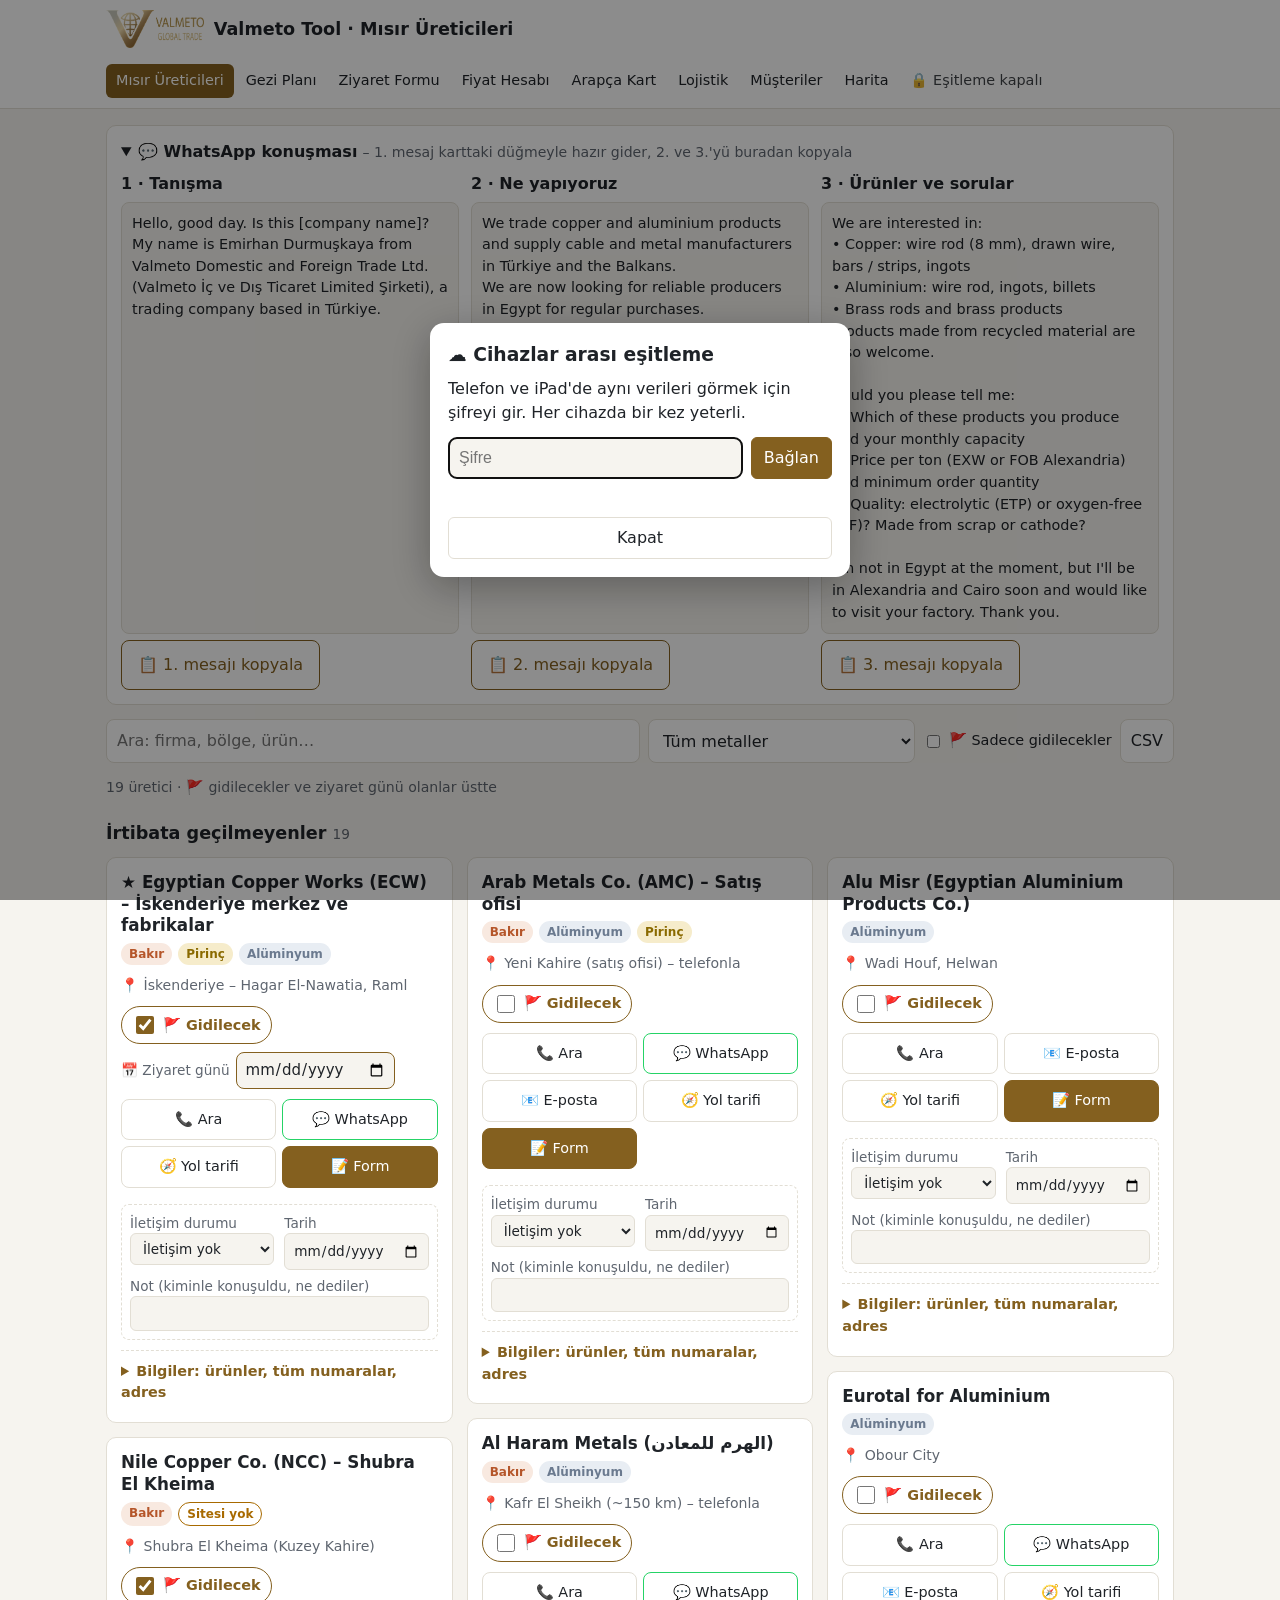
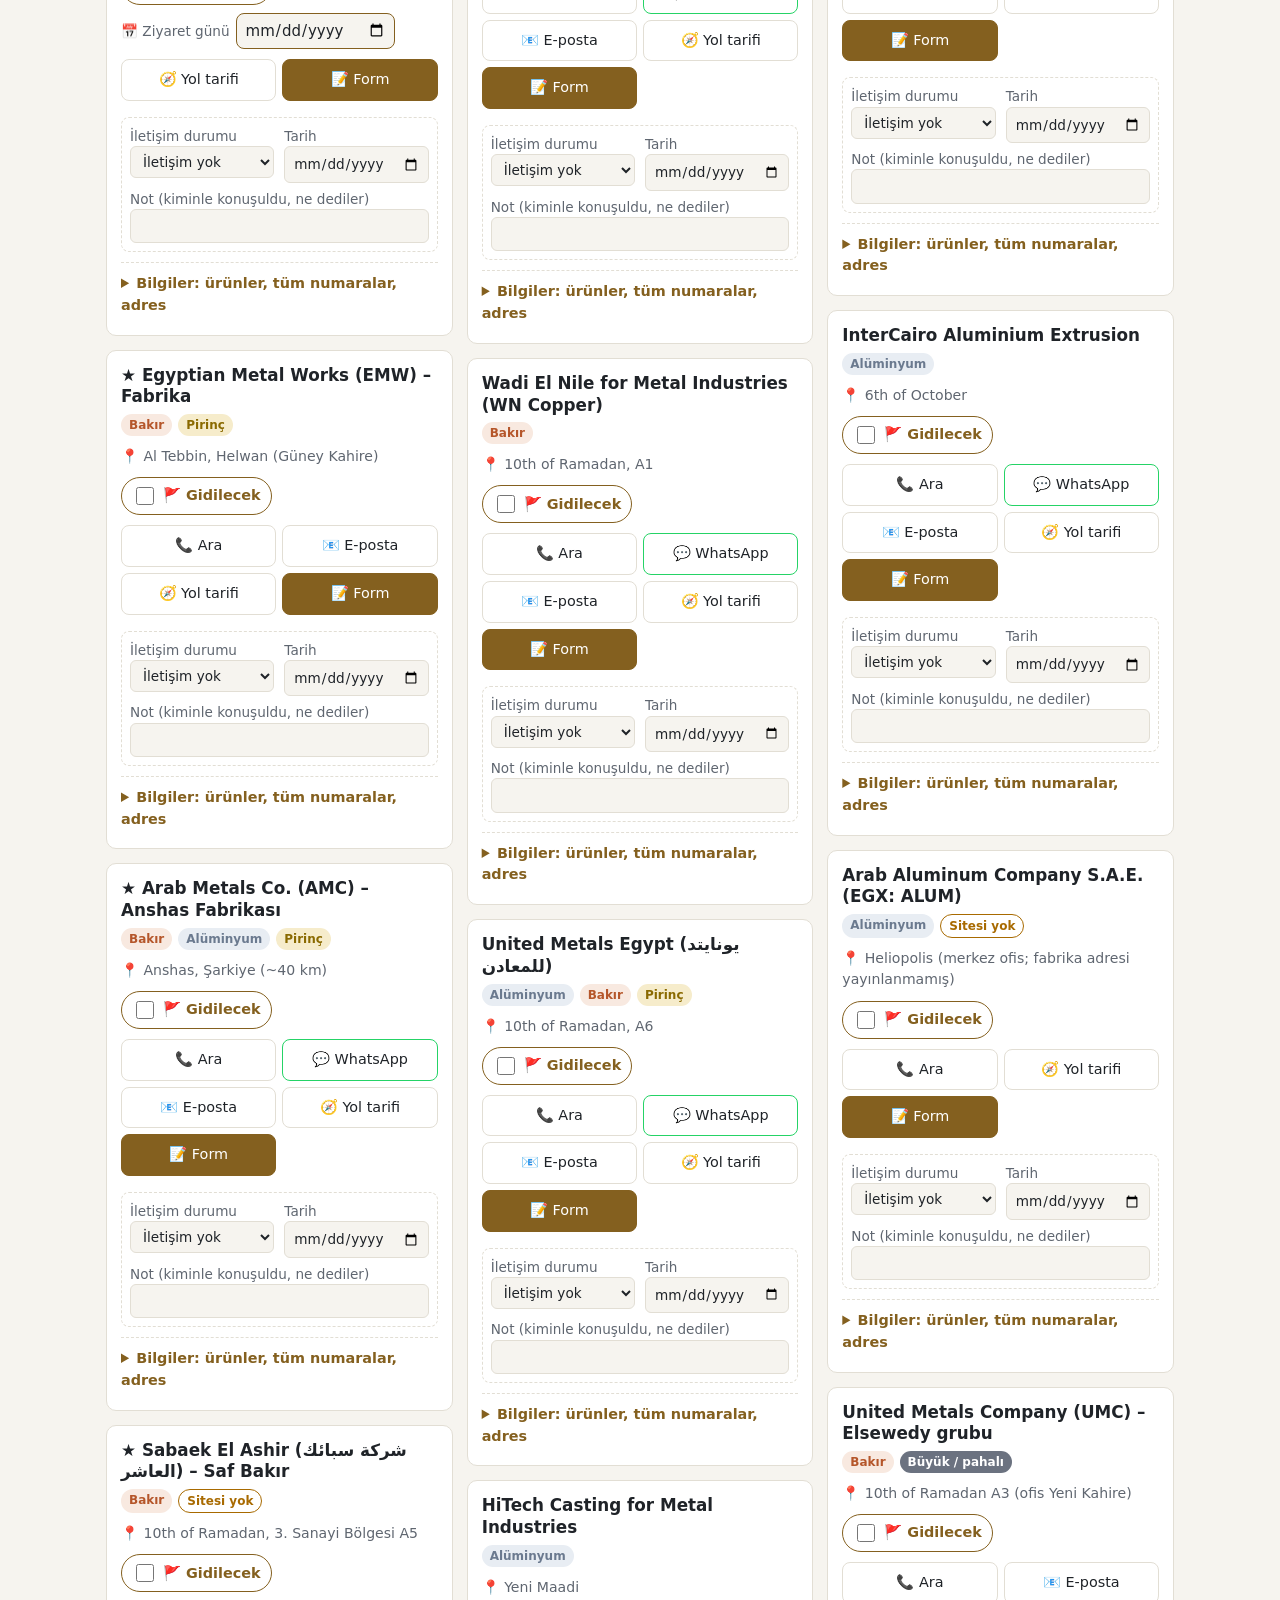
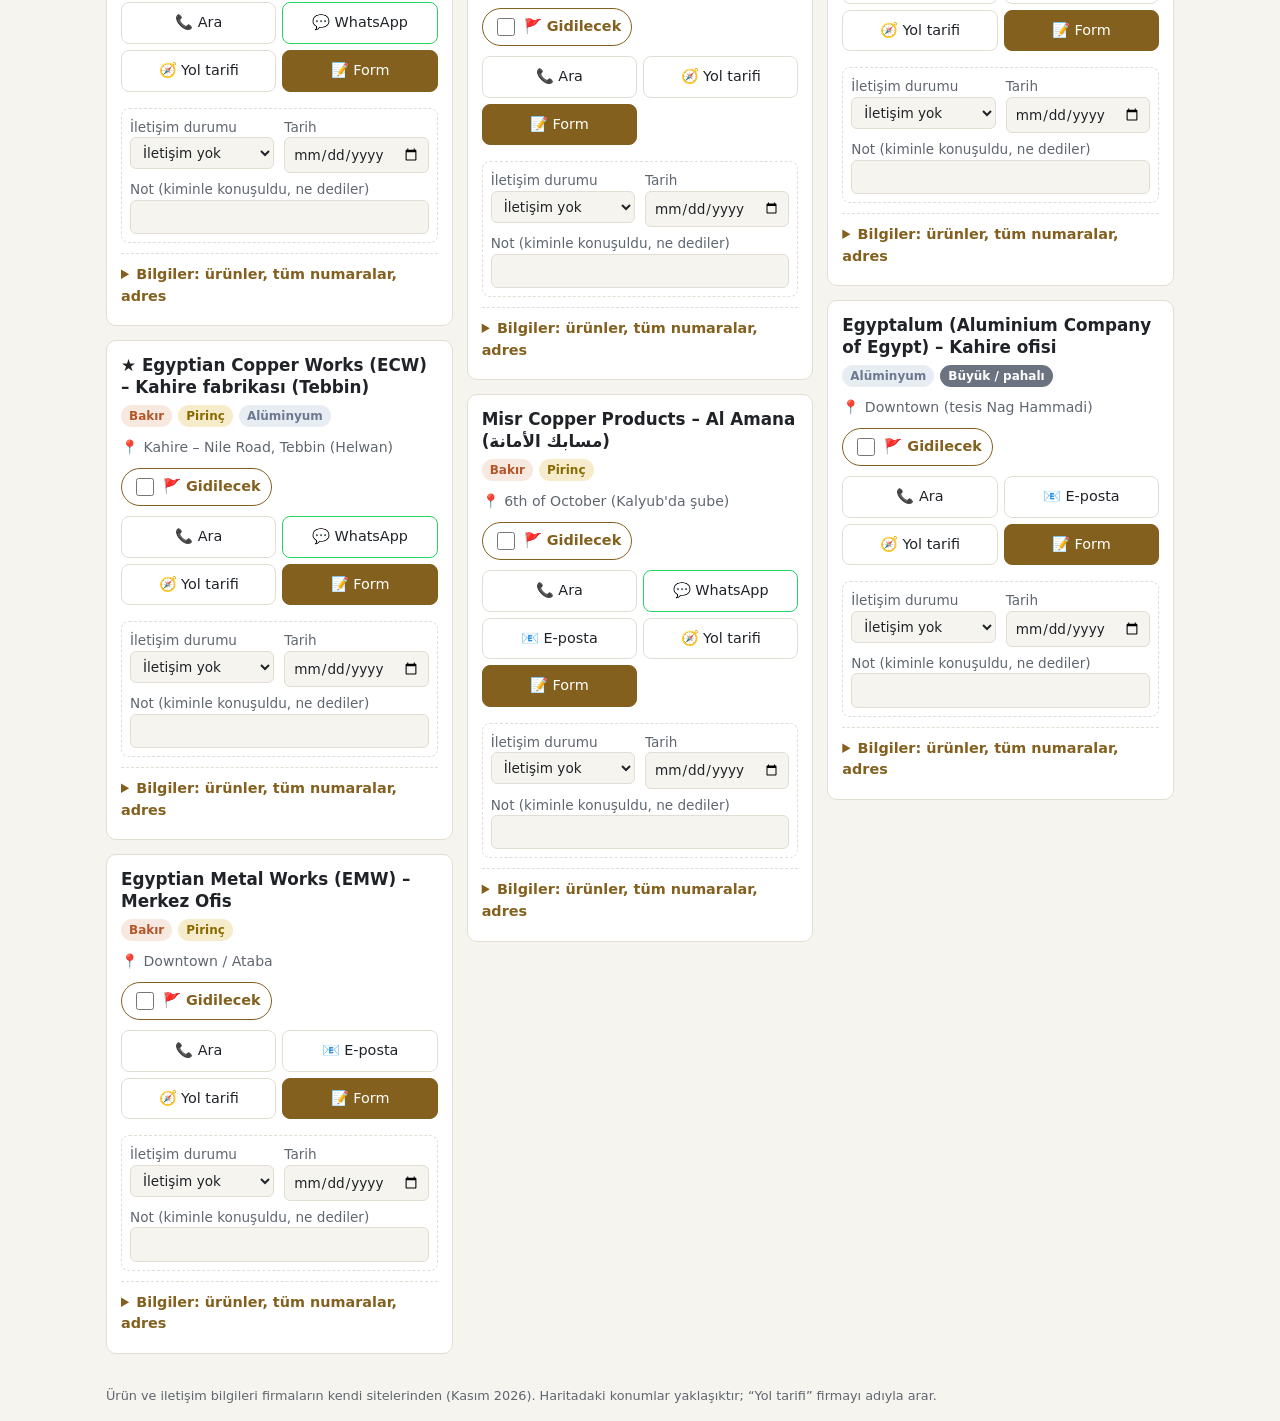
<file: index.html>
<!doctype html>
<html lang="tr">
<head>
<meta charset="utf-8">
<meta name="viewport" content="width=device-width, initial-scale=1">
<title>Valmeto Tool</title>
<link rel="manifest" href="manifest.webmanifest?v=2">
<meta name="theme-color" content="#14171c">
<link rel="icon" href="favicon-32-v2.png" sizes="32x32" type="image/png">
<link rel="apple-touch-icon" href="apple-touch-icon-v2.png">
<meta name="apple-mobile-web-app-capable" content="yes">
<meta name="mobile-web-app-capable" content="yes">
<meta name="apple-mobile-web-app-title" content="Valmeto">
<meta name="apple-mobile-web-app-status-bar-style" content="black-translucent">
<link rel="stylesheet" href="style.css?v=47">
</head>
<body>
<header class="top"><div class="inner">
  <h1>Valmeto Tool · Mısır Üreticileri</h1>
  <nav id="nav"></nav>
</div></header>

<main>
  <details class="section wa-top" open>
    <summary><b>💬 WhatsApp konuşması</b> <span class="meta">– 1. mesaj karttaki düğmeyle hazır gider, 2. ve 3.'yü buradan kopyala</span></summary>
    <div id="pwMsgs"></div>
  </details>

  <div class="filters">
    <input id="q" type="search" placeholder="Ara: firma, bölge, ürün…">
    <select id="metal">
      <option value="">Tüm metaller</option>
      <option value="bakir">Bakır</option>
      <option value="aluminyum">Alüminyum</option>
    </select>
    <label class="chk"><input type="checkbox" id="onlyGo"> 🚩 Sadece gidilecekler</label>
    <button id="csv">CSV</button>
  </div>
  <p class="meta" id="count"></p>
  <div id="list"></div>
</main>
<footer>Ürün ve iletişim bilgileri firmaların kendi sitelerinden (Kasım 2026). Haritadaki konumlar yaklaşıktır; “Yol tarifi” firmayı adıyla arar.</footer>

<script src="sync.js?v=47"></script>
<script src="data.js?v=47"></script>
<script src="common.js?v=47"></script>
<script>
const visits = lsGet("valmeto-visits", {});
const R = refs();
function offerUsdT(f) { const v = visits[f.id]; return v && v.priceUsdT ? v.priceUsdT : null; }
function priceTag(f) {
  const p = offerUsdT(f); if (!p) return "";
  const ref = f.metal[0] === "aluminyum" ? R.al : R.cu;
  return `<span class="tag ${p > ref * 1.03 ? "unv" : "ok"}">💰 LME %${(p / ref * 100).toFixed(0)}</span>`;
}
const isWa = p => isMobile(p) || /WhatsApp/i.test(p);
const shortPhone = p => p.replace(/\s*\(.*\)\s*/, "");

function card(f) {
  const ck = esc(contactKey(f));
  const wa = f.phones.find(isWa), tel = f.phones[0];
  const tags = f.metal.map(m => `<span class="tag ${m}">${METAL_LABEL[m]}</span>`).join("")
    + (f.tier === "C" ? `<span class="tag tierC">Büyük / pahalı</span>` : "")
    + (!f.official ? `<span class="tag unv">Sitesi yok</span>` : "") + priceTag(f);
  const mainBtns = [
    tel ? `<a class="btn" data-call="${ck}" href="${telHref(tel)}">📞 Ara</a>` : "",
    wa ? `<a class="btn wa" data-wa="${ck}" href="${waHref(wa, producerWaMessages(f)[0].text)}" target="_blank" rel="noopener">💬 WhatsApp</a>` : "",
    f.emails[0] ? `<a class="btn" data-send="${esc(f.emails[0])}" href="${outlookAppHref(f)}">📧 E-posta</a>` : "",
    `<a class="btn" href="${mapsHref(f)}" target="_blank" rel="noopener">🧭 Yol tarifi</a>`,
    `<a class="btn primary-link" href="ziyaret.html#${f.id}">📝 Form</a>`
  ].join("");
  return `<article class="card pcard" data-id="${f.id}">
    <div class="pc-head"><h2>${f.star ? "★ " : ""}${esc(f.name)}</h2><div class="tags">${tags}</div></div>
    <div class="meta">📍 ${esc(f.area)}</div>
    <div class="pc-plan">${goToggle(f)}${planDateInput(f)}</div>
    <div class="pc-btns">${mainBtns}</div>
    ${mailTracker(f)}
    <details class="pc-more"><summary>Bilgiler: ürünler, tüm numaralar, adres</summary>
      <p class="pc-ours ${f.ours}"><b>${OURS_LABEL[f.ours] || ""}</b>${f.oursNote ? " – " + esc(f.oursNote) : ""}</p>
      <b class="mini-h">Ürünler</b><ul class="products">${f.products.map(p => `<li>${esc(p)}</li>`).join("")}</ul>
      <b class="mini-h">İletişim</b>
      <ul class="plain">${f.phones.map(p => `<li>📞 <a data-call="${ck}" href="${telHref(p)}">${esc(shortPhone(p))}</a> <span class="meta">${esc((p.match(/\((.*)\)/) || [, ""])[1])}</span>${isWa(p) ? ` · <a data-wa="${ck}" href="${waHref(p, producerWaMessages(f)[0].text)}" target="_blank" rel="noopener">WhatsApp</a>` : ""}</li>`).join("")}
        ${f.emails.map(e => `<li>✉️ ${esc(e)} · <a data-send="${esc(e)}" href="${outlookAppHref(f)}">Outlook</a> · <a data-send="${esc(e)}" href="${outlookWebHref(f)}" target="_blank" rel="noopener">Outlook Web</a></li>`).join("")}
        ${f.contact ? `<li>👤 ${esc(f.contact)}</li>` : ""}</ul>
      <b class="mini-h">Adres</b><p>${esc(f.address)}</p>
      ${f.verifyNote ? `<p class="meta">🔎 ${esc(f.verifyNote)}</p>` : ""}
      <p class="pc-links">${f.website ? `<a href="${esc(f.website)}" target="_blank" rel="noopener">🌐 Site</a>` : ""}${f.lat != null ? `<a href="harita.html#${f.id}">🗺️ Haritada gör</a>` : ""}</p>
    </details>
  </article>`;
}

function render() {
  const q = document.getElementById("q").value.toLowerCase(), m = document.getElementById("metal").value, og = document.getElementById("onlyGo").checked;
  const items = FACTORIES.filter(f => (!m || f.metal.includes(m)) && (!og || isGo(f)) && (!q || JSON.stringify(f).toLowerCase().includes(q)));
  const contacted = f => !!mailState(contactKey(f)).status;
  const sorter = (a, b) => (isGo(b) - isGo(a)) || (planDate(a.id) || "9").localeCompare(planDate(b.id) || "9") || a.tier.localeCompare(b.tier) || ((b.star ? 1 : 0) - (a.star ? 1 : 0));
  const yes = items.filter(contacted).sort(sorter), no = items.filter(f => !contacted(f)).sort(sorter);
  document.getElementById("list").innerHTML =
    (yes.length ? `<h2 class="group-h contacted">📞 İrtibata geçilenler <small>${yes.length}</small></h2><div class="grid">${yes.map(card).join("")}</div>` : "")
    + (no.length ? `<h2 class="group-h">İrtibata geçilmeyenler <small>${no.length}</small></h2><div class="grid">${no.map(card).join("")}</div>` : "");
  document.getElementById("count").textContent = `${items.length} üretici · 🚩 gidilecekler ve ziyaret günü olanlar üstte`;
}
["q", "metal", "onlyGo"].forEach(id => document.getElementById(id).addEventListener("input", render));

document.getElementById("csv").onclick = () => {
  const head = ["Firma", "Metal", "Bölge", "Adres", "Telefon", "E-posta", "Ürünler", "Gidilecek", "Ziyaret günü", "İletişim durumu", "Not", "Teklif USD/t", "LME %"];
  const rows = FACTORIES.map(f => { const ms = mailState(contactKey(f)), p = offerUsdT(f), ref = f.metal[0] === "aluminyum" ? R.al : R.cu;
    return [f.name, f.metal.map(x => METAL_LABEL[x]).join("/"), f.area, f.address, f.phones.join(" | "), f.emails.join(" | "), f.products.join(" | "), isGo(f) ? "Evet" : "", planDate(f.id), MAIL_STATUS[ms.status || ""], ms.note, p ? Math.round(p) : "", p ? (p / ref * 100).toFixed(1) : ""]; });
  const csv = "﻿" + [head, ...rows].map(r => r.map(v => `"${String(v ?? "").replace(/"/g, '""')}"`).join(";")).join("\n");
  const a = document.createElement("a"); a.href = URL.createObjectURL(new Blob([csv], { type: "text/csv;charset=utf-8" })); a.download = "misir-ureticiler.csv"; a.click();
};
window.onMailChange = render; window.onGoChange = render; window.onPlanChange = render;
document.getElementById("pwMsgs").innerHTML = producerWaMessages(null).map((m, i) => `<div class="wa-msg"><b>${m.tr}</b>
  <pre>${esc(m.text)}</pre><button class="big-btn ghost" data-copypw="${i}">📋 ${i + 1}. mesajı kopyala</button></div>`).join("");
try { render(); } catch (err) {
  document.getElementById("list").innerHTML = `<div class="warning danger">Liste yüklenemedi (eski önbellek olabilir). <button class="big-btn" onclick="(async()=>{try{for(const r of await navigator.serviceWorker.getRegistrations())await r.unregister();for(const k of await caches.keys())await caches.delete(k);}catch(e){}location.reload(true)})()">🔄 Önbelleği temizle ve yenile</button><br><small>${esc(err.message)}</small></div>`;
}
</script>
</body>
</html>
</file>
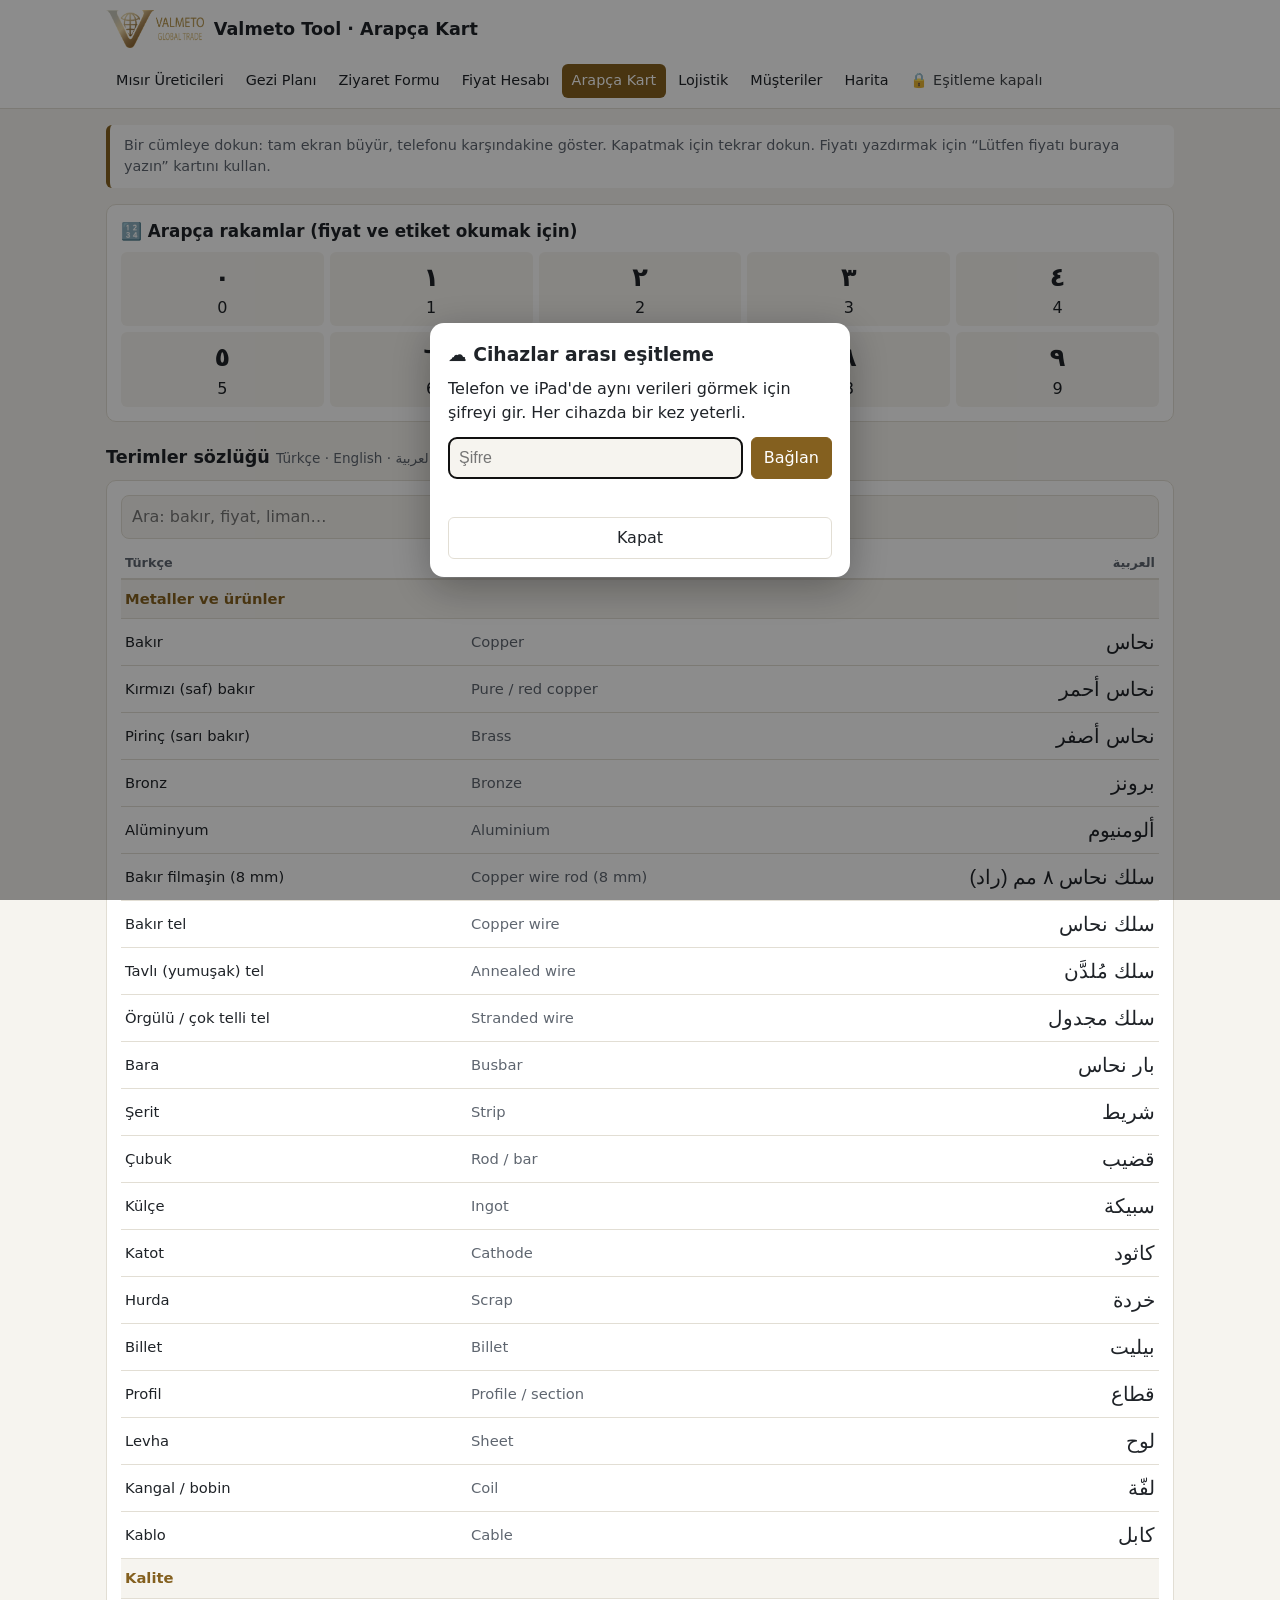
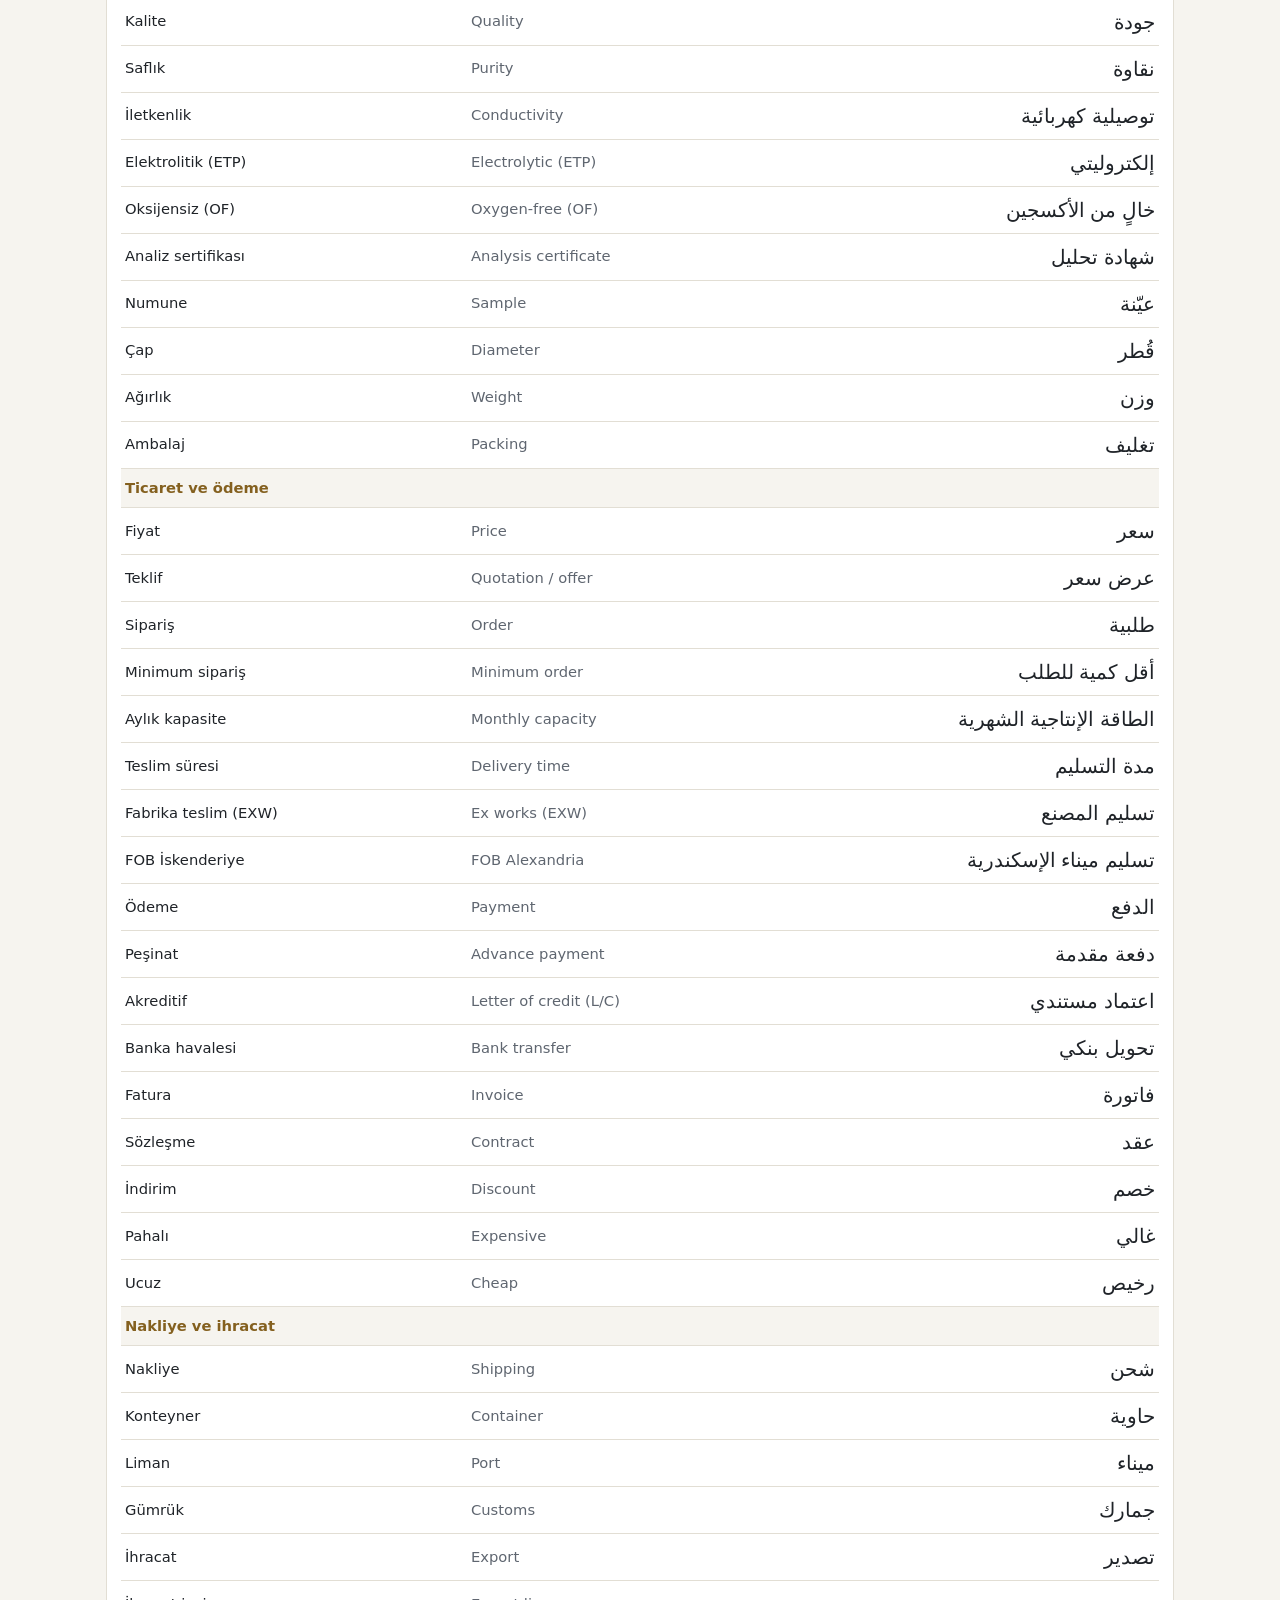
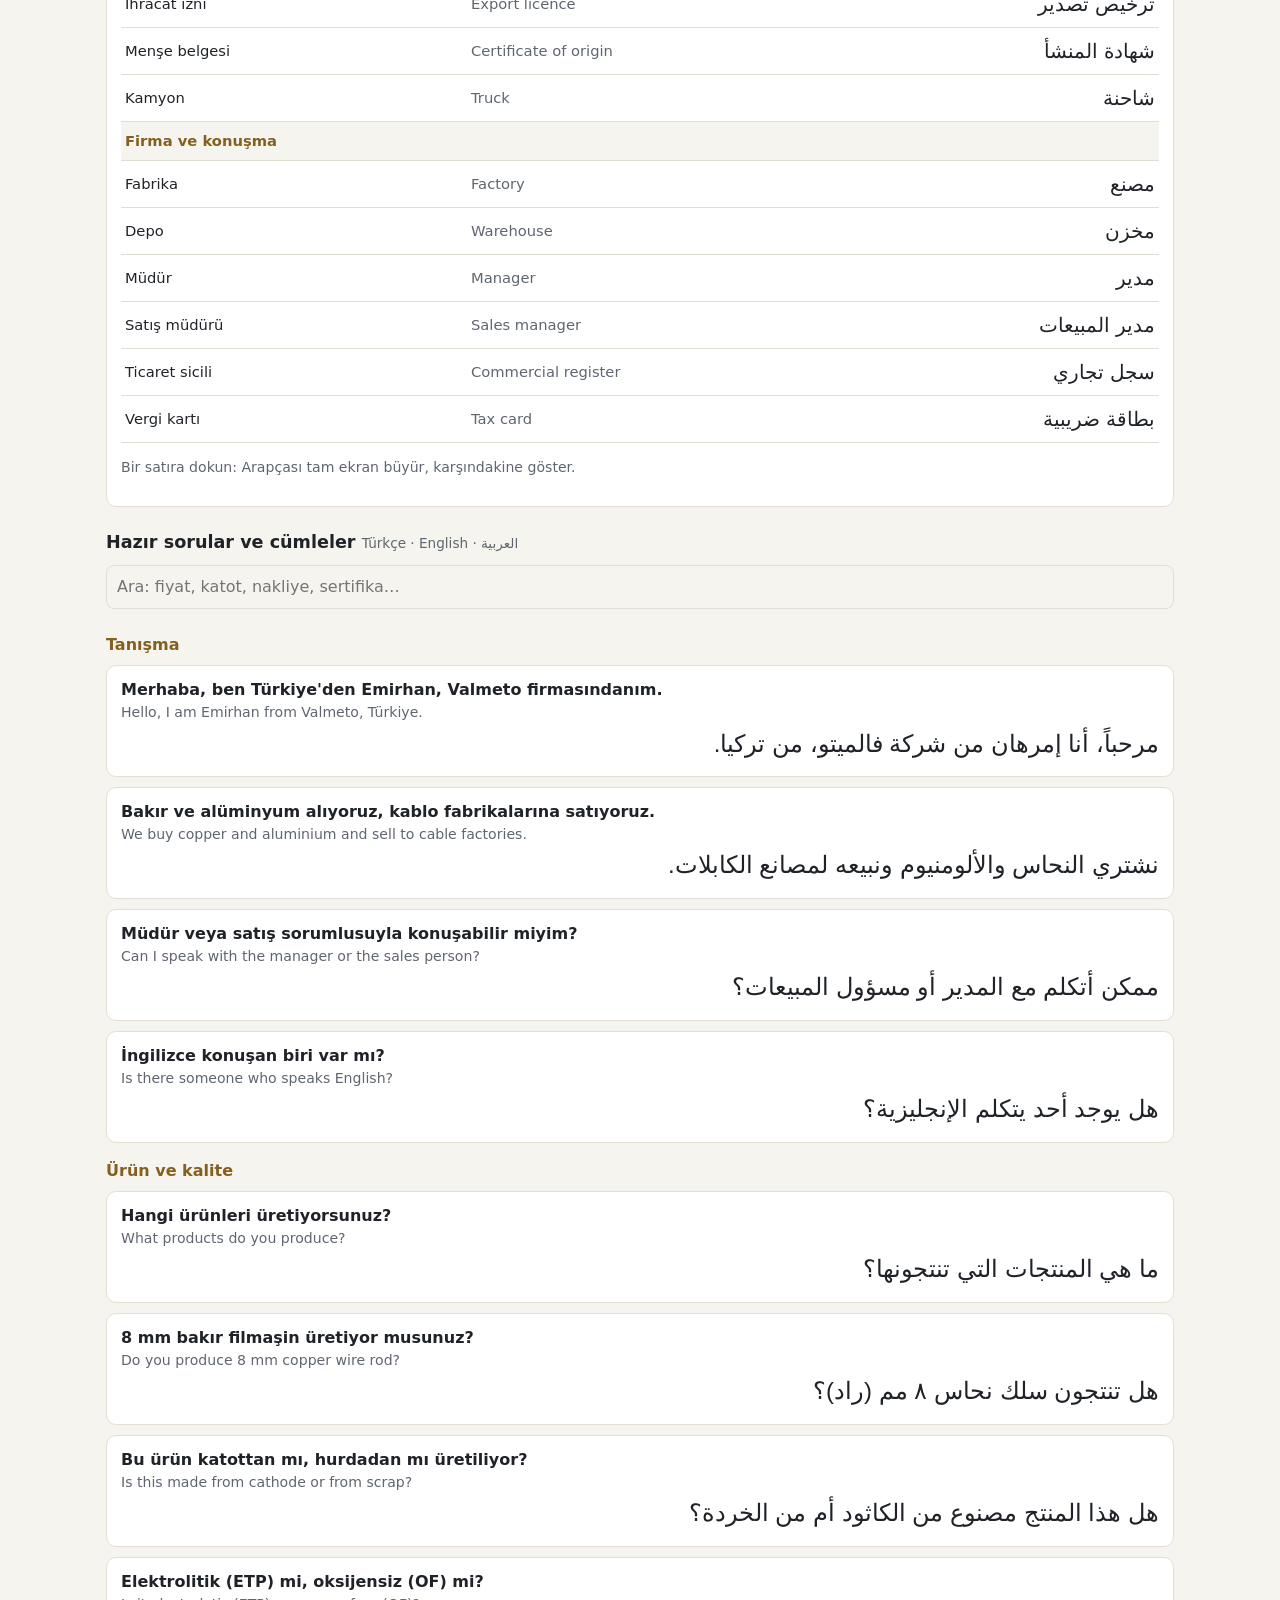
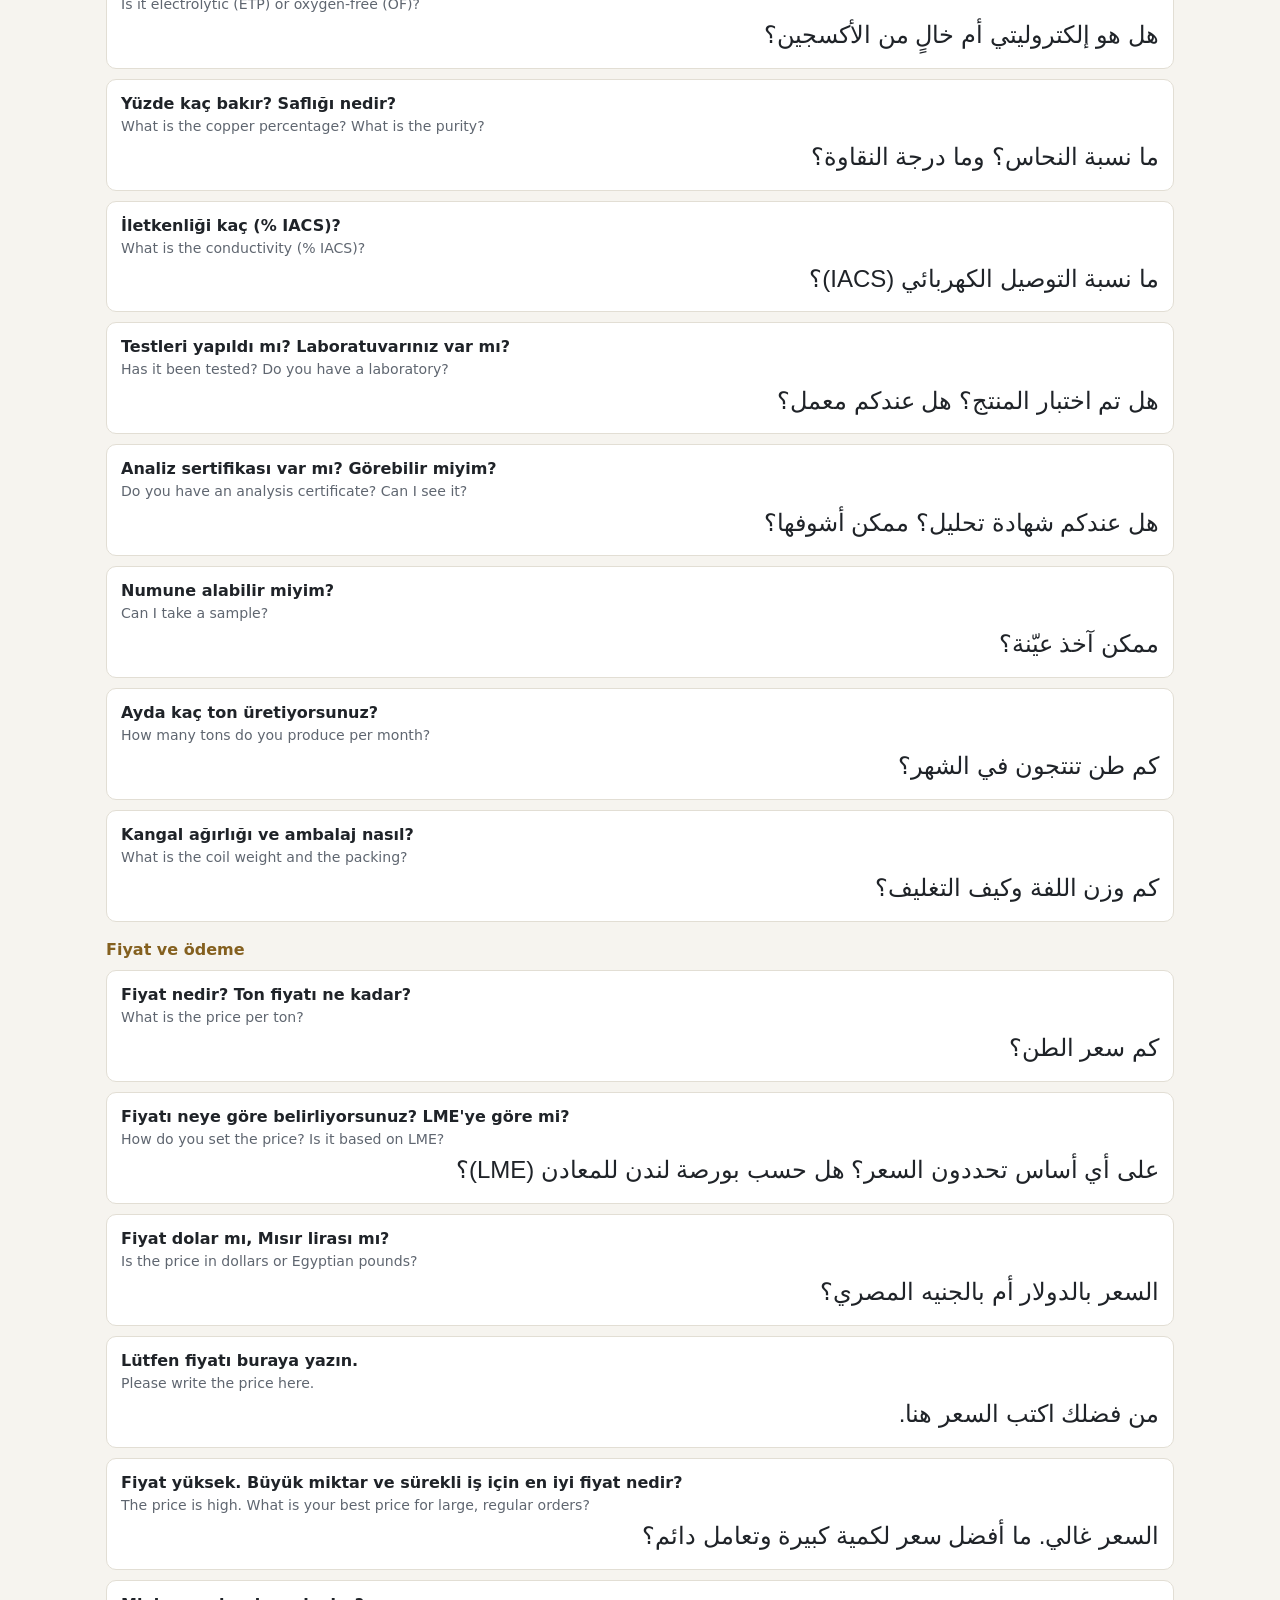
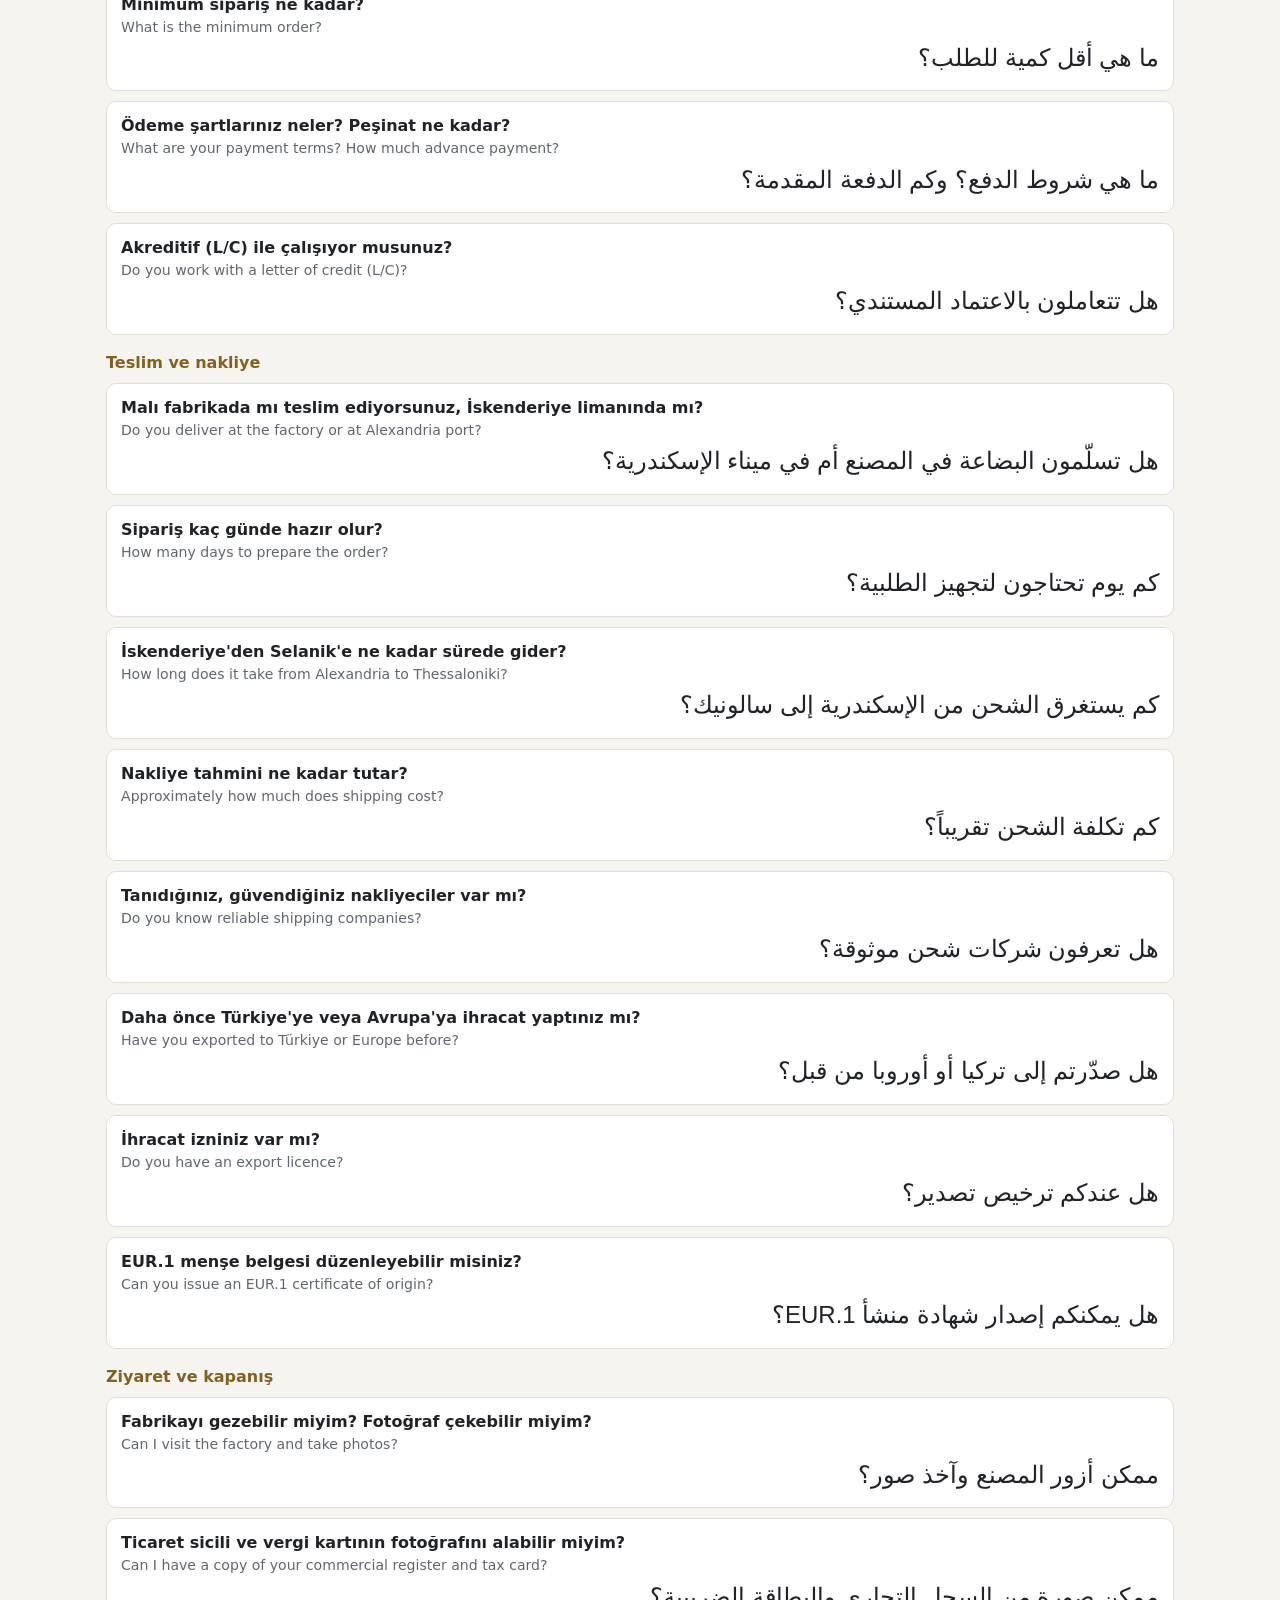
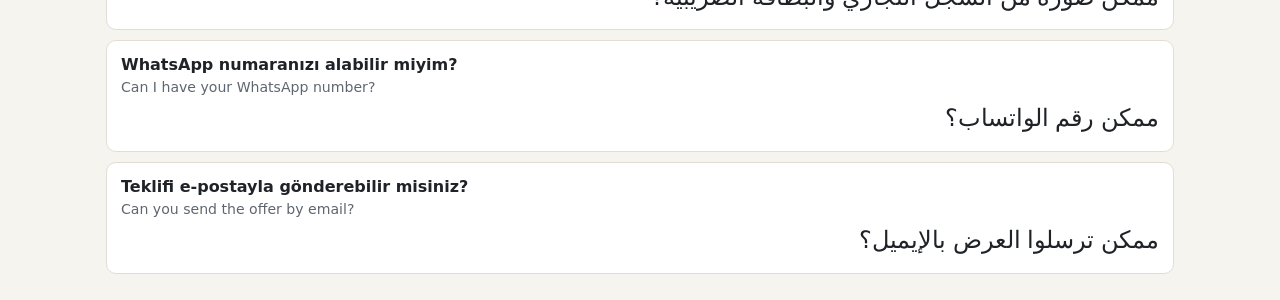
<file: arapca.html>
<!doctype html>
<html lang="tr">
<head>
<meta charset="utf-8">
<meta name="viewport" content="width=device-width, initial-scale=1">
<title>Arapça Soru Kartı</title>
<link rel="manifest" href="manifest.webmanifest?v=2">
<meta name="theme-color" content="#14171c">
<link rel="icon" href="favicon-32-v2.png" sizes="32x32" type="image/png">
<link rel="apple-touch-icon" href="apple-touch-icon-v2.png">
<meta name="apple-mobile-web-app-capable" content="yes">
<meta name="mobile-web-app-capable" content="yes">
<meta name="apple-mobile-web-app-title" content="Valmeto">
<meta name="apple-mobile-web-app-status-bar-style" content="black-translucent">
<link rel="stylesheet" href="style.css?v=47">
<style>
  .phrase { background: var(--surface); border: 1px solid var(--border); border-radius: 10px; padding: 12px 14px; margin-bottom: 10px; cursor: pointer; }
  .phrase .tr { font-weight: 600; }
  .phrase .en { color: var(--muted); font-size: .88rem; }
  #big { position: fixed; inset: 0; background: var(--surface); z-index: 2000; display: none; flex-direction: column; justify-content: center; padding: 24px; gap: 18px; }
  #big.on { display: flex; }
  #big .ar { font-size: clamp(2rem, 8vw, 3.4rem); }
  #big .tr { font-size: 1.1rem; color: var(--muted); }
  .digits { display: grid; grid-template-columns: repeat(5, 1fr); gap: 6px; text-align: center; }
  .digits div { background: var(--bg); border-radius: 6px; padding: 6px; }
  .digits b { display: block; font-size: 1.6rem; }
  .gloss-search { width: 100%; font: inherit; font-size: 16px; padding: 9px 10px; border: 1px solid var(--border); border-radius: 8px; background: var(--bg); color: var(--text); margin-bottom: 8px; }
  table.gloss { width: 100%; border-collapse: collapse; table-layout: fixed; }
  table.gloss th { text-align: left; font-size: .8rem; color: var(--muted); padding: 6px 4px; border-bottom: 2px solid var(--border); }
  table.gloss th:last-child, table.gloss td.gar { text-align: right; }
  table.gloss td { padding: 8px 4px; border-bottom: 1px solid var(--border); vertical-align: middle; font-size: .92rem; word-wrap: break-word; cursor: pointer; }
  table.gloss td.gen { color: var(--muted); }
  table.gloss td.gar { direction: rtl; font-size: 1.25rem; font-family: "Noto Naskh Arabic", "Geeza Pro", Arial, sans-serif; }
  table.gloss tr.cat td { background: var(--bg); font-weight: 700; color: var(--accent); cursor: default; }
  .phr-cat { margin: 16px 0 8px; font-size: 1rem; color: var(--accent); }
</style>
</head>
<body>
<header class="top"><div class="inner">
  <h1>Valmeto Tool · Arapça Kart</h1>
  <nav id="nav"></nav>
</div></header>
<main>
  <div class="warning" style="border-left-color:var(--accent)">Bir cümleye dokun: tam ekran büyür, telefonu karşındakine göster. Kapatmak için tekrar dokun. Fiyatı yazdırmak için “Lütfen fiyatı buraya yazın” kartını kullan.</div>

  <div class="section">
    <h2>🔢 Arapça rakamlar (fiyat ve etiket okumak için)</h2>
    <div class="digits" id="digits"></div>
  </div>

  <h2 class="group-h">Terimler sözlüğü <small>Türkçe · English · العربية</small></h2>
  <div class="section">
    <input class="gloss-search" id="gq" type="search" placeholder="Ara: bakır, fiyat, liman…">
    <table class="gloss"><thead><tr><th>Türkçe</th><th>English</th><th>العربية</th></tr></thead><tbody id="gloss"></tbody></table>
    <p class="meta">Bir satıra dokun: Arapçası tam ekran büyür, karşındakine göster.</p>
  </div>

  <h2 class="group-h">Hazır sorular ve cümleler <small>Türkçe · English · العربية</small></h2>
  <input class="gloss-search" id="pq" type="search" placeholder="Ara: fiyat, katot, nakliye, sertifika…">
  <div id="phrases"></div>
</main>
<div id="big" role="dialog" aria-label="Büyük gösterim"><div class="ar" id="bigAr"></div><div class="tr" id="bigTr"></div></div>

<script src="sync.js?v=47"></script>
<script src="common.js?v=47"></script>
<script>
const Q = {"Tanışma": [["Merhaba, ben Türkiye'den Emirhan, Valmeto firmasındanım.", "Hello, I am Emirhan from Valmeto, Türkiye.", "مرحباً، أنا إمرهان من شركة فالميتو، من تركيا."], ["Bakır ve alüminyum alıyoruz, kablo fabrikalarına satıyoruz.", "We buy copper and aluminium and sell to cable factories.", "نشتري النحاس والألومنيوم ونبيعه لمصانع الكابلات."], ["Müdür veya satış sorumlusuyla konuşabilir miyim?", "Can I speak with the manager or the sales person?", "ممكن أتكلم مع المدير أو مسؤول المبيعات؟"], ["İngilizce konuşan biri var mı?", "Is there someone who speaks English?", "هل يوجد أحد يتكلم الإنجليزية؟"]], "Ürün ve kalite": [["Hangi ürünleri üretiyorsunuz?", "What products do you produce?", "ما هي المنتجات التي تنتجونها؟"], ["8 mm bakır filmaşin üretiyor musunuz?", "Do you produce 8 mm copper wire rod?", "هل تنتجون سلك نحاس ٨ مم (راد)؟"], ["Bu ürün katottan mı, hurdadan mı üretiliyor?", "Is this made from cathode or from scrap?", "هل هذا المنتج مصنوع من الكاثود أم من الخردة؟"], ["Elektrolitik (ETP) mi, oksijensiz (OF) mi?", "Is it electrolytic (ETP) or oxygen-free (OF)?", "هل هو إلكتروليتي أم خالٍ من الأكسجين؟"], ["Yüzde kaç bakır? Saflığı nedir?", "What is the copper percentage? What is the purity?", "ما نسبة النحاس؟ وما درجة النقاوة؟"], ["İletkenliği kaç (% IACS)?", "What is the conductivity (% IACS)?", "ما نسبة التوصيل الكهربائي (IACS)؟"], ["Testleri yapıldı mı? Laboratuvarınız var mı?", "Has it been tested? Do you have a laboratory?", "هل تم اختبار المنتج؟ هل عندكم معمل؟"], ["Analiz sertifikası var mı? Görebilir miyim?", "Do you have an analysis certificate? Can I see it?", "هل عندكم شهادة تحليل؟ ممكن أشوفها؟"], ["Numune alabilir miyim?", "Can I take a sample?", "ممكن آخذ عيّنة؟"], ["Ayda kaç ton üretiyorsunuz?", "How many tons do you produce per month?", "كم طن تنتجون في الشهر؟"], ["Kangal ağırlığı ve ambalaj nasıl?", "What is the coil weight and the packing?", "كم وزن اللفة وكيف التغليف؟"]], "Fiyat ve ödeme": [["Fiyat nedir? Ton fiyatı ne kadar?", "What is the price per ton?", "كم سعر الطن؟"], ["Fiyatı neye göre belirliyorsunuz? LME'ye göre mi?", "How do you set the price? Is it based on LME?", "على أي أساس تحددون السعر؟ هل حسب بورصة لندن للمعادن (LME)؟"], ["Fiyat dolar mı, Mısır lirası mı?", "Is the price in dollars or Egyptian pounds?", "السعر بالدولار أم بالجنيه المصري؟"], ["Lütfen fiyatı buraya yazın.", "Please write the price here.", "من فضلك اكتب السعر هنا."], ["Fiyat yüksek. Büyük miktar ve sürekli iş için en iyi fiyat nedir?", "The price is high. What is your best price for large, regular orders?", "السعر غالي. ما أفضل سعر لكمية كبيرة وتعامل دائم؟"], ["Minimum sipariş ne kadar?", "What is the minimum order?", "ما هي أقل كمية للطلب؟"], ["Ödeme şartlarınız neler? Peşinat ne kadar?", "What are your payment terms? How much advance payment?", "ما هي شروط الدفع؟ وكم الدفعة المقدمة؟"], ["Akreditif (L/C) ile çalışıyor musunuz?", "Do you work with a letter of credit (L/C)?", "هل تتعاملون بالاعتماد المستندي؟"]], "Teslim ve nakliye": [["Malı fabrikada mı teslim ediyorsunuz, İskenderiye limanında mı?", "Do you deliver at the factory or at Alexandria port?", "هل تسلّمون البضاعة في المصنع أم في ميناء الإسكندرية؟"], ["Sipariş kaç günde hazır olur?", "How many days to prepare the order?", "كم يوم تحتاجون لتجهيز الطلبية؟"], ["İskenderiye'den Selanik'e ne kadar sürede gider?", "How long does it take from Alexandria to Thessaloniki?", "كم يستغرق الشحن من الإسكندرية إلى سالونيك؟"], ["Nakliye tahmini ne kadar tutar?", "Approximately how much does shipping cost?", "كم تكلفة الشحن تقريباً؟"], ["Tanıdığınız, güvendiğiniz nakliyeciler var mı?", "Do you know reliable shipping companies?", "هل تعرفون شركات شحن موثوقة؟"], ["Daha önce Türkiye'ye veya Avrupa'ya ihracat yaptınız mı?", "Have you exported to Türkiye or Europe before?", "هل صدّرتم إلى تركيا أو أوروبا من قبل؟"], ["İhracat izniniz var mı?", "Do you have an export licence?", "هل عندكم ترخيص تصدير؟"], ["EUR.1 menşe belgesi düzenleyebilir misiniz?", "Can you issue an EUR.1 certificate of origin?", "هل يمكنكم إصدار شهادة منشأ EUR.1؟"]], "Ziyaret ve kapanış": [["Fabrikayı gezebilir miyim? Fotoğraf çekebilir miyim?", "Can I visit the factory and take photos?", "ممكن أزور المصنع وآخذ صور؟"], ["Ticaret sicili ve vergi kartının fotoğrafını alabilir miyim?", "Can I have a copy of your commercial register and tax card?", "ممكن صورة من السجل التجاري والبطاقة الضريبية؟"], ["WhatsApp numaranızı alabilir miyim?", "Can I have your WhatsApp number?", "ممكن رقم الواتساب؟"], ["Teklifi e-postayla gönderebilir misiniz?", "Can you send the offer by email?", "ممكن ترسلوا العرض بالإيميل؟"]]};
const card = ([tr, en, ar]) => `<div class="phrase" data-ar="${esc(ar)}" data-tr="${esc(tr)}"><div class="tr">${esc(tr)}</div><div class="en">${esc(en)}</div><div class="ar">${esc(ar)}</div></div>`;
function renderPhrases() {
  const q = document.getElementById("pq").value.trim().toLowerCase();
  document.getElementById("phrases").innerHTML = Object.entries(Q).map(([cat, rows]) => {
    const r = rows.filter(x => !q || x.join(" ").toLowerCase().includes(q));
    return r.length ? `<h3 class="phr-cat">${esc(cat)}</h3>` + r.map(card).join("") : "";
  }).join("");
}
document.getElementById("pq").addEventListener("input", renderPhrases);
renderPhrases();
const GLOSS = {"Metaller ve ürünler": [["Bakır", "Copper", "نحاس"], ["Kırmızı (saf) bakır", "Pure / red copper", "نحاس أحمر"], ["Pirinç (sarı bakır)", "Brass", "نحاس أصفر"], ["Bronz", "Bronze", "برونز"], ["Alüminyum", "Aluminium", "ألومنيوم"], ["Bakır filmaşin (8 mm)", "Copper wire rod (8 mm)", "سلك نحاس ٨ مم (راد)"], ["Bakır tel", "Copper wire", "سلك نحاس"], ["Tavlı (yumuşak) tel", "Annealed wire", "سلك مُلدَّن"], ["Örgülü / çok telli tel", "Stranded wire", "سلك مجدول"], ["Bara", "Busbar", "بار نحاس"], ["Şerit", "Strip", "شريط"], ["Çubuk", "Rod / bar", "قضيب"], ["Külçe", "Ingot", "سبيكة"], ["Katot", "Cathode", "كاثود"], ["Hurda", "Scrap", "خردة"], ["Billet", "Billet", "بيليت"], ["Profil", "Profile / section", "قطاع"], ["Levha", "Sheet", "لوح"], ["Kangal / bobin", "Coil", "لفّة"], ["Kablo", "Cable", "كابل"]], "Kalite": [["Kalite", "Quality", "جودة"], ["Saflık", "Purity", "نقاوة"], ["İletkenlik", "Conductivity", "توصيلية كهربائية"], ["Elektrolitik (ETP)", "Electrolytic (ETP)", "إلكتروليتي"], ["Oksijensiz (OF)", "Oxygen-free (OF)", "خالٍ من الأكسجين"], ["Analiz sertifikası", "Analysis certificate", "شهادة تحليل"], ["Numune", "Sample", "عيّنة"], ["Çap", "Diameter", "قُطر"], ["Ağırlık", "Weight", "وزن"], ["Ambalaj", "Packing", "تغليف"]], "Ticaret ve ödeme": [["Fiyat", "Price", "سعر"], ["Teklif", "Quotation / offer", "عرض سعر"], ["Sipariş", "Order", "طلبية"], ["Minimum sipariş", "Minimum order", "أقل كمية للطلب"], ["Aylık kapasite", "Monthly capacity", "الطاقة الإنتاجية الشهرية"], ["Teslim süresi", "Delivery time", "مدة التسليم"], ["Fabrika teslim (EXW)", "Ex works (EXW)", "تسليم المصنع"], ["FOB İskenderiye", "FOB Alexandria", "تسليم ميناء الإسكندرية"], ["Ödeme", "Payment", "الدفع"], ["Peşinat", "Advance payment", "دفعة مقدمة"], ["Akreditif", "Letter of credit (L/C)", "اعتماد مستندي"], ["Banka havalesi", "Bank transfer", "تحويل بنكي"], ["Fatura", "Invoice", "فاتورة"], ["Sözleşme", "Contract", "عقد"], ["İndirim", "Discount", "خصم"], ["Pahalı", "Expensive", "غالي"], ["Ucuz", "Cheap", "رخيص"]], "Nakliye ve ihracat": [["Nakliye", "Shipping", "شحن"], ["Konteyner", "Container", "حاوية"], ["Liman", "Port", "ميناء"], ["Gümrük", "Customs", "جمارك"], ["İhracat", "Export", "تصدير"], ["İhracat izni", "Export licence", "ترخيص تصدير"], ["Menşe belgesi", "Certificate of origin", "شهادة المنشأ"], ["Kamyon", "Truck", "شاحنة"]], "Firma ve konuşma": [["Fabrika", "Factory", "مصنع"], ["Depo", "Warehouse", "مخزن"], ["Müdür", "Manager", "مدير"], ["Satış müdürü", "Sales manager", "مدير المبيعات"], ["Ticaret sicili", "Commercial register", "سجل تجاري"], ["Vergi kartı", "Tax card", "بطاقة ضريبية"]]};
function renderGloss() {
  const q = document.getElementById("gq").value.trim().toLowerCase();
  document.getElementById("gloss").innerHTML = Object.entries(GLOSS).map(([cat, rows]) => {
    const r = rows.filter(([tr, en, ar]) => !q || (tr + " " + en + " " + ar).toLowerCase().includes(q));
    if (!r.length) return "";
    return `<tr class="cat"><td colspan="3">${esc(cat)}</td></tr>` + r.map(([tr, en, ar]) =>
      `<tr class="grow" data-ar="${esc(ar)}" data-tr="${esc(tr + " · " + en)}"><td>${esc(tr)}</td><td class="gen">${esc(en)}</td><td class="gar">${esc(ar)}</td></tr>`).join("");
  }).join("");
}
document.getElementById("gq").addEventListener("input", renderGloss);
renderGloss();
document.getElementById("digits").innerHTML = "٠١٢٣٤٥٦٧٨٩".split("").map((d, i) => `<div><b>${d}</b>${i}</div>`).join("");
const big = document.getElementById("big");
document.querySelector("main").onclick = e => {
  const p = e.target.closest(".phrase, tr.grow"); if (!p) return;
  document.getElementById("bigAr").textContent = p.dataset.ar; document.getElementById("bigTr").textContent = p.dataset.tr;
  big.classList.add("on");
};
big.onclick = () => big.classList.remove("on");
</script>
</body>
</html>
</file>
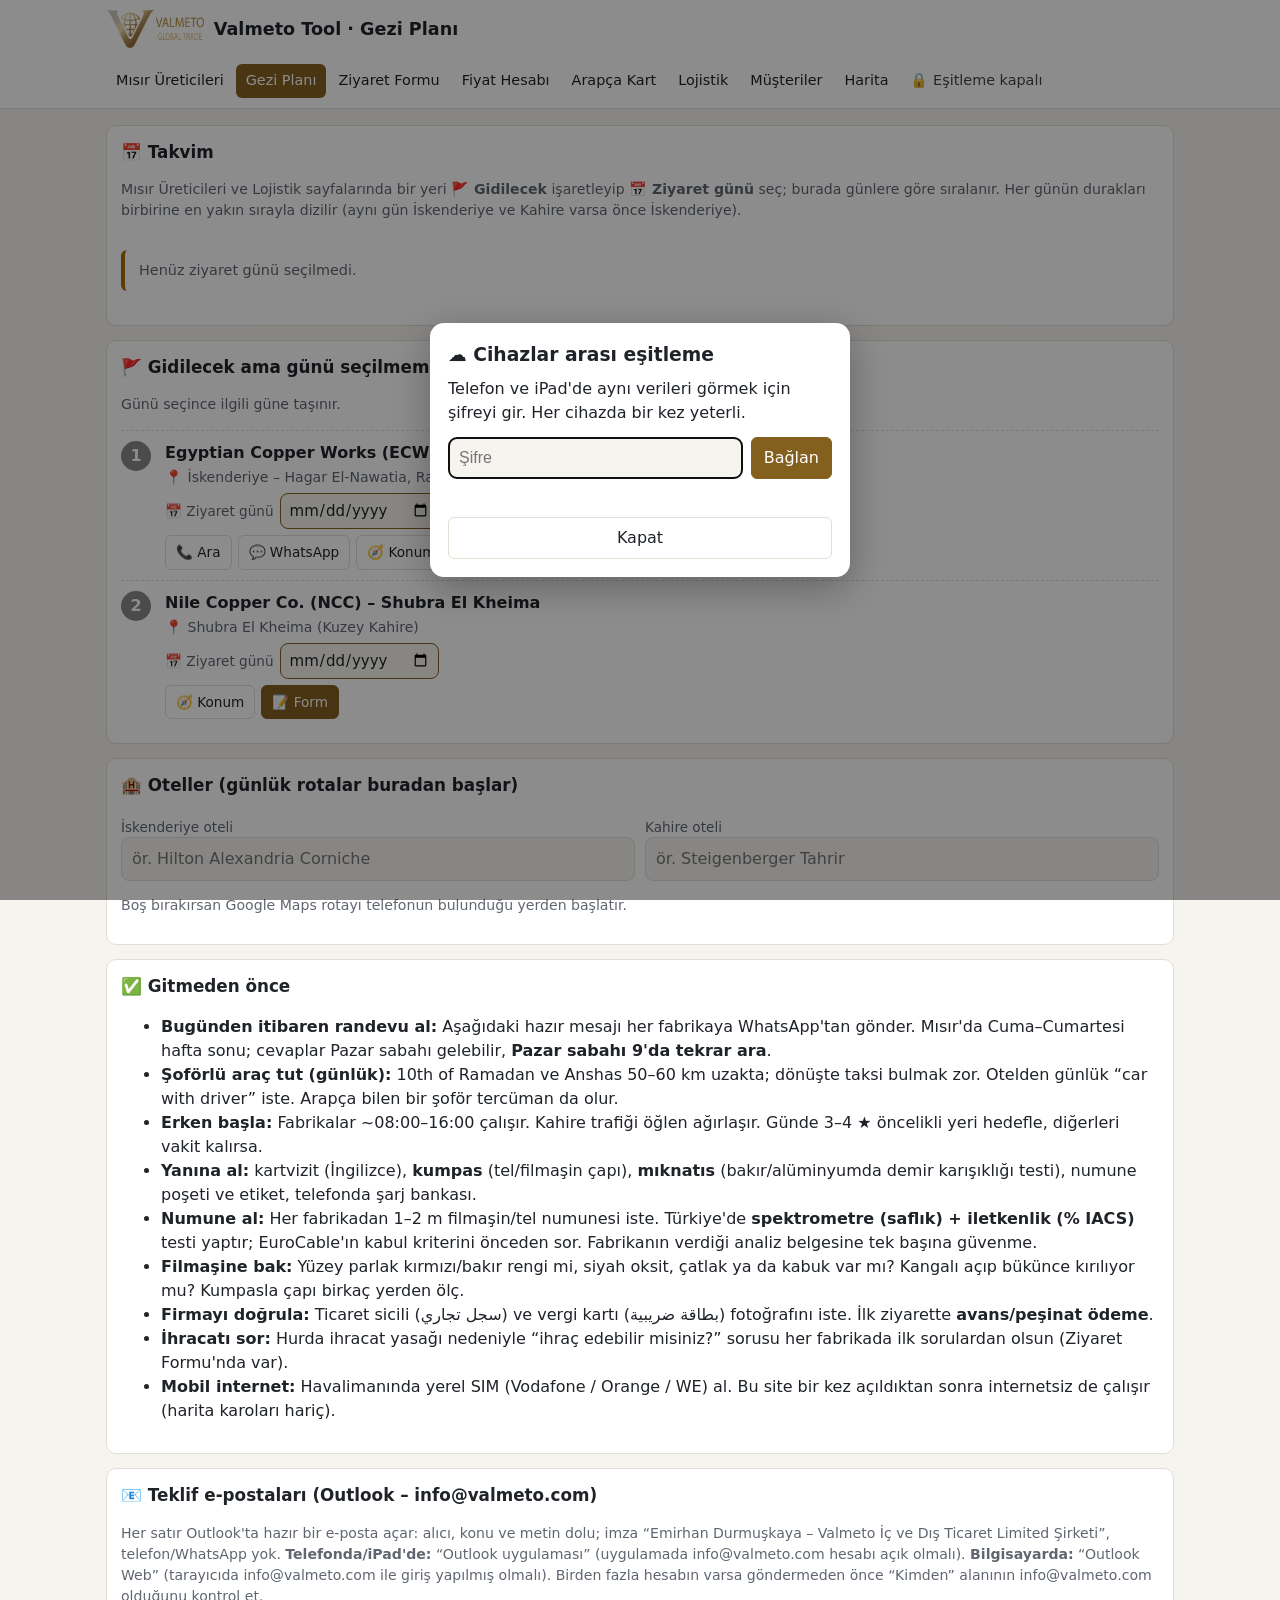
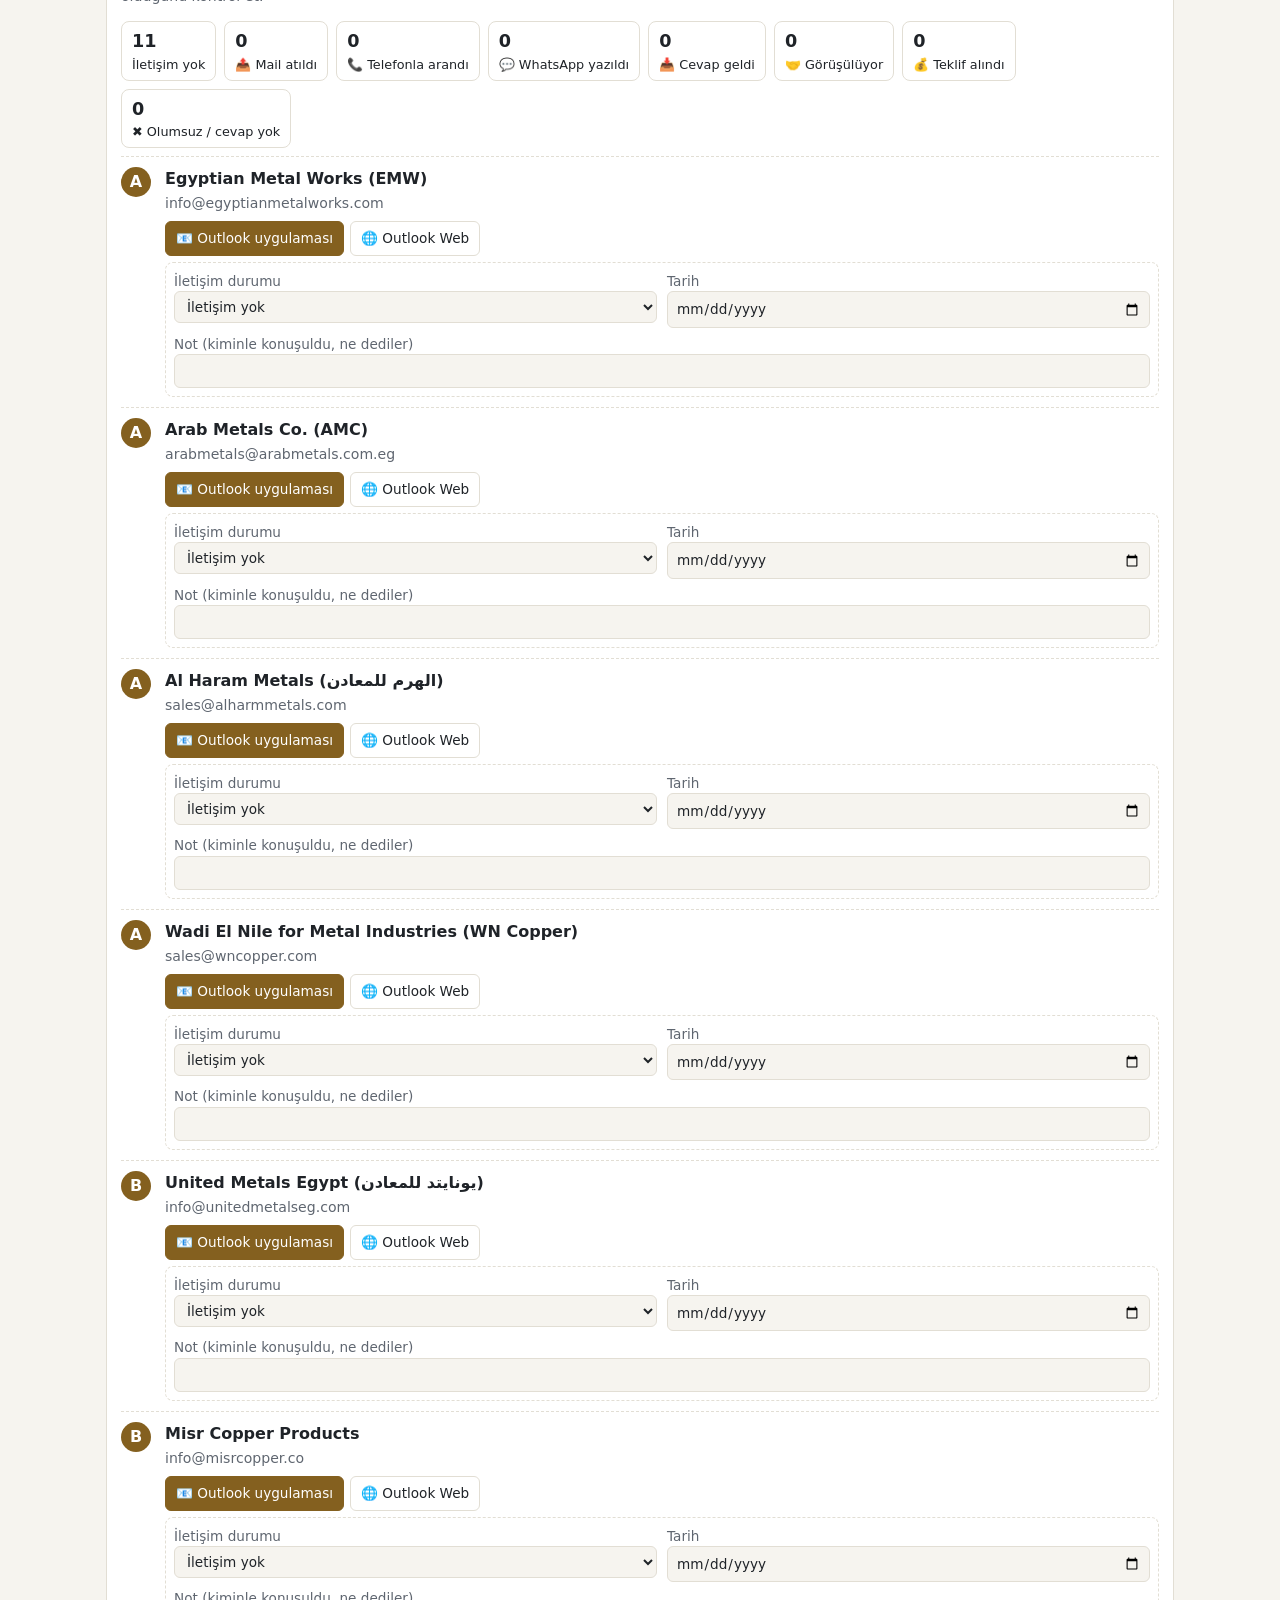
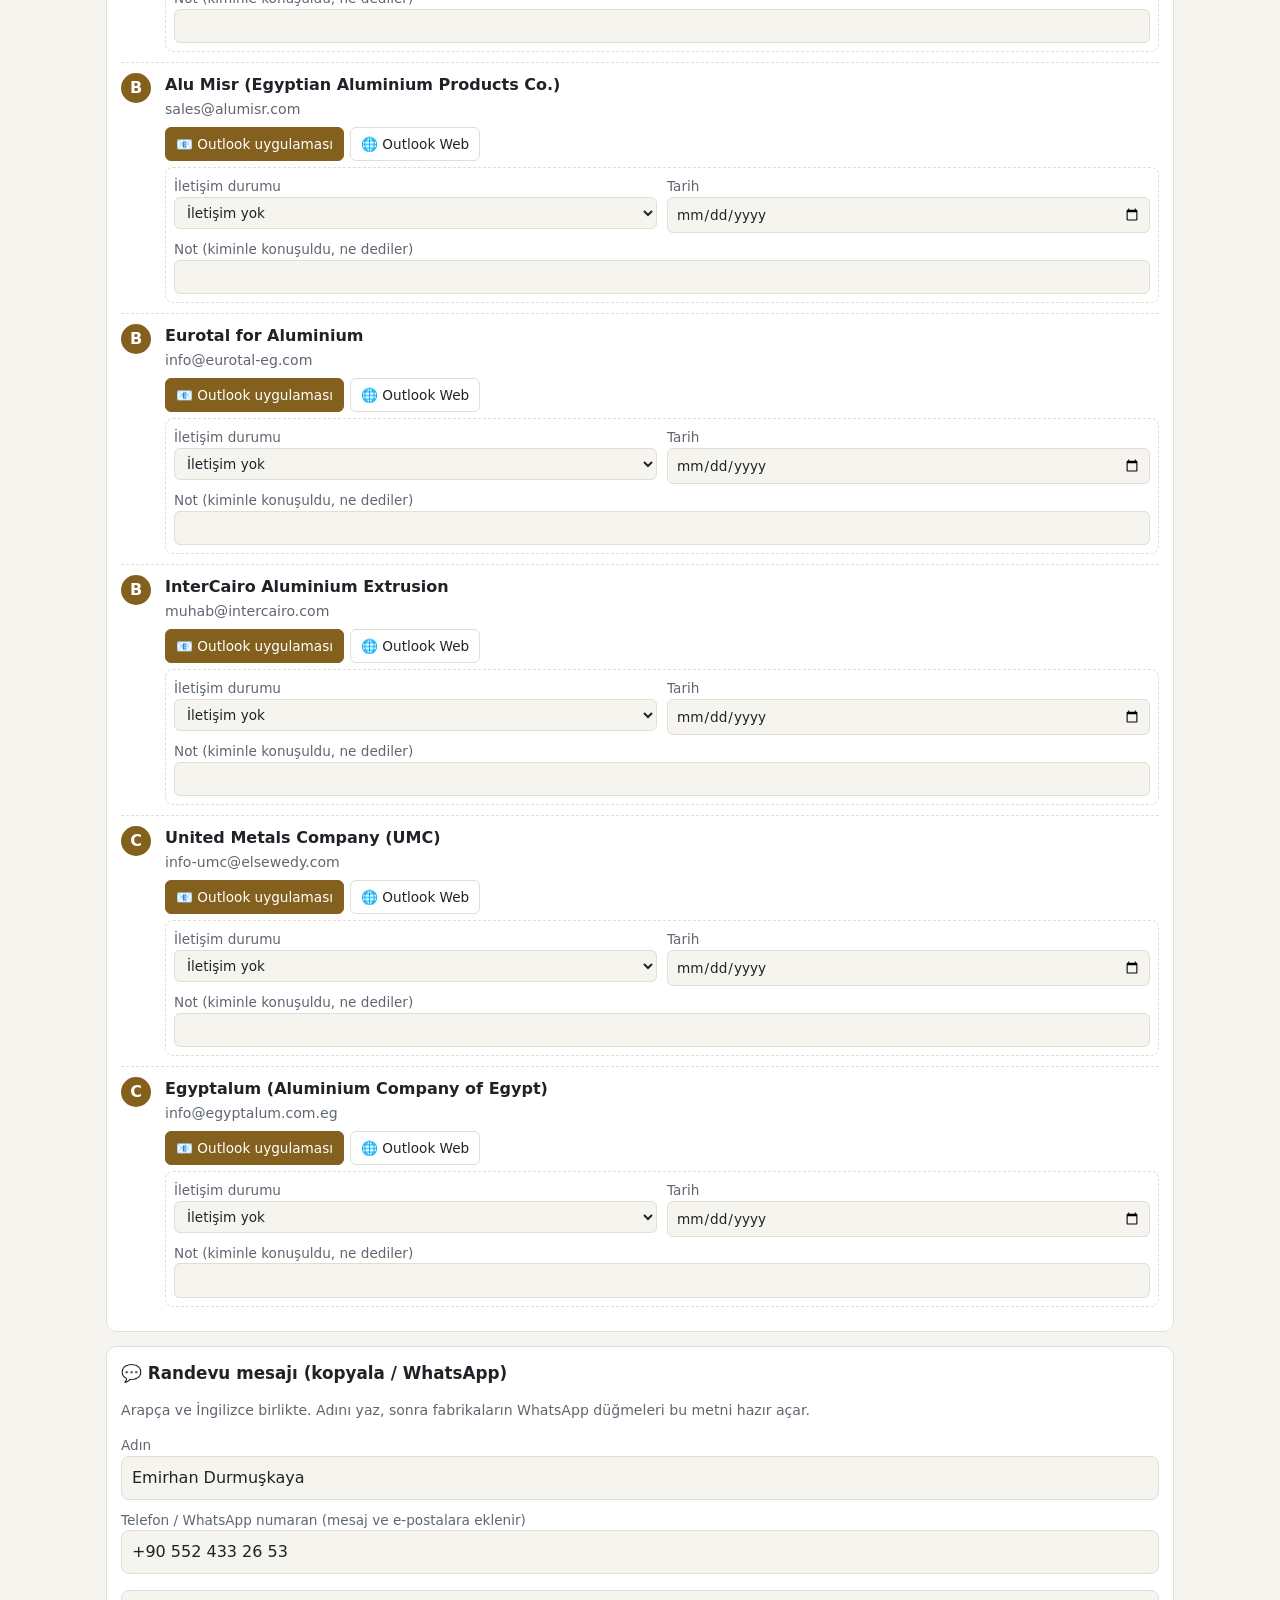
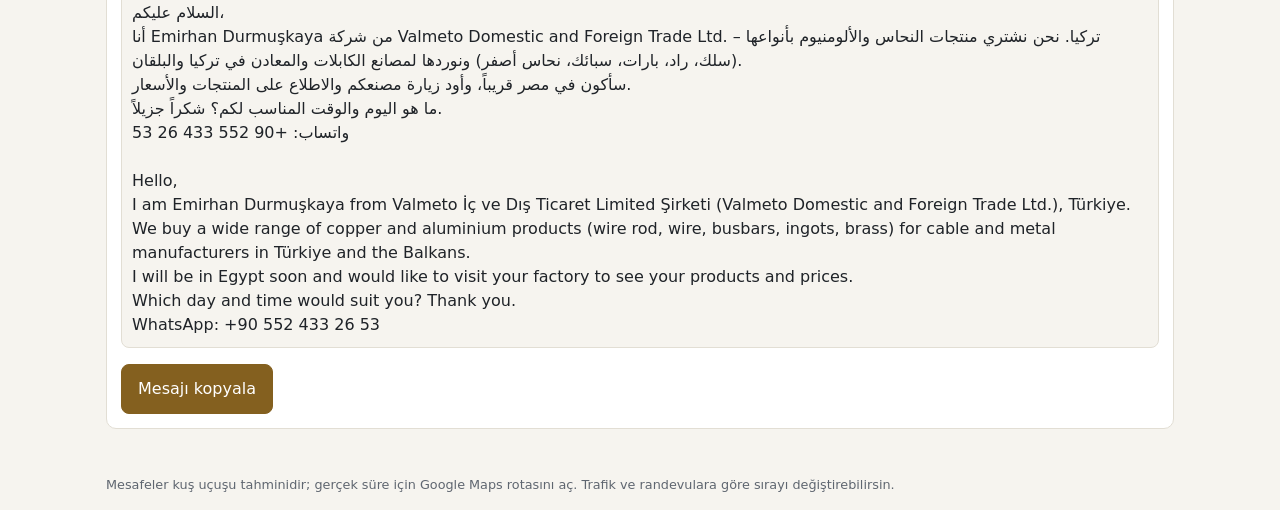
<file: gezi.html>
<!doctype html>
<html lang="tr">
<head>
<meta charset="utf-8">
<meta name="viewport" content="width=device-width, initial-scale=1">
<title>Kahire Gezi Planı</title>
<link rel="manifest" href="manifest.webmanifest?v=2">
<meta name="theme-color" content="#14171c">
<link rel="icon" href="favicon-32-v2.png" sizes="32x32" type="image/png">
<link rel="apple-touch-icon" href="apple-touch-icon-v2.png">
<meta name="apple-mobile-web-app-capable" content="yes">
<meta name="mobile-web-app-capable" content="yes">
<meta name="apple-mobile-web-app-title" content="Valmeto">
<meta name="apple-mobile-web-app-status-bar-style" content="black-translucent">
<link rel="stylesheet" href="style.css?v=47">
</head>
<body>
<header class="top"><div class="inner">
  <h1>Valmeto Tool · Gezi Planı</h1>
  <nav id="nav"></nav>
</div></header>

<main>
  <div class="section">
    <h2>📅 Takvim</h2>
    <p class="meta">Mısır Üreticileri ve Lojistik sayfalarında bir yeri <b>🚩 Gidilecek</b> işaretleyip <b>📅 Ziyaret günü</b> seç; burada günlere göre sıralanır.
      Her günün durakları birbirine en yakın sırayla dizilir (aynı gün İskenderiye ve Kahire varsa önce İskenderiye).</p>
    <div class="cal" id="cal"></div>
  </div>

  <div id="days"></div>
  <div id="nodate"></div>

  <div class="section form">
    <h2>🏨 Oteller (günlük rotalar buradan başlar)</h2>
    <div class="row">
      <label>İskenderiye oteli<input id="hotelAlex" placeholder="ör. Hilton Alexandria Corniche"></label>
      <label>Kahire oteli<input id="hotelCairo" placeholder="ör. Steigenberger Tahrir"></label>
    </div>
    <p class="meta">Boş bırakırsan Google Maps rotayı telefonun bulunduğu yerden başlatır.</p>
  </div>


  <div class="section">
    <h2>✅ Gitmeden önce</h2>
    <ul>
      <li><b>Bugünden itibaren randevu al:</b> Aşağıdaki hazır mesajı her fabrikaya WhatsApp'tan gönder. Mısır'da Cuma–Cumartesi hafta sonu; cevaplar Pazar sabahı gelebilir, <b>Pazar sabahı 9'da tekrar ara</b>.</li>
      <li><b>Şoförlü araç tut (günlük):</b> 10th of Ramadan ve Anshas 50–60 km uzakta; dönüşte taksi bulmak zor. Otelden günlük “car with driver” iste. Arapça bilen bir şoför tercüman da olur.</li>
      <li><b>Erken başla:</b> Fabrikalar ~08:00–16:00 çalışır. Kahire trafiği öğlen ağırlaşır. Günde 3–4 ★ öncelikli yeri hedefle, diğerleri vakit kalırsa.</li>
      <li><b>Yanına al:</b> kartvizit (İngilizce), <b>kumpas</b> (tel/filmaşin çapı), <b>mıknatıs</b> (bakır/alüminyumda demir karışıklığı testi), numune poşeti ve etiket, telefonda şarj bankası.</li>
      <li><b>Numune al:</b> Her fabrikadan 1–2 m filmaşin/tel numunesi iste. Türkiye'de <b>spektrometre (saflık) + iletkenlik (% IACS)</b> testi yaptır; EuroCable'ın kabul kriterini önceden sor. Fabrikanın verdiği analiz belgesine tek başına güvenme.</li>
      <li><b>Filmaşine bak:</b> Yüzey parlak kırmızı/bakır rengi mi, siyah oksit, çatlak ya da kabuk var mı? Kangalı açıp bükünce kırılıyor mu? Kumpasla çapı birkaç yerden ölç.</li>
      <li><b>Firmayı doğrula:</b> Ticaret sicili (سجل تجاري) ve vergi kartı (بطاقة ضريبية) fotoğrafını iste. İlk ziyarette <b>avans/peşinat ödeme</b>.</li>
      <li><b>İhracatı sor:</b> Hurda ihracat yasağı nedeniyle “ihraç edebilir misiniz?” sorusu her fabrikada ilk sorulardan olsun (Ziyaret Formu'nda var).</li>
      <li><b>Mobil internet:</b> Havalimanında yerel SIM (Vodafone / Orange / WE) al. Bu site bir kez açıldıktan sonra internetsiz de çalışır (harita karoları hariç).</li>
    </ul>
  </div>

  <div class="section">
    <h2>📧 Teklif e-postaları (Outlook – info@valmeto.com)</h2>
    <p class="meta">Her satır Outlook'ta hazır bir e-posta açar: alıcı, konu ve metin dolu; imza “Emirhan Durmuşkaya – Valmeto İç ve Dış Ticaret Limited Şirketi”, telefon/WhatsApp yok.
      <b>Telefonda/iPad'de:</b> “Outlook uygulaması” (uygulamada info@valmeto.com hesabı açık olmalı). <b>Bilgisayarda:</b> “Outlook Web” (tarayıcıda info@valmeto.com ile giriş yapılmış olmalı).
      Birden fazla hesabın varsa göndermeden önce “Kimden” alanının info@valmeto.com olduğunu kontrol et.</p>
    <div class="mailsum" id="mailsum"></div>
    <div id="mails"></div>
  </div>

  <div class="section">
    <h2>💬 Randevu mesajı (kopyala / WhatsApp)</h2>
    <p class="meta">Arapça ve İngilizce birlikte. Adını yaz, sonra fabrikaların WhatsApp düğmeleri bu metni hazır açar.</p>
    <div class="form"><label>Adın<input id="myname"></label>
      <label>Telefon / WhatsApp numaran (mesaj ve e-postalara eklenir)<input id="myphone" type="tel" placeholder="+90 5xx xxx xx xx"></label></div>
    <pre id="msg" style="white-space:pre-wrap;font:inherit;background:var(--bg);padding:10px;border-radius:8px;border:1px solid var(--border)"></pre>
    <button class="big-btn" id="copy">Mesajı kopyala</button>
  </div>
</main>
<footer>Mesafeler kuş uçuşu tahminidir; gerçek süre için Google Maps rotasını aç. Trafik ve randevulara göre sırayı değiştirebilirsin.</footer>

<script src="sync.js?v=47"></script>
<script src="data.js?v=47"></script>
<script src="lojistik.js?v=47"></script>
<script src="common.js?v=47"></script>
<script>
const $ = id => document.getElementById(id);
const myname = $("myname"), myphone = $("myphone");
$("hotelAlex").value = lsGet("valmeto-hotel-alex", ""); $("hotelCairo").value = lsGet("valmeto-hotel-cairo", lsGet("valmeto-hotel", ""));
myname.value = lsGet("valmeto-name", "") || SENDER.name; myphone.value = senderPhone();

function tripRange() {
  const ds = Object.values(lsGet(PLAN_KEY, {})).filter(Boolean).sort();
  return ds.length ? [ds[0], ds[ds.length - 1]] : null;
}
function apptText() {
  const n = myname.value.trim() || SENDER.name, ph = myphone.value.trim(), r = tripRange();
  const en = r ? `from ${new Date(r[0] + "T12:00").toLocaleDateString("en-GB", { weekday: "long", day: "numeric", month: "long" })} to ${new Date(r[1] + "T12:00").toLocaleDateString("en-GB", { weekday: "long", day: "numeric", month: "long" })}` : "soon";
  const ar = r ? `من ${new Date(r[0] + "T12:00").toLocaleDateString("ar-EG", { weekday: "long", day: "numeric", month: "long" })} إلى ${new Date(r[1] + "T12:00").toLocaleDateString("ar-EG", { weekday: "long", day: "numeric", month: "long" })}` : "قريباً";
  return `السلام عليكم،
أنا ${n} من شركة ${SENDER.companyEn} – تركيا. نحن نشتري منتجات النحاس والألومنيوم بأنواعها (سلك، راد، بارات، سبائك، نحاس أصفر) ونوردها لمصانع الكابلات والمعادن في تركيا والبلقان.
سأكون في مصر ${ar}، وأود زيارة مصنعكم والاطلاع على المنتجات والأسعار.
ما هو اليوم والوقت المناسب لكم؟ شكراً جزيلاً.${ph ? "\nواتساب: " + ph : ""}

Hello,
I am ${n} from ${SENDER.company} (${SENDER.companyEn}), Türkiye. We buy a wide range of copper and aluminium products (wire rod, wire, busbars, ingots, brass) for cable and metal manufacturers in Türkiye and the Balkans.
I will be in Egypt ${en} and would like to visit your factory to see your products and prices.
Which day and time would suit you? Thank you.${ph ? "\nWhatsApp: " + ph : ""}`;
}
function stopRow(f, i, color) {
  const wa = f.phones.find(p => isMobile(p) || /WhatsApp/i.test(p)), ck = esc(contactKey(f));
  return `<div class="stop"><div class="num" style="background:${color}">${i + 1}</div><div>
    <b>${esc(f.name)}</b><br><span class="meta">📍 ${esc(f.area || f.address)}</span>
    <div class="pc-plan" style="margin-top:4px">${planDateInput(f)}</div>
    <div class="actions" style="margin-top:6px">
      ${f.phones[0] ? `<a data-call="${ck}" href="${telHref(f.phones[0])}">📞 Ara</a>` : ""}
      ${wa ? `<a data-wa="${ck}" href="${waHref(wa, f.metal ? producerWaMessages(f)[0].text : "")}" target="_blank" rel="noopener">💬 WhatsApp</a>` : ""}
      <a href="${mapsHref(f)}" target="_blank" rel="noopener">🧭 Konum</a>
      ${f.metal ? `<a class="primary-link" href="ziyaret.html#${f.id}">📝 Form</a>` : `<a href="lojistik.html">🚢 Lojistik</a>`}
    </div></div></div>`;
}
function renderPlan() {
  const { days, none } = planDays();
  // Takvim şeridi: ilk planlı günden son planlı güne kadar her gün
  const cal = $("cal");
  if (!days.length) cal.innerHTML = `<p class="warning">Henüz ziyaret günü seçilmedi.</p>`;
  else {
    const out = [], byDate = Object.fromEntries(days.map((d, i) => [d.date, { ...d, i }]));
    for (let d = new Date(days[0].date + "T12:00"); d <= new Date(days[days.length - 1].date + "T12:00"); d.setDate(d.getDate() + 1)) {
      const k = d.toISOString().slice(0, 10), x = byDate[k];
      out.push(`<a class="cal-day ${x ? "has" : ""}" ${x ? `href="#gun-${k}" style="border-color:${DAY_COLORS[x.i % DAY_COLORS.length]}"` : ""}>
        <span>${d.toLocaleDateString("tr-TR", { weekday: "short" })}</span><b>${d.getDate()}</b><span>${d.toLocaleDateString("tr-TR", { month: "short" })}</span>
        <small>${x ? x.stops.length + " yer" : "–"}</small></a>`);
    }
    cal.innerHTML = out.join("");
  }
  $("days").innerHTML = days.map((d, i) => {
    const c = DAY_COLORS[i % DAY_COLORS.length], cities = [...new Set(d.stops.map(s => placeCity(s) === "iskenderiye" ? "İskenderiye" : "Kahire"))].join(" → ");
    return `<div class="section day-card" id="gun-${d.date}" style="border-top:4px solid ${c}">
      <h2>🗓️ ${fmtDay(d.date)} <small class="meta">· ${cities} · ${d.stops.length} yer · ~${routeKm(d.stops)} km (kuş uçuşu)</small></h2>
      <div class="actions"><a class="big-btn" href="${dayRouteUrl(d.stops)}" target="_blank" rel="noopener">🧭 Günün rotası (Google Maps)</a>
        <a class="big-btn ghost" href="harita.html?gun=${d.date}">🗺️ Haritada gör</a></div>
      ${d.stops.map((s, j) => stopRow(s, j, c)).join("")}</div>`;
  }).join("");
  $("nodate").innerHTML = none.length ? `<div class="section"><h2>🚩 Gidilecek ama günü seçilmemiş</h2>
    <p class="meta">Günü seçince ilgili güne taşınır.</p>${none.map((s, j) => stopRow(s, j, "#888")).join("")}</div>` : "";
}
function mailSummary() {
  const seen = new Set(), list = FACTORIES.filter(f => f.emails.length && !seen.has(f.emails[0]) && seen.add(f.emails[0]));
  const cnt = k => list.filter(f => (mailState(f.emails[0]).status || "") === k).length;
  $("mailsum").innerHTML = Object.entries(MAIL_STATUS).map(([k, v]) => `<span class="stat"><b>${cnt(k)}</b>${v}</span>`).join("");
}
function renderMails() {
  const seen = new Set();
  $("mails").innerHTML = FACTORIES.filter(f => f.emails.length && !seen.has(f.emails[0]) && seen.add(f.emails[0])).sort((a, b) => a.tier.localeCompare(b.tier)).map(f =>
    `<div class="stop"><div class="num">${f.tier}</div><div><b>${esc(f.name.split(" – ")[0])}</b><br><span class="meta">${esc(f.emails[0])}</span>
      <div class="actions" style="margin-top:6px"><a class="primary-link" data-send="${esc(f.emails[0])}" href="${outlookAppHref(f)}">📧 Outlook uygulaması</a>
      <a data-send="${esc(f.emails[0])}" href="${outlookWebHref(f)}" target="_blank" rel="noopener">🌐 Outlook Web</a></div>
      ${mailTracker(f)}</div></div>`).join("");
  mailSummary();
}
function render() { $("msg").textContent = apptText(); renderPlan(); renderMails(); }
window.onPlanChange = renderPlan; window.onGoChange = renderPlan; window.onMailChange = mailSummary;
$("hotelAlex").oninput = () => { lsSet("valmeto-hotel-alex", $("hotelAlex").value); renderPlan(); };
$("hotelCairo").oninput = () => { lsSet("valmeto-hotel-cairo", $("hotelCairo").value); renderPlan(); };
myname.oninput = () => { lsSet("valmeto-name", myname.value); $("msg").textContent = apptText(); };
myphone.oninput = () => { lsSet("valmeto-phone", myphone.value); $("msg").textContent = apptText(); };
$("copy").onclick = async () => { try { await navigator.clipboard.writeText(apptText()); $("copy").textContent = "Kopyalandı ✓"; } catch (e) { alert("Kopyalanamadı; metni basılı tutup kopyalayın."); } };
render();
</script>
</body>
</html>
</file>
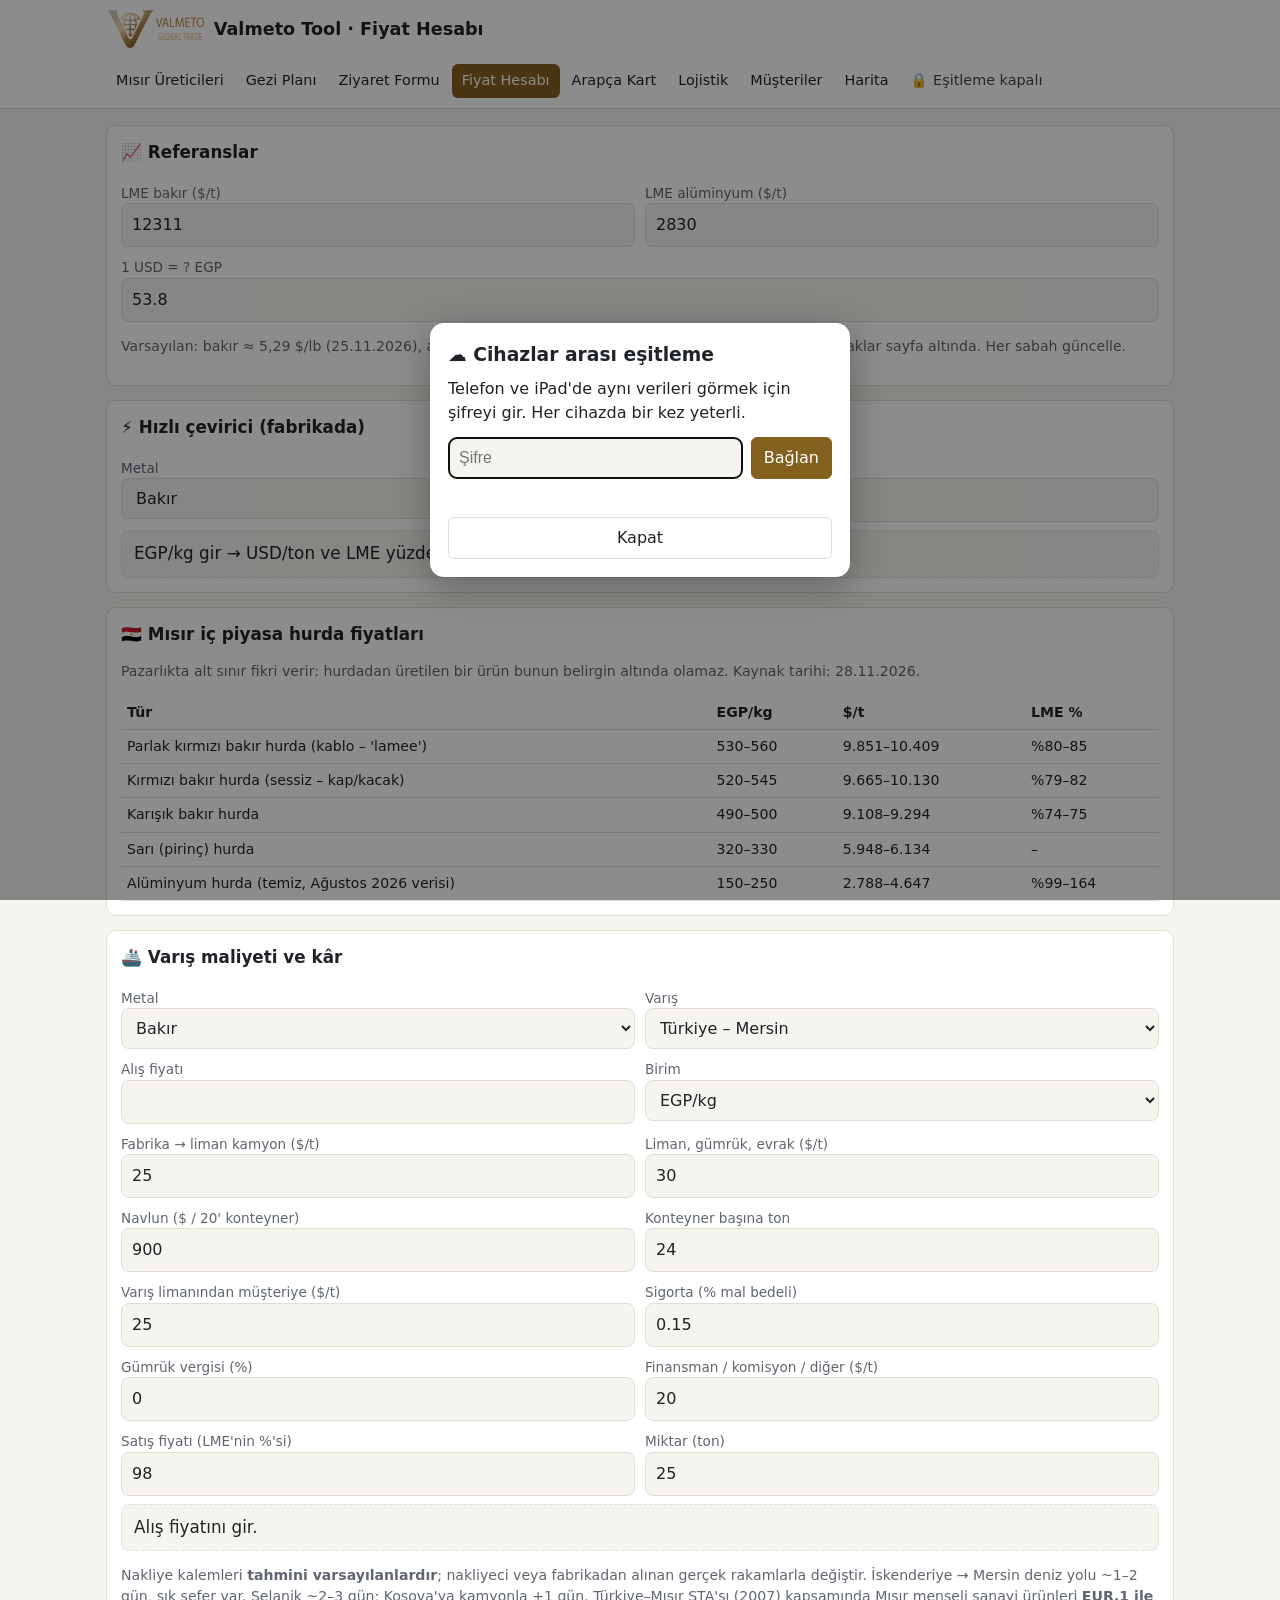
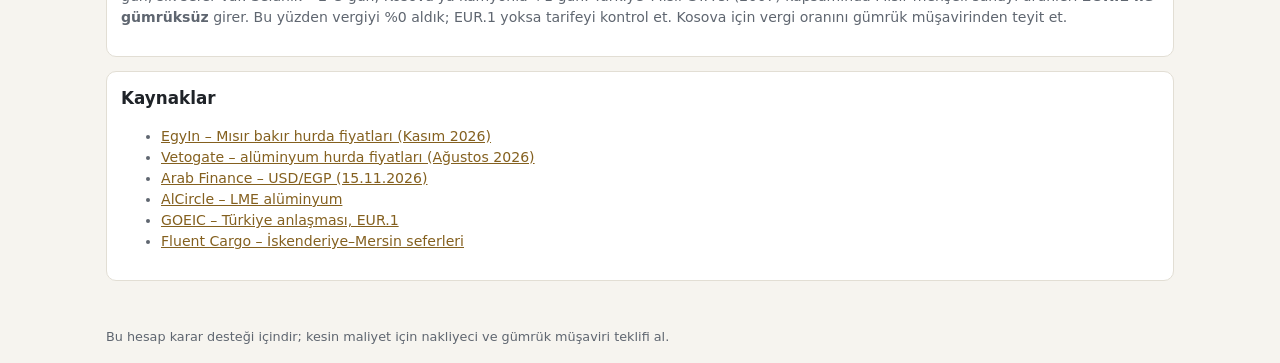
<file: hesap.html>
<!doctype html>
<html lang="tr">
<head>
<meta charset="utf-8">
<meta name="viewport" content="width=device-width, initial-scale=1">
<title>Fiyat ve Kâr Hesabı</title>
<link rel="manifest" href="manifest.webmanifest?v=2">
<meta name="theme-color" content="#14171c">
<link rel="icon" href="favicon-32-v2.png" sizes="32x32" type="image/png">
<link rel="apple-touch-icon" href="apple-touch-icon-v2.png">
<meta name="apple-mobile-web-app-capable" content="yes">
<meta name="mobile-web-app-capable" content="yes">
<meta name="apple-mobile-web-app-title" content="Valmeto">
<meta name="apple-mobile-web-app-status-bar-style" content="black-translucent">
<link rel="stylesheet" href="style.css?v=47">
</head>
<body>
<header class="top"><div class="inner">
  <h1>Valmeto Tool · Fiyat Hesabı</h1>
  <nav id="nav"></nav>
</div></header>

<main class="form">
  <div class="section">
    <h2>📈 Referanslar</h2>
    <div class="row">
      <label>LME bakır ($/t)<input id="cu" type="number" step="any" inputmode="decimal"></label>
      <label>LME alüminyum ($/t)<input id="al" type="number" step="any" inputmode="decimal"></label>
    </div>
    <label>1 USD = ? EGP<input id="fx" type="number" step="any" inputmode="decimal"></label>
    <p class="meta">Varsayılan: bakır ≈ 5,29 $/lb (25.11.2026), alüminyum ≈ 2.800 $/t, 1 $ ≈ 53,8 EGP (15.11.2026). Kaynaklar sayfa altında. Her sabah güncelle.</p>
  </div>

  <div class="section">
    <h2>⚡ Hızlı çevirici (fabrikada)</h2>
    <div class="row">
      <label>Metal<select id="qm"><option value="cu">Bakır</option><option value="al">Alüminyum</option></select></label>
      <label>Fiyat (EGP/kg)<input id="qegp" type="number" step="any" inputmode="decimal" placeholder="ör. 560"></label>
    </div>
    <div class="result" id="qout">EGP/kg gir → USD/ton ve LME yüzdesi.</div>
  </div>

  <div class="section">
    <h2>🇪🇬 Mısır iç piyasa hurda fiyatları</h2>
    <p class="meta">Pazarlıkta alt sınır fikri verir: hurdadan üretilen bir ürün bunun belirgin altında olamaz. Kaynak tarihi: <span id="scrapDate"></span>.</p>
    <div class="table-wrap"><table class="cmp" id="scrap"></table></div>
  </div>

  <div class="section">
    <h2>🚢 Varış maliyeti ve kâr</h2>
    <div class="row">
      <label>Metal<select id="m"><option value="cu">Bakır</option><option value="al">Alüminyum</option></select></label>
      <label>Varış<select id="dest">
        <option value="tr">Türkiye – Mersin</option><option value="ist">Türkiye – İstanbul / Marmara</option>
        <option value="ks">Kosova – Selanik limanı + kamyon</option></select></label>
    </div>
    <div class="row">
      <label>Alış fiyatı<input id="buy" type="number" step="any" inputmode="decimal"></label>
      <label>Birim<select id="buyU"><option value="egpkg">EGP/kg</option><option value="usdt">USD/ton</option><option value="lmepct">LME %</option></select></label>
    </div>
    <div class="row">
      <label>Fabrika → liman kamyon ($/t)<input id="truck" type="number" step="any"></label>
      <label>Liman, gümrük, evrak ($/t)<input id="port" type="number" step="any"></label>
    </div>
    <div class="row">
      <label>Navlun ($ / 20' konteyner)<input id="sea" type="number" step="any"></label>
      <label>Konteyner başına ton<input id="tpc" type="number" step="any"></label>
    </div>
    <div class="row">
      <label>Varış limanından müşteriye ($/t)<input id="last" type="number" step="any"></label>
      <label>Sigorta (% mal bedeli)<input id="ins" type="number" step="any"></label>
    </div>
    <div class="row">
      <label>Gümrük vergisi (%)<input id="duty" type="number" step="any"></label>
      <label>Finansman / komisyon / diğer ($/t)<input id="other" type="number" step="any"></label>
    </div>
    <div class="row">
      <label>Satış fiyatı (LME'nin %'si)<input id="sellPct" type="number" step="any"></label>
      <label>Miktar (ton)<input id="qty" type="number" step="any"></label>
    </div>
    <div class="result" id="out"></div>
    <p class="meta">Nakliye kalemleri <b>tahmini varsayılanlardır</b>; nakliyeci veya fabrikadan alınan gerçek rakamlarla değiştir.
      İskenderiye → Mersin deniz yolu ~1–2 gün, sık sefer var. Selanik ~2–3 gün; Kosova'ya kamyonla +1 gün.
      Türkiye–Mısır STA'sı (2007) kapsamında Mısır menşeli sanayi ürünleri <b>EUR.1 ile gümrüksüz</b> girer. Bu yüzden vergiyi %0 aldık; EUR.1 yoksa tarifeyi kontrol et.
      Kosova için vergi oranını gümrük müşavirinden teyit et.</p>
  </div>

  <div class="section">
    <h2>Kaynaklar</h2>
    <ul class="meta">
      <li><a href="https://www.egyin.com/article/162416/" target="_blank" rel="noopener">EgyIn – Mısır bakır hurda fiyatları (Kasım 2026)</a></li>
      <li><a href="https://www.vetogate.com/5669980" target="_blank" rel="noopener">Vetogate – alüminyum hurda fiyatları (Ağustos 2026)</a></li>
      <li><a href="https://www.arabfinance.com/en/news/newdetails/usd-egp-exchange-rate-on-november-15-2026" target="_blank" rel="noopener">Arab Finance – USD/EGP (15.11.2026)</a></li>
      <li><a href="https://www.alcircle.com/news/lme-cash-aluminium-climbs-0-77-to-2-825-t-exchange-stocks-slip-0-37-116388" target="_blank" rel="noopener">AlCircle – LME alüminyum</a></li>
      <li><a href="https://www.goeic.gov.eg/en/services-and-activities/conventions/conventions-countries" target="_blank" rel="noopener">GOEIC – Türkiye anlaşması, EUR.1</a></li>
      <li><a href="https://fluentcargo.com/routes/alexandria-eg/mersin-tr" target="_blank" rel="noopener">Fluent Cargo – İskenderiye–Mersin seferleri</a></li>
    </ul>
  </div>
</main>
<footer>Bu hesap karar desteği içindir; kesin maliyet için nakliyeci ve gümrük müşaviri teklifi al.</footer>

<script src="sync.js?v=47"></script>
<script src="data.js?v=47"></script>
<script src="common.js?v=47"></script>
<script>
const $ = id => document.getElementById(id);
const DEST = {
  tr:  { truck: 25, port: 30, sea: 900,  tpc: 24, last: 25, duty: 0 },
  ist: { truck: 25, port: 30, sea: 1200, tpc: 24, last: 20, duty: 0 },
  ks:  { truck: 25, port: 30, sea: 1300, tpc: 24, last: 80, duty: 0 }
};
const saved = lsGet("valmeto-calc", {});
let R = refs();
$("cu").value = R.cu; $("al").value = R.al; $("fx").value = R.fx;
const fields = ["m", "dest", "buy", "buyU", "truck", "port", "sea", "tpc", "last", "ins", "duty", "other", "sellPct", "qty", "qm", "qegp"];
const defaults = { m: "cu", dest: "tr", buyU: "egpkg", ins: 0.15, other: 20, sellPct: 98, qty: 25, qm: "cu", ...DEST.tr };
fields.forEach(k => $(k).value = saved[k] ?? defaults[k] ?? "");

$("dest").onchange = () => { Object.entries(DEST[$("dest").value]).forEach(([k, v]) => $(k).value = v); calc(); };
["cu", "al", "fx"].forEach(k => $(k).oninput = () => { saveRefs({ cu: +$("cu").value, al: +$("al").value, fx: +$("fx").value }); R = refs(); calc(); });
fields.forEach(k => $(k).addEventListener("input", calc));

const fmt = n => Math.round(n).toLocaleString("tr-TR");
function calc() {
  const s = {}; fields.forEach(k => s[k] = $(k).value); lsSet("valmeto-calc", s);
  // hızlı çevirici
  const qref = s.qm === "al" ? R.al : R.cu, qe = parseFloat(s.qegp);
  $("qout").innerHTML = qe ? `<b>${qe} EGP/kg = ${fmt(qe / R.fx * 1000)} $/t</b> = LME'nin <b>%${(qe / R.fx * 1000 / qref * 100).toFixed(1)}</b>'i` : "EGP/kg gir → USD/ton ve LME yüzdesi.";
  // hurda tablosu
  $("scrapDate").textContent = EG_SCRAP.date;
  $("scrap").innerHTML = "<tr><th>Tür</th><th>EGP/kg</th><th>$/t</th><th>LME %</th></tr>" + EG_SCRAP.items.map(i => {
    const ref = i.metal === "aluminyum" ? R.al : i.metal === "bakir" ? R.cu : null;
    const lo = i.min / R.fx * 1000, hi = i.max / R.fx * 1000;
    return `<tr><td>${esc(i.name)}</td><td>${i.min}–${i.max}</td><td>${fmt(lo)}–${fmt(hi)}</td><td>${ref ? `%${(lo / ref * 100).toFixed(0)}–${(hi / ref * 100).toFixed(0)}` : "–"}</td></tr>`;
  }).join("");
  // varış maliyeti
  const ref = s.m === "al" ? R.al : R.cu, b = parseFloat(s.buy);
  if (!b) { $("out").innerHTML = "Alış fiyatını gir."; return; }
  const buyT = s.buyU === "egpkg" ? b / R.fx * 1000 : s.buyU === "lmepct" ? ref * b / 100 : b;
  const sea = (+s.sea || 0) / (+s.tpc || 24);
  const ins = buyT * (+s.ins || 0) / 100;
  const duty = (buyT + sea + ins) * (+s.duty || 0) / 100;
  const landed = buyT + (+s.truck || 0) + (+s.port || 0) + sea + ins + duty + (+s.last || 0) + (+s.other || 0);
  const sell = ref * (+s.sellPct || 0) / 100;
  const margin = sell - landed, qty = +s.qty || 0;
  $("out").innerHTML = `
    Alış: <b>${fmt(buyT)} $/t</b> (LME %${(buyT / ref * 100).toFixed(1)})<br>
    Nakliye + masraf: ${fmt(landed - buyT)} $/t <span class="meta">(navlun ${fmt(sea)} $/t)</span><br>
    <b>Müşteriye teslim maliyet: ${fmt(landed)} $/t</b> = LME %${(landed / ref * 100).toFixed(1)}<br>
    Satış (LME %${s.sellPct}): ${fmt(sell)} $/t<br>
    <b style="color:${margin >= 0 ? "var(--ok)" : "var(--danger)"}">Kâr: ${fmt(margin)} $/t · ${qty} ton için ${fmt(margin * qty)} $</b>
    ${margin < 0 ? "<br>⚠️ Bu fiyattan zarar: alış fiyatını düşürmeyi pazarlık et." : ""}
    <br><span class="meta">Başa baş alış fiyatı: ${fmt(buyT + margin)} $/t = ${((buyT + margin) * R.fx / 1000).toFixed(0)} EGP/kg</span>`;
}
calc();
</script>
</body>
</html>
</file>
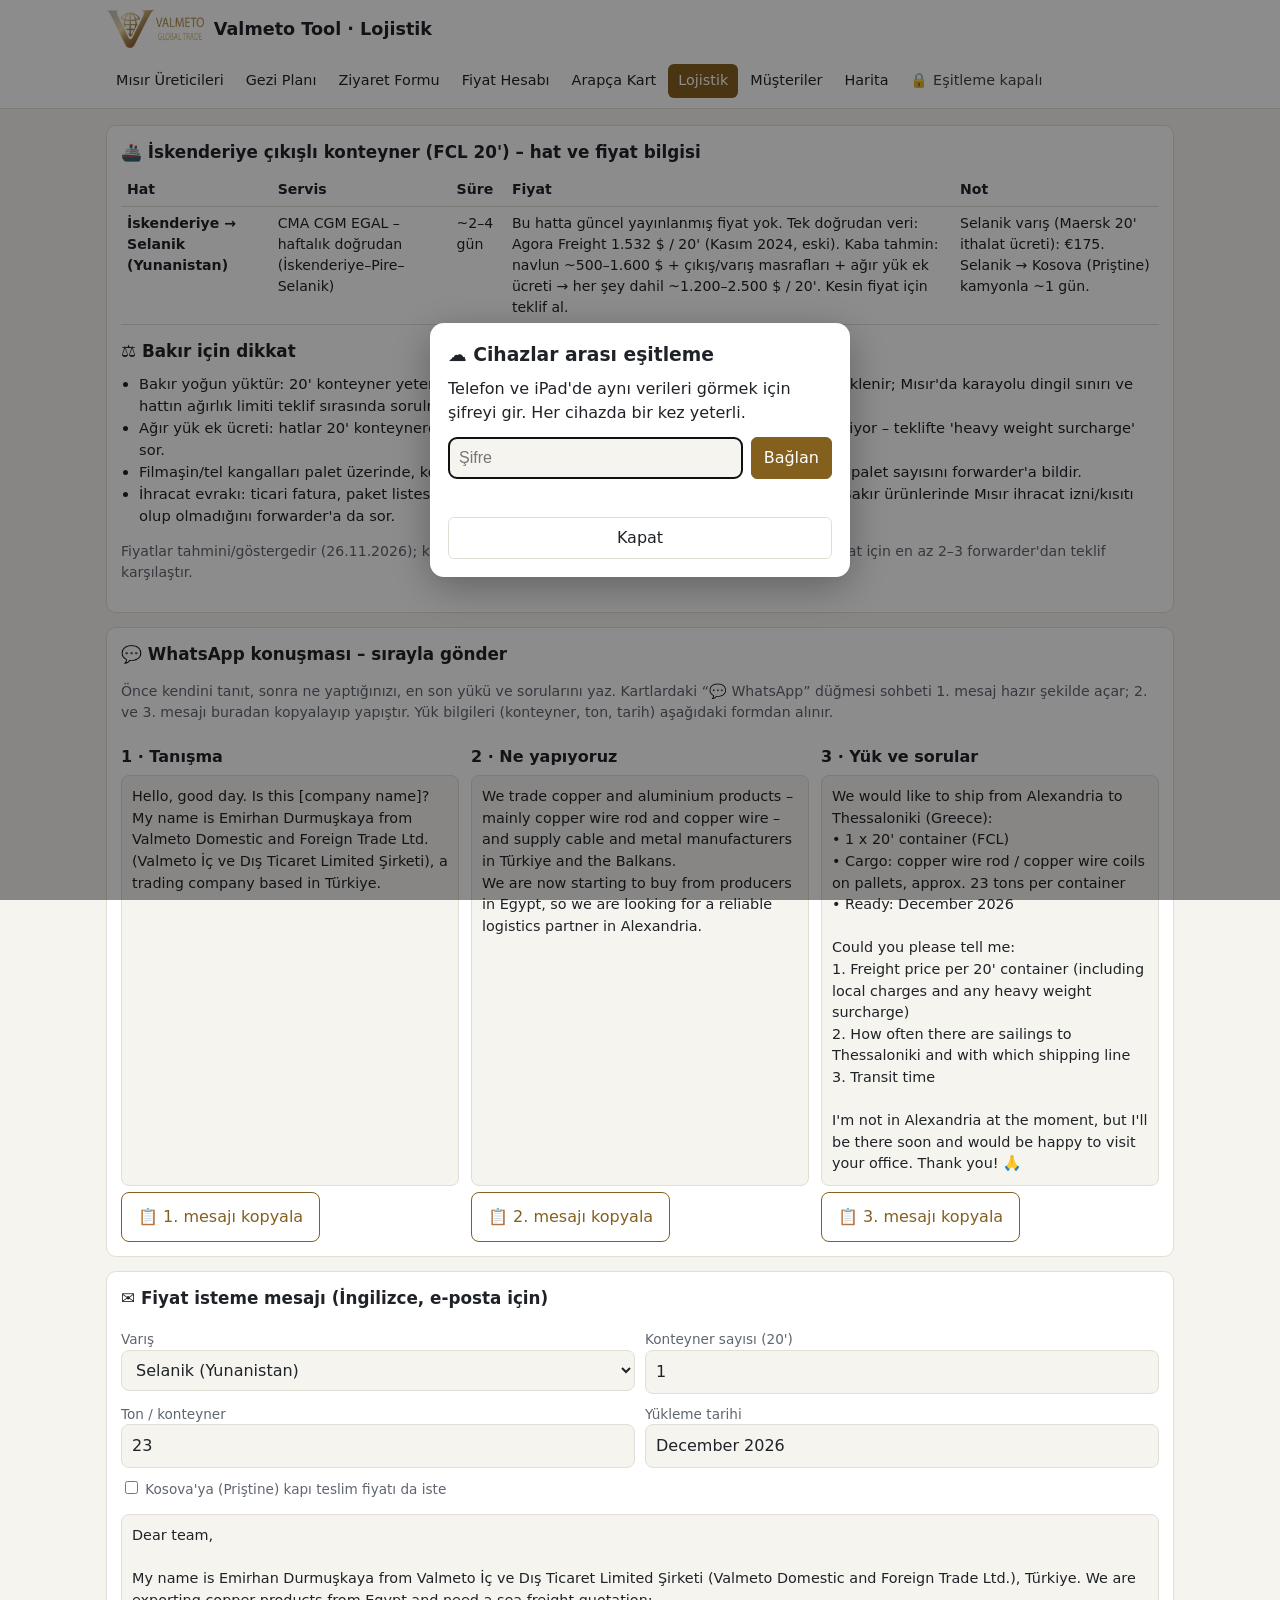
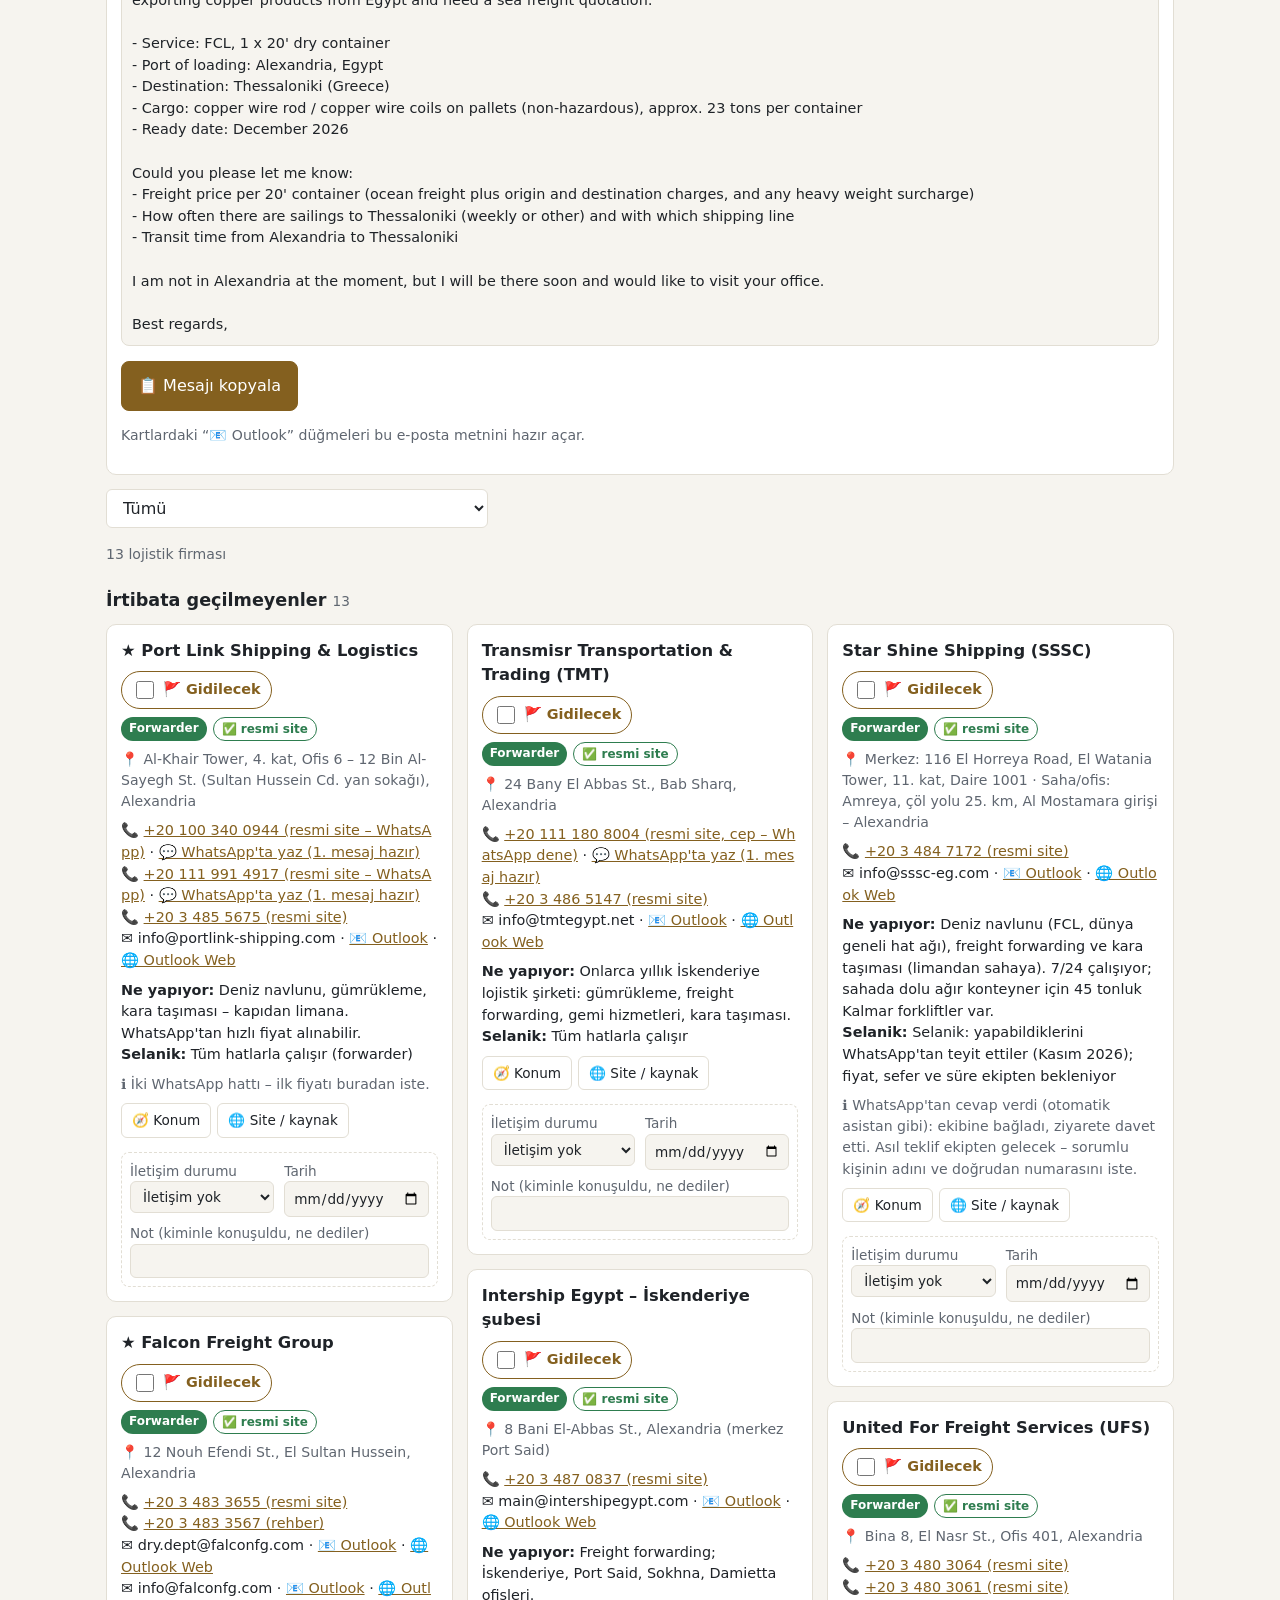
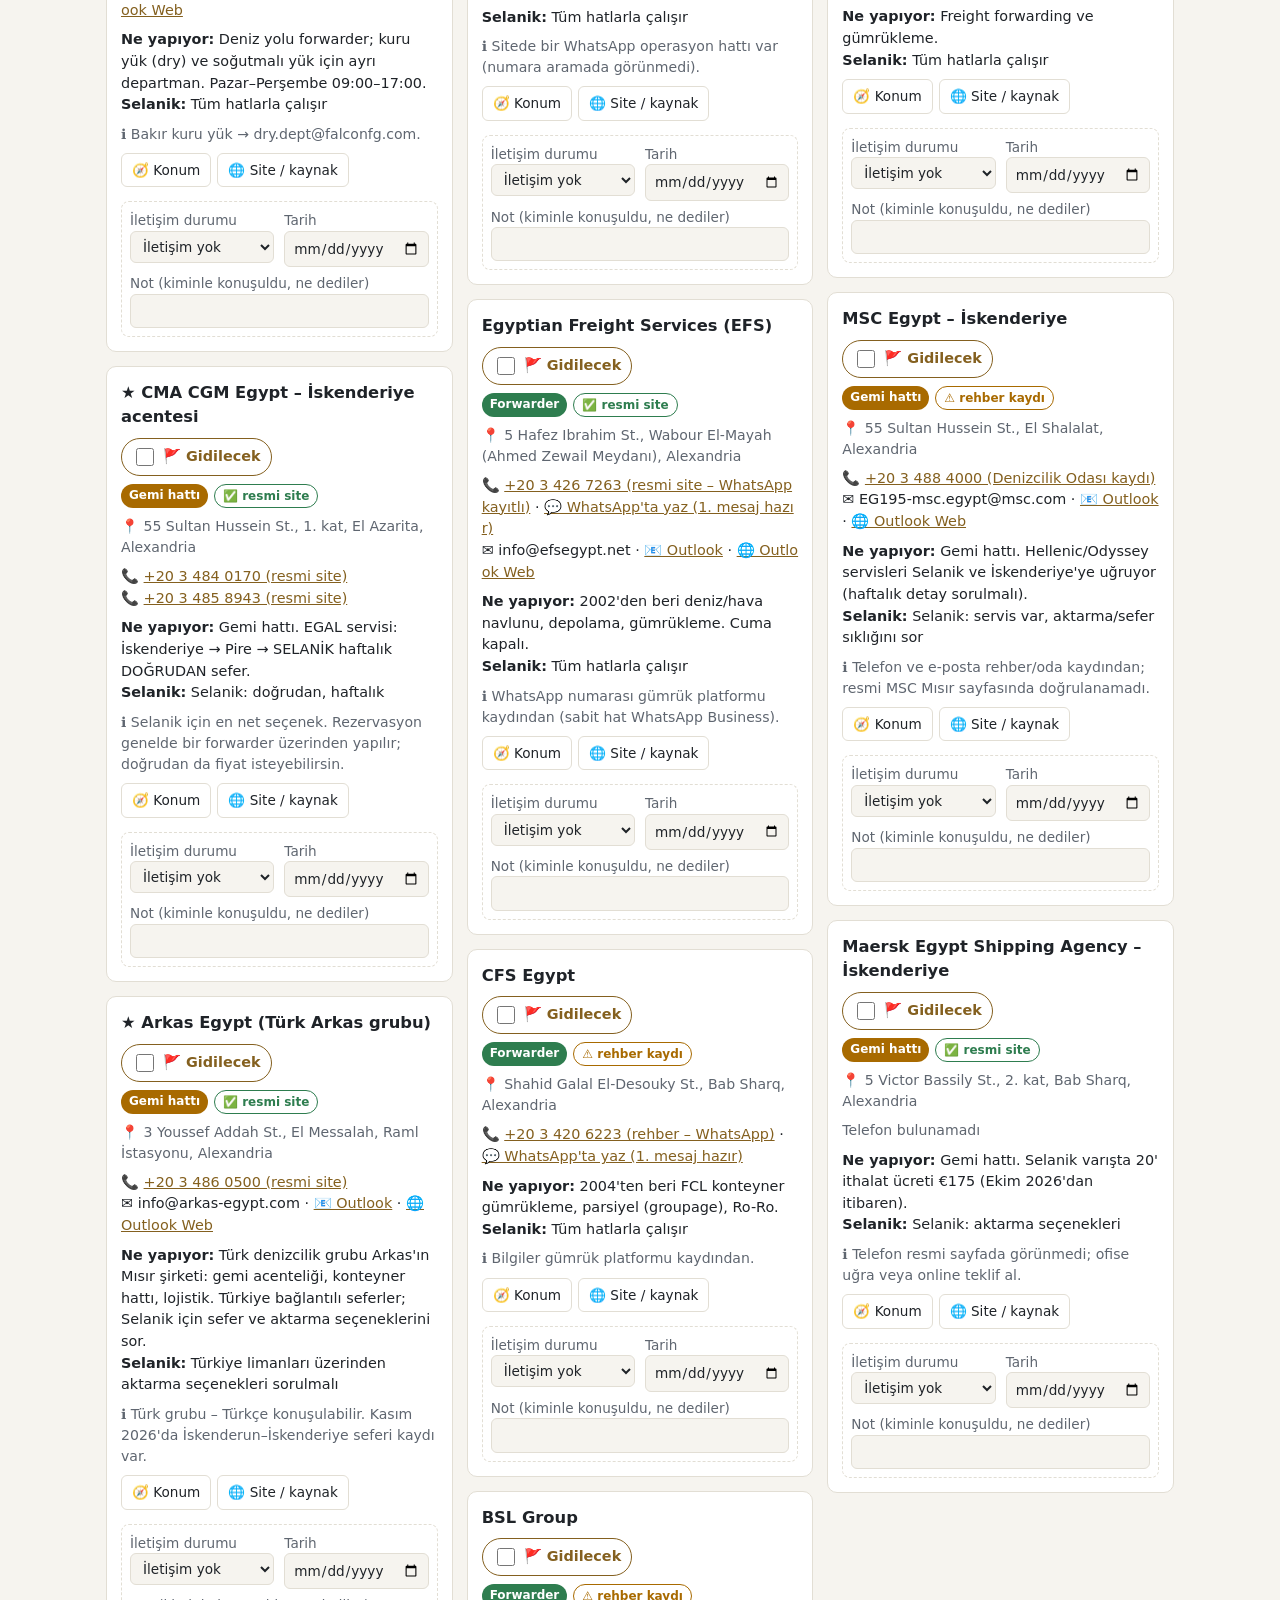
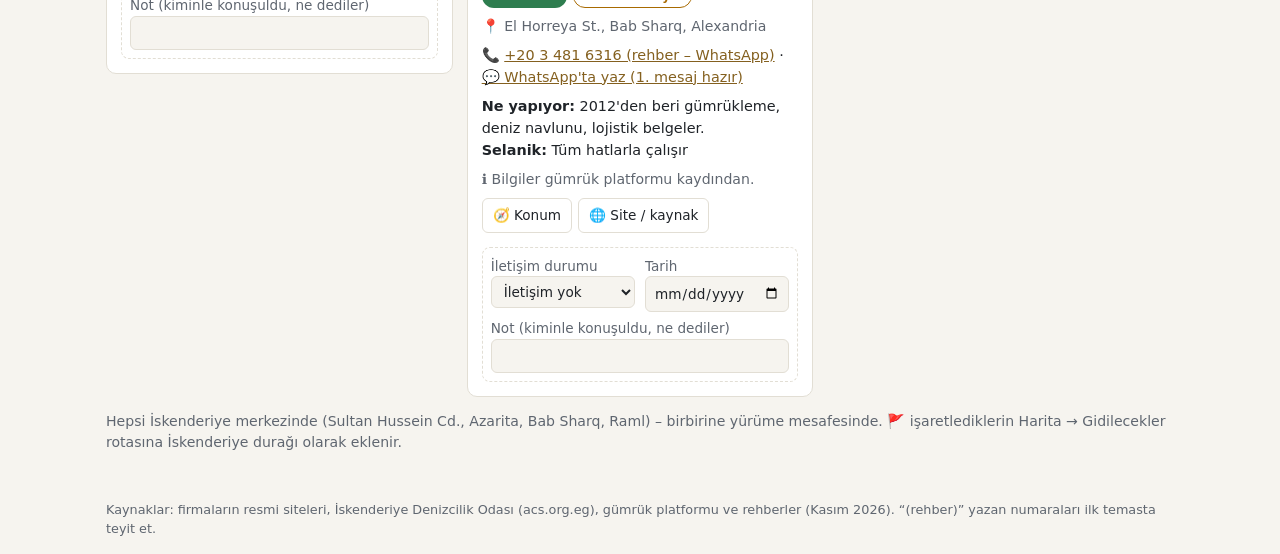
<file: lojistik.html>
<!doctype html>
<html lang="tr">
<head>
<meta charset="utf-8">
<meta name="viewport" content="width=device-width, initial-scale=1">
<title>İskenderiye Lojistik</title>
<link rel="manifest" href="manifest.webmanifest?v=2">
<meta name="theme-color" content="#14171c">
<link rel="icon" href="favicon-32-v2.png" sizes="32x32" type="image/png">
<link rel="apple-touch-icon" href="apple-touch-icon-v2.png">
<meta name="apple-mobile-web-app-capable" content="yes">
<meta name="mobile-web-app-capable" content="yes">
<meta name="apple-mobile-web-app-title" content="Valmeto">
<meta name="apple-mobile-web-app-status-bar-style" content="black-translucent">
<link rel="stylesheet" href="style.css?v=47">
</head>
<body>
<header class="top"><div class="inner">
  <h1>Valmeto Tool · Lojistik</h1>
  <nav id="nav"></nav>
</div></header>

<main>
  <div class="section">
    <h2>🚢 İskenderiye çıkışlı konteyner (FCL 20') – hat ve fiyat bilgisi</h2>
    <div class="table-wrap"><table class="cmp" id="lanes"></table></div>
    <h2 style="margin-top:14px">⚖️ Bakır için dikkat</h2>
    <ul id="copper" style="margin:0;padding-left:18px;font-size:.92rem"></ul>
    <p class="meta">Fiyatlar tahmini/göstergedir (<span id="fdate"></span>); kesin fiyatı aşağıdaki firmalardan teklif olarak al. İndirimli fiyat için en az 2–3 forwarder'dan teklif karşılaştır.</p>
  </div>

  <div class="section">
    <h2>💬 WhatsApp konuşması – sırayla gönder</h2>
    <p class="meta">Önce kendini tanıt, sonra ne yaptığınızı, en son yükü ve sorularını yaz. Kartlardaki “💬 WhatsApp” düğmesi sohbeti 1. mesaj hazır şekilde açar; 2. ve 3. mesajı buradan kopyalayıp yapıştır.
      Yük bilgileri (konteyner, ton, tarih) aşağıdaki formdan alınır.</p>
    <div id="waMsgs"></div>
  </div>

  <div class="section form">
    <h2>✉️ Fiyat isteme mesajı (İngilizce, e-posta için)</h2>
    <div class="row">
      <label>Varış<select id="dest"><option value="skg">Selanik (Yunanistan)</option></select></label>
      <label>Konteyner sayısı (20')<input id="qty" type="number" value="1" min="1"></label>
    </div>
    <div class="row">
      <label>Ton / konteyner<input id="tons" type="number" step="any" value="23"></label>
      <label>Yükleme tarihi<input id="ready" value="December 2026"></label>
    </div>
    <label><input type="checkbox" id="door" style="width:auto"> Kosova'ya (Priştine) kapı teslim fiyatı da iste</label>
    <pre id="msg" style="white-space:pre-wrap;font:inherit;font-size:.9rem;background:var(--bg);padding:10px;border-radius:8px;border:1px solid var(--border)"></pre>
    <button class="big-btn" id="copy">📋 Mesajı kopyala</button>
    <p class="meta">Kartlardaki “📧 Outlook” düğmeleri bu e-posta metnini hazır açar.</p>
  </div>

  <div class="toolbar">
    <select id="type"><option value="">Tümü</option><option value="forwarder">Forwarder (kapıdan kapıya, gümrük dahil)</option><option value="hat">Gemi hatları (acente)</option></select>
  </div>
  <p class="meta" id="count"></p>
  <div id="list"></div>
  <p class="meta">Hepsi İskenderiye merkezinde (Sultan Hussein Cd., Azarita, Bab Sharq, Raml) – birbirine yürüme mesafesinde. 🚩 işaretlediklerin Harita → Gidilecekler rotasına İskenderiye durağı olarak eklenir.</p>
</main>
<footer>Kaynaklar: firmaların resmi siteleri, İskenderiye Denizcilik Odası (acs.org.eg), gümrük platformu ve rehberler (Kasım 2026). “(rehber)” yazan numaraları ilk temasta teyit et.</footer>

<script src="lojistik.js?v=47"></script>
<script src="sync.js?v=47"></script>
<script src="common.js?v=47"></script>
<script>
const $ = id => document.getElementById(id);
const DEST = { skg: "Thessaloniki (Greece)" };
const st = lsGet("valmeto-lj-form", {});
["dest", "qty", "tons", "ready"].forEach(k => { if (st[k] != null && k !== "dest") $(k).value = st[k]; }); $("door").checked = !!st.door;

function shortName(f) { return f ? f.name.split(" – ")[0].split(" (")[0] : "[company name]"; }
function waMessages(f) {
  const q = $("qty").value, tons = $("tons").value, ready = $("ready").value, door = $("door").checked;
  return [
    { tr: "1 · Tanışma", text: `Hello, good day. Is this ${shortName(f)}?
My name is ${SENDER.name} from ${SENDER.companyEn} (${SENDER.company}), a trading company based in Türkiye.` },
    { tr: "2 · Ne yapıyoruz", text: `We trade copper and aluminium products – mainly copper wire rod and copper wire – and supply cable and metal manufacturers in Türkiye and the Balkans.
We are now starting to buy from producers in Egypt, so we are looking for a reliable logistics partner in Alexandria.` },
    { tr: "3 · Yük ve sorular", text: `We would like to ship from Alexandria to Thessaloniki (Greece):
• ${q} x 20' container (FCL)
• Cargo: copper wire rod / copper wire coils on pallets, approx. ${tons} tons per container
• Ready: ${ready}${door ? "\n• Also delivery by truck to Prishtina, Kosovo" : ""}

Could you please tell me:
1. Freight price per 20' container (including local charges and any heavy weight surcharge)
2. How often there are sailings to Thessaloniki and with which shipping line
3. Transit time

I'm not in Alexandria at the moment, but I'll be there soon and would be happy to visit your office. Thank you! 🙏` }
  ];
}
function message() {
  const dests = [DEST.skg];
  return `Dear team,

My name is ${SENDER.name} from ${SENDER.company} (${SENDER.companyEn}), Türkiye. We are exporting copper products from Egypt and need a sea freight quotation:

- Service: FCL, ${$("qty").value} x 20' dry container
- Port of loading: Alexandria, Egypt
- Destination: ${dests.join(" / ")}
- Cargo: copper wire rod / copper wire coils on pallets (non-hazardous), approx. ${$("tons").value} tons per container
- Ready date: ${$("ready").value}${$("door").checked ? "\n- Please also quote door delivery to Prishtina, Kosovo (via Thessaloniki)" : ""}

Could you please let me know:
- Freight price per 20' container (ocean freight plus origin and destination charges, and any heavy weight surcharge)
- How often there are sailings to Thessaloniki (weekly or other) and with which shipping line
- Transit time from Alexandria to Thessaloniki

I am not in Alexandria at the moment, but I will be there soon and would like to visit your office.

Best regards,`;
}
function render() {
  lsSet("valmeto-lj-form", { dest: $("dest").value, qty: $("qty").value, tons: $("tons").value, ready: $("ready").value, door: $("door").checked });
  const msg = message(); $("msg").textContent = msg;
  const wm = waMessages();
  $("waMsgs").innerHTML = wm.map((m, i) => `<div class="wa-msg"><b>${m.tr}</b>
    <pre>${esc(m.text)}</pre>
    <button class="big-btn ghost" data-copywa="${i}">📋 ${i + 1}. mesajı kopyala</button></div>`).join("");
  const t = $("type").value;
  const contacted = f => !!mailState(contactKey(f)).status;
  const items = LOGISTICS.filter(f => !t || f.type === t);
  const sorter = (a, b) => (isGo(b) - isGo(a)) || ((b.star ? 1 : 0) - (a.star ? 1 : 0)) || a.type.localeCompare(b.type);
  const card = f => {
    const ck = esc(contactKey(f));
    const phones = f.phones.map(p => `📞 <a data-call="${ck}" href="${telHref(p)}">${esc(p)}</a>` + ((isMobile(p) || /WhatsApp/i.test(p)) ? ` · <a data-wa="${ck}" href="${waHref(p, waMessages(f)[0].text)}" target="_blank" rel="noopener">💬 WhatsApp'ta yaz (1. mesaj hazır)</a>` : "")).join("<br>");
    const subj = encodeURIComponent("Sea freight quotation – FCL 20' Alexandria to Thessaloniki");
    const mails = f.emails.map(e => `✉️ ${esc(e)} · <a data-send="${ck}" href="ms-outlook://compose?to=${encodeURIComponent(e)}&subject=${subj}&body=${encodeURIComponent(msg)}">📧 Outlook</a> · <a data-send="${ck}" href="https://outlook.office.com/mail/deeplink/compose?to=${encodeURIComponent(e)}&subject=${subj}&body=${encodeURIComponent(msg)}" target="_blank" rel="noopener">🌐 Outlook Web</a>`).join("<br>");
    return `<article class="card">
      <h2>${f.star ? "★ " : ""}${esc(f.name)}</h2>
      ${goToggle(f)}${planDateInput(f)}
      <div class="tags"><span class="tag ${f.type === "hat" ? "tierB" : "tierA"}">${f.type === "hat" ? "Gemi hattı" : "Forwarder"}</span>
        ${f.official ? `<span class="tag ok">✅ resmi site</span>` : `<span class="tag unv">⚠️ rehber kaydı</span>`}</div>
      <div class="meta">📍 ${esc(f.address)}</div>
      <div class="contacts">${phones || "<span class='meta'>Telefon bulunamadı</span>"}${mails ? "<br>" + mails : ""}</div>
      <div style="font-size:.9rem"><b>Ne yapıyor:</b> ${esc(f.does)}<br><b>Selanik:</b> ${esc(f.routes)}</div>
      ${f.note ? `<div class="meta">ℹ️ ${esc(f.note)}</div>` : ""}
      <div class="actions"><a href="${mapsHref(f)}" target="_blank" rel="noopener">🧭 Konum</a><a href="${esc(f.website)}" target="_blank" rel="noopener">🌐 Site / kaynak</a></div>
      ${mailTracker(f)}
    </article>`;
  };
  const yes = items.filter(contacted).sort(sorter), no = items.filter(f => !contacted(f)).sort(sorter);
  $("list").innerHTML = (yes.length ? `<h2 class="group-h contacted">📞 İrtibata geçilenler <small>${yes.length}</small></h2><div class="grid">${yes.map(card).join("")}</div>` : "")
    + (no.length ? `<h2 class="group-h">İrtibata geçilmeyenler <small>${no.length}</small></h2><div class="grid">${no.map(card).join("")}</div>` : "");
  $("count").textContent = `${items.length} lojistik firması`;
}
$("fdate").textContent = FREIGHT_INFO.date;
$("lanes").innerHTML = "<tr><th>Hat</th><th>Servis</th><th>Süre</th><th>Fiyat</th><th>Not</th></tr>" + FREIGHT_INFO.lanes.map(l => `<tr><td><b>${esc(l.lane)}</b></td><td>${esc(l.service)}</td><td>${esc(l.transit)}</td><td>${esc(l.price)}</td><td>${esc(l.extra)}</td></tr>`).join("");
$("copper").innerHTML = FREIGHT_INFO.copper.map(c => `<li>${esc(c)}</li>`).join("");
["dest", "qty", "tons", "ready", "door", "type"].forEach(k => $(k).addEventListener("input", render));
document.addEventListener("click", async e => {
  const b = e.target.closest("[data-copywa]"); if (!b) return;
  try { await navigator.clipboard.writeText(waMessages()[+b.dataset.copywa].text); b.textContent = "Kopyalandı ✓"; setTimeout(() => b.textContent = `📋 ${+b.dataset.copywa + 1}. mesajı kopyala`, 2000); }
  catch (err) { alert("Kopyalanamadı; metni basılı tutup kopyala."); }
});
$("copy").onclick = async () => { try { await navigator.clipboard.writeText(message()); $("copy").textContent = "Kopyalandı ✓"; } catch (e) { alert("Kopyalanamadı; metni basılı tutup kopyala."); } };
window.onMailChange = render; window.onGoChange = render; window.onPlanChange = render;
render();
</script>
</body>
</html>
</file>
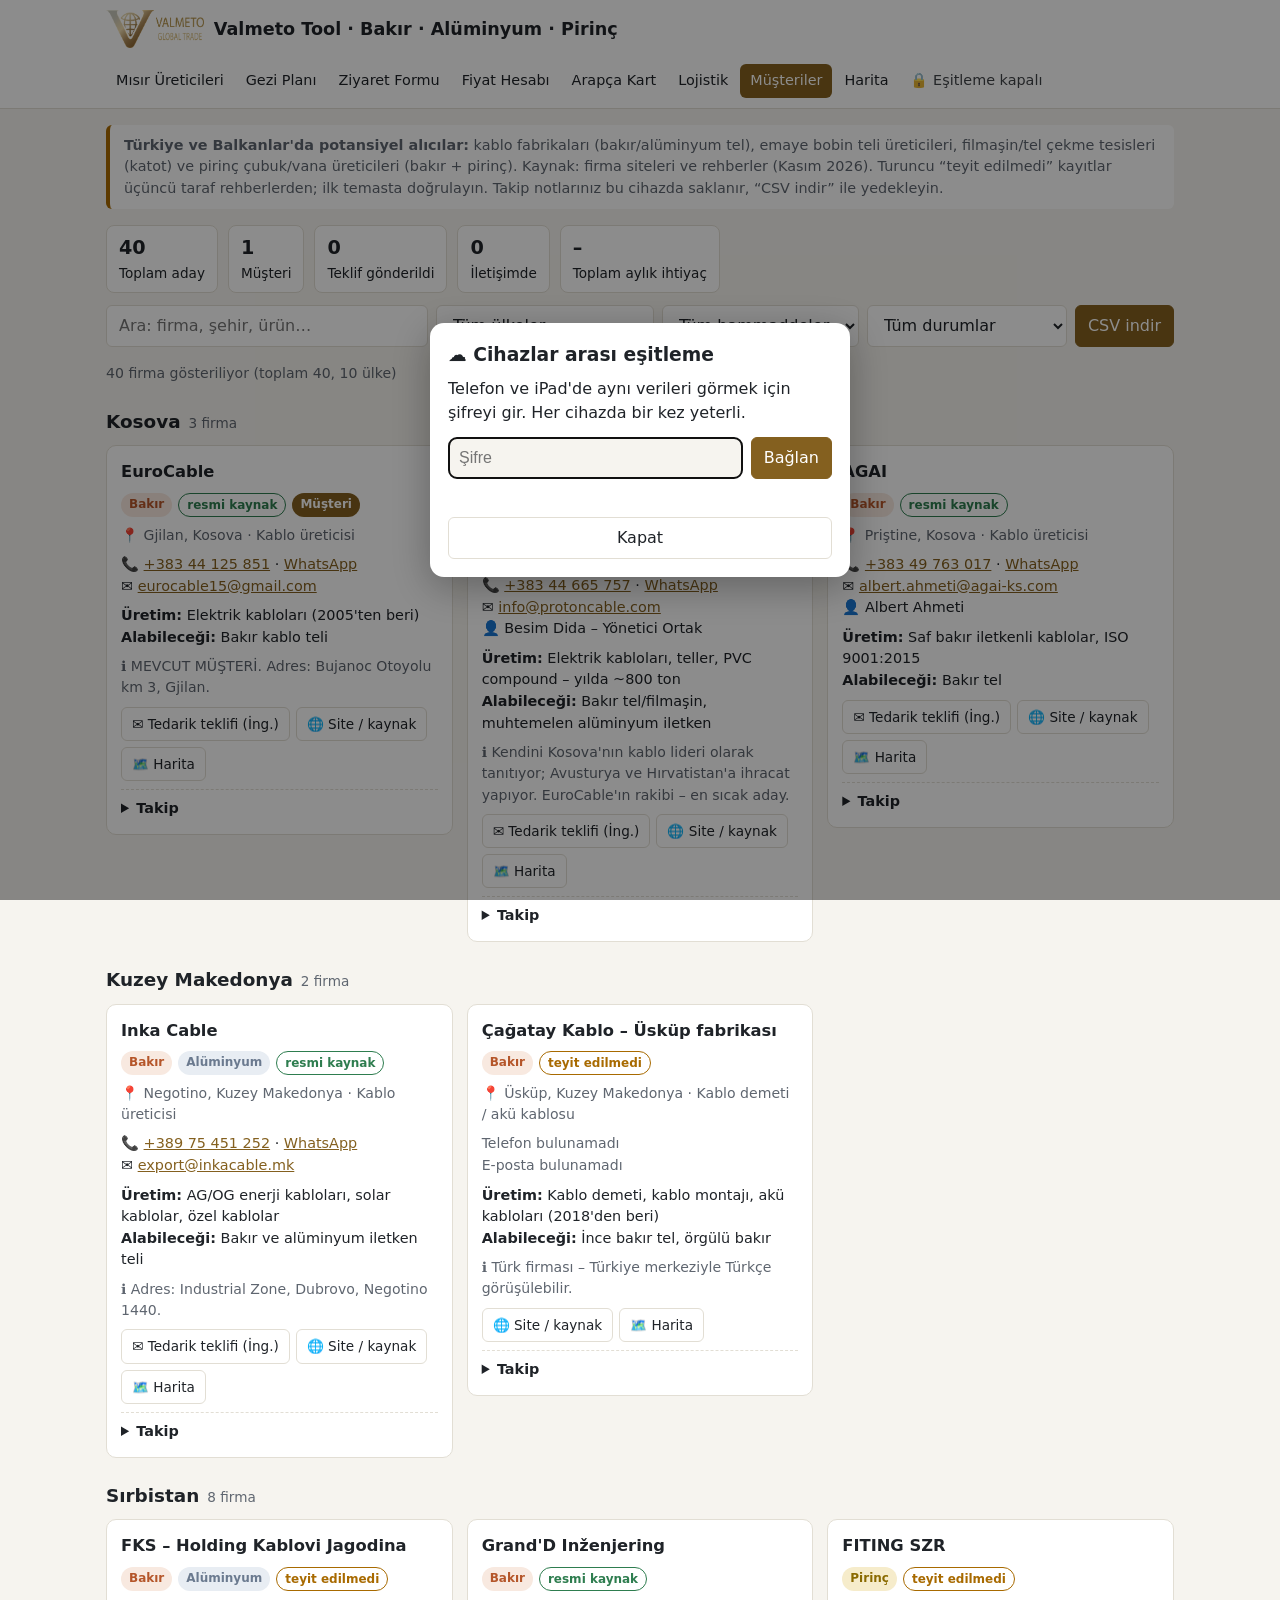
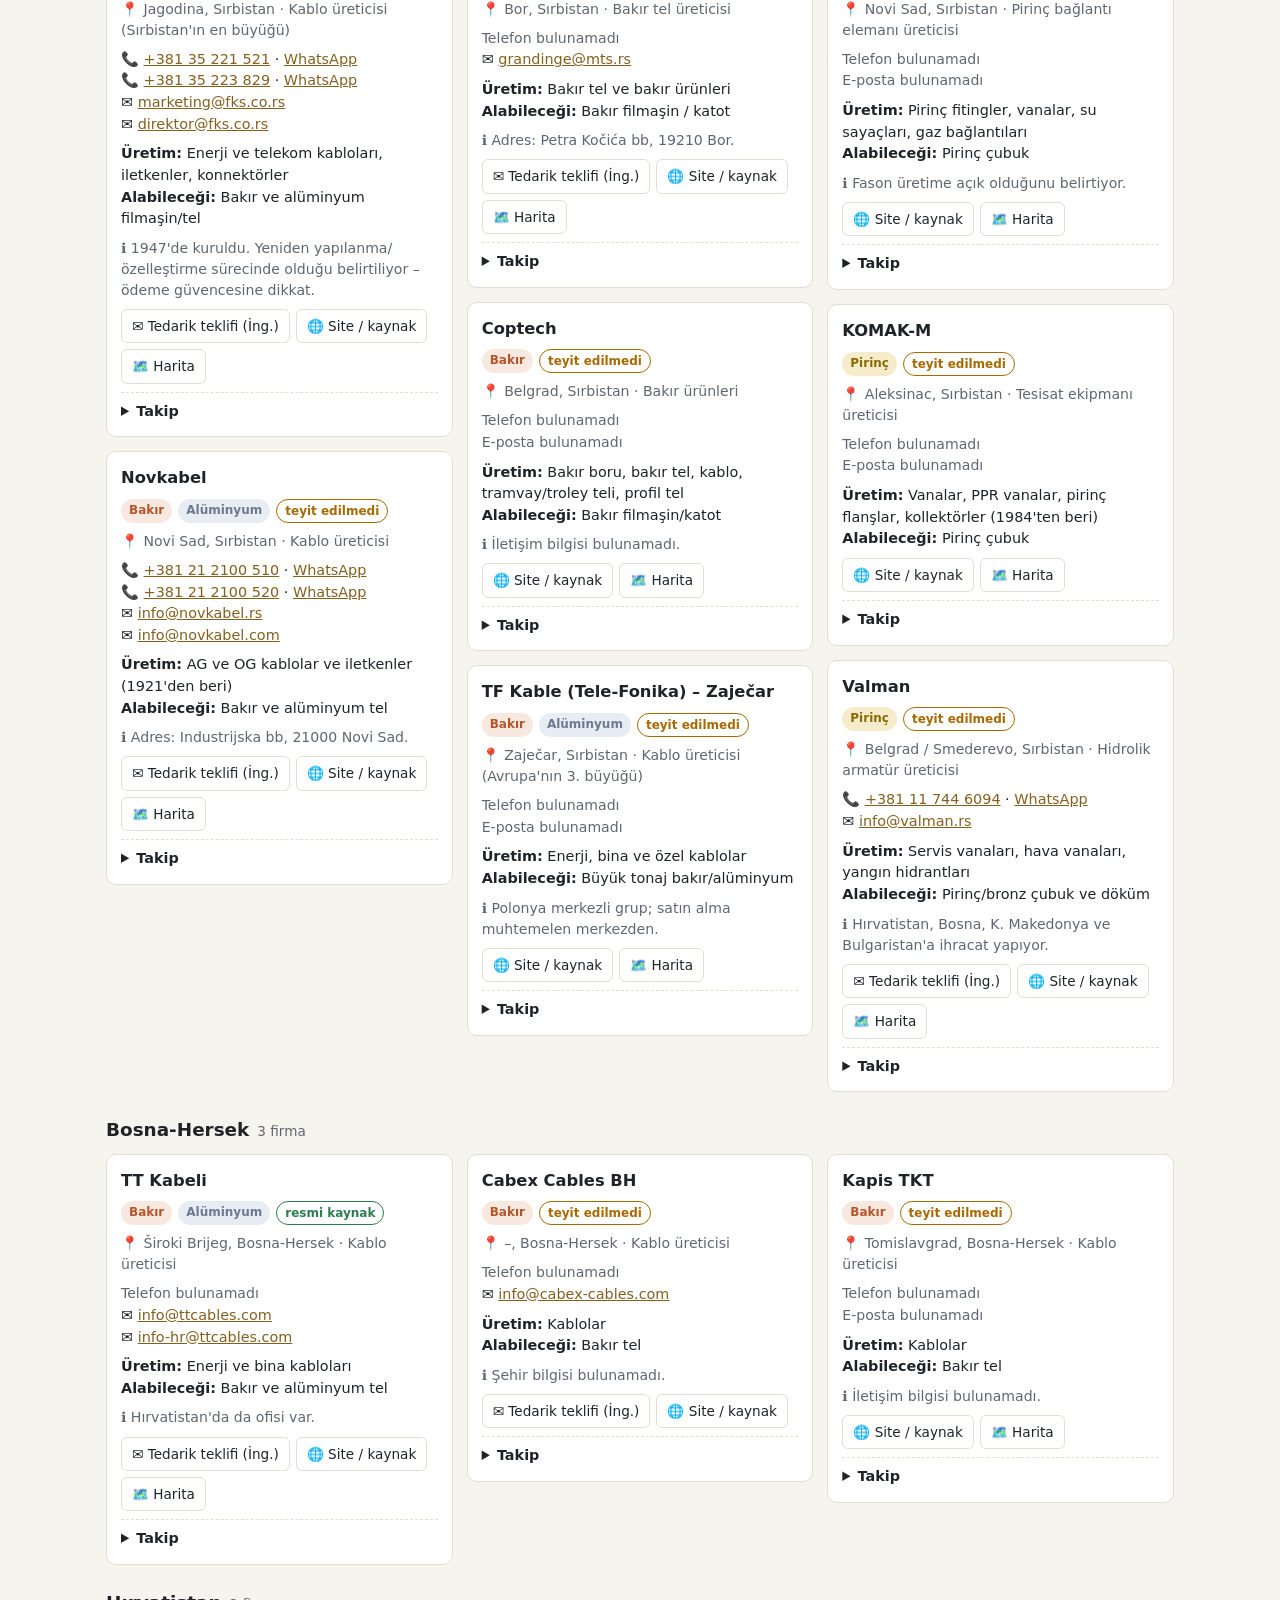
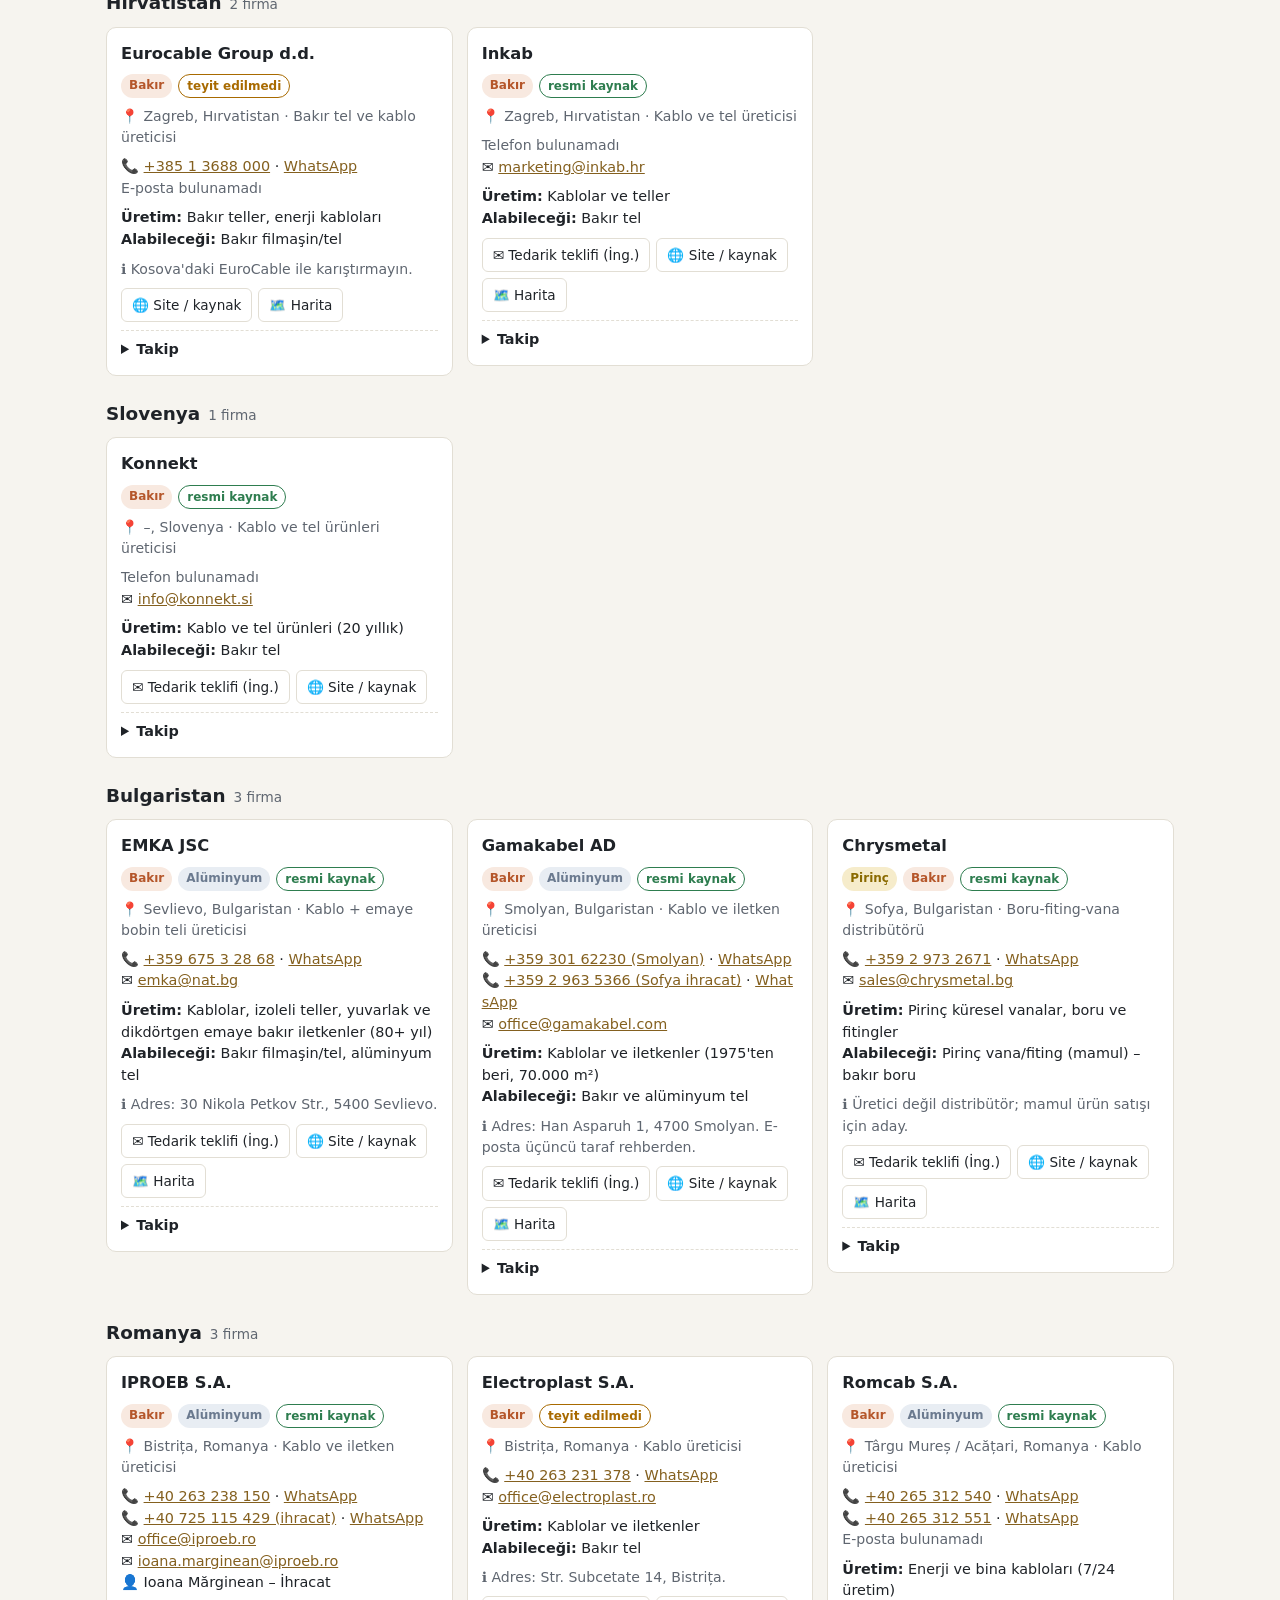
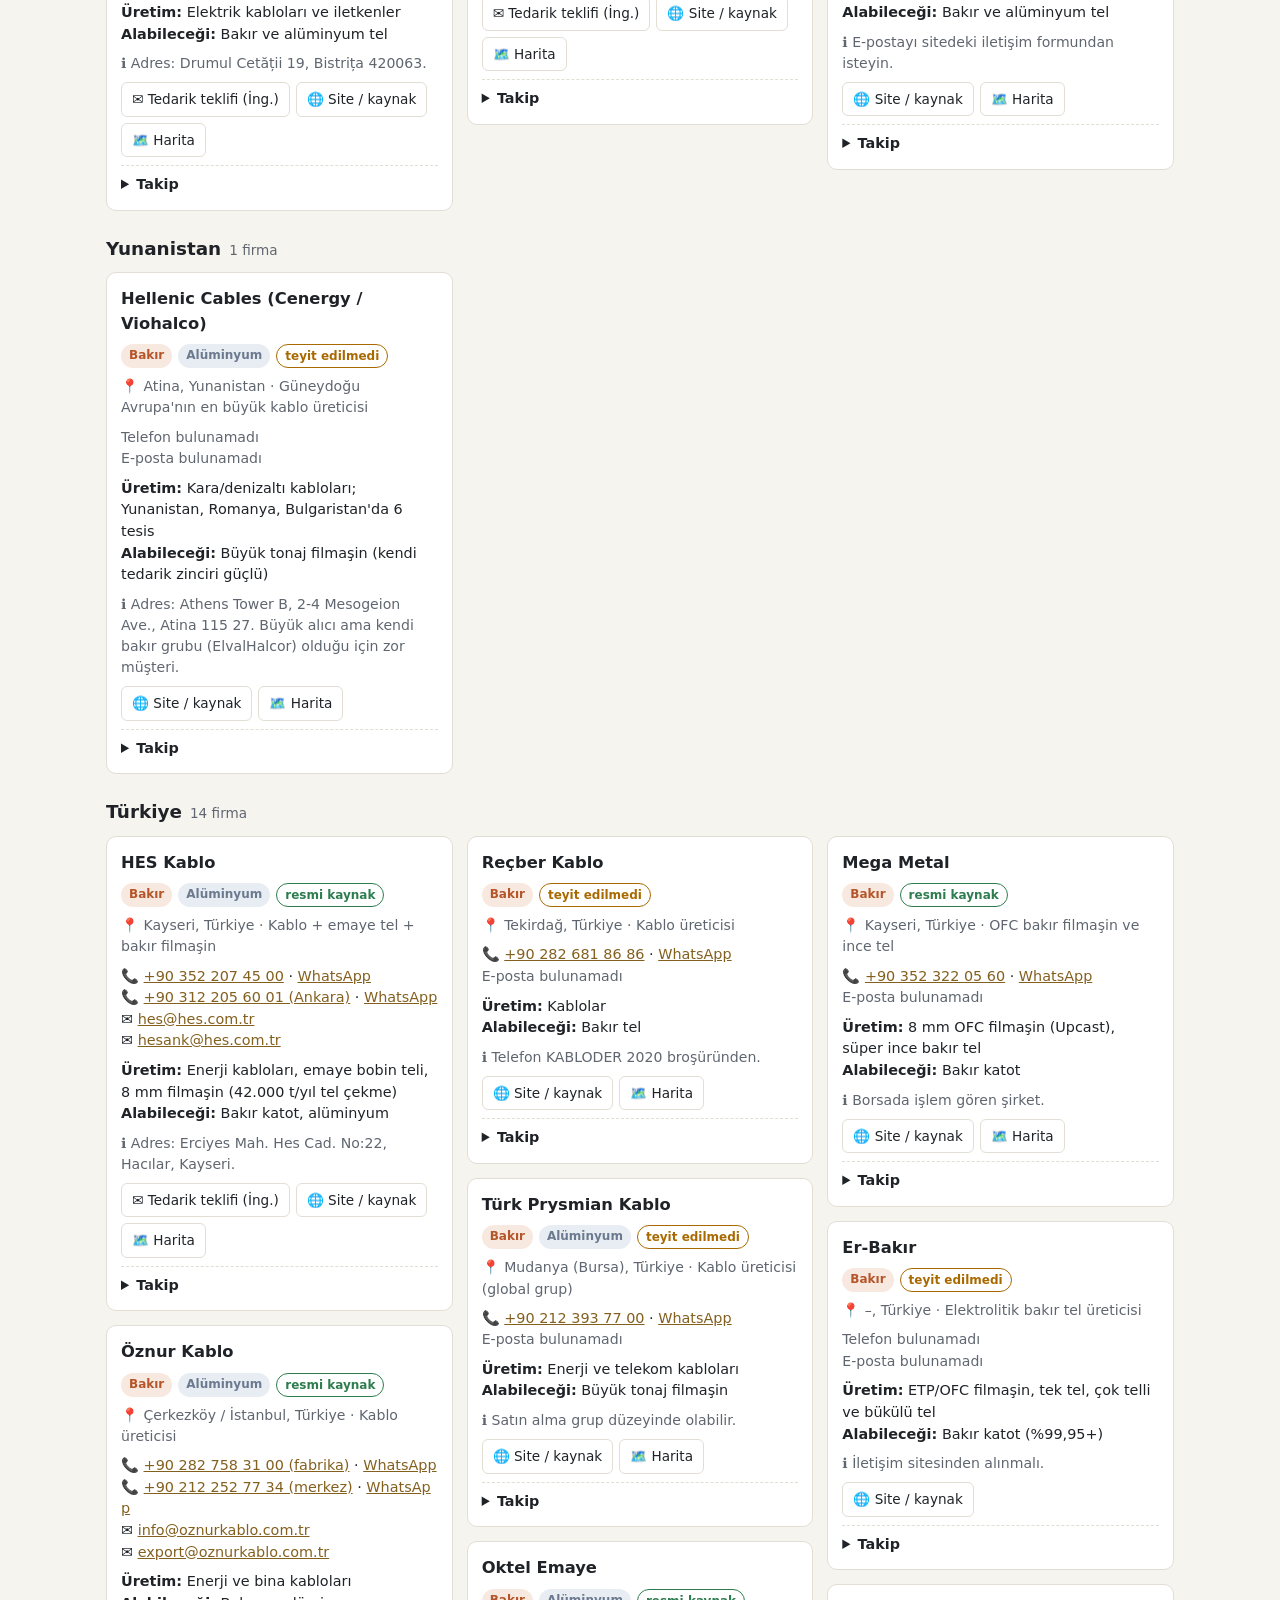
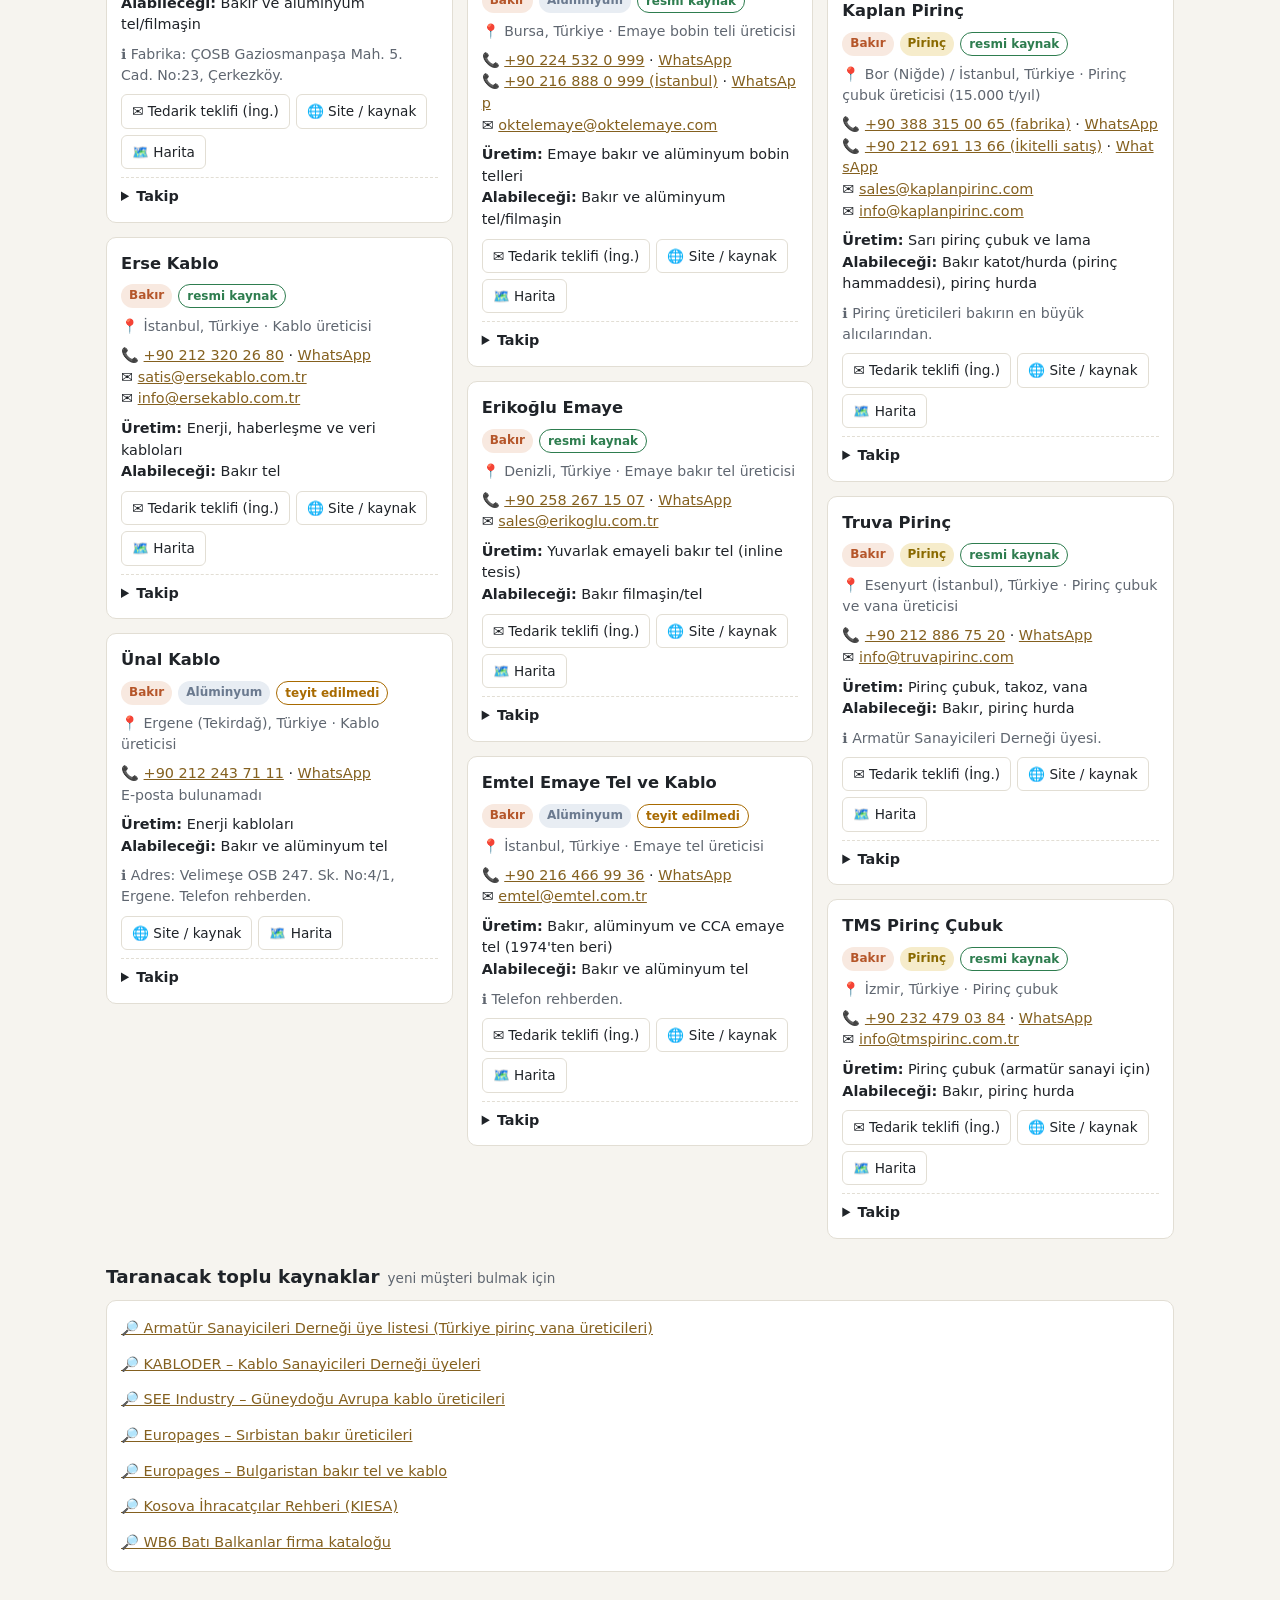
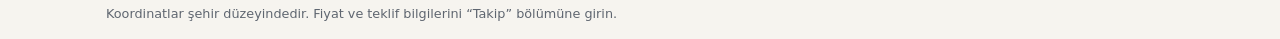
<file: musteriler.html>
<!doctype html>
<html lang="tr">
<head>
<meta charset="utf-8">
<meta name="viewport" content="width=device-width, initial-scale=1">
<title>Potansiyel Müşteriler</title>
<link rel="manifest" href="manifest.webmanifest?v=2">
<meta name="theme-color" content="#14171c">
<link rel="icon" href="favicon-32-v2.png" sizes="32x32" type="image/png">
<link rel="apple-touch-icon" href="apple-touch-icon-v2.png">
<meta name="apple-mobile-web-app-capable" content="yes">
<meta name="mobile-web-app-capable" content="yes">
<meta name="apple-mobile-web-app-title" content="Valmeto">
<meta name="apple-mobile-web-app-status-bar-style" content="black-translucent">
<link rel="stylesheet" href="style.css?v=47">
<style>
  .country-h { margin: 24px 0 10px; font-size: 1.15rem; display: flex; gap: 8px; align-items: baseline; }
  .country-h small { color: var(--muted); font-weight: 400; font-size: .85rem; }
  .tag.pirinc { background: #f6eccb; color: #8a6a00; }
  @media (prefers-color-scheme: dark) { .tag.pirinc { background: #3a3320; color: #e6c35c; } }
  .tag.current { background: var(--accent); color: #fff; }
  .stats { display: flex; gap: 10px; flex-wrap: wrap; margin-bottom: 12px; }
  .stat { background: var(--surface); border: 1px solid var(--border); border-radius: 8px; padding: 8px 12px; font-size: .85rem; }
  .stat b { display: block; font-size: 1.2rem; }
  .sources a { display: block; font-size: .9rem; margin: 3px 0; }
</style>
</head>
<body>
<header class="top"><div class="inner">
  <h1>Valmeto Tool · Bakır · Alüminyum · Pirinç</h1>
  <nav id="nav"></nav>
</div></header>

<main>
  <div class="warning">
    <b>Türkiye ve Balkanlar'da potansiyel alıcılar:</b> kablo fabrikaları (bakır/alüminyum tel), emaye bobin teli üreticileri,
    filmaşin/tel çekme tesisleri (katot) ve pirinç çubuk/vana üreticileri (bakır + pirinç). Kaynak: firma siteleri ve rehberler (Kasım 2026).
    Turuncu “teyit edilmedi” kayıtlar üçüncü taraf rehberlerden; ilk temasta doğrulayın. Takip notlarınız bu cihazda saklanır, “CSV indir” ile yedekleyin.
  </div>

  <div class="stats" id="stats"></div>

  <div class="toolbar">
    <input id="q" type="search" placeholder="Ara: firma, şehir, ürün…">
    <select id="country"><option value="">Tüm ülkeler</option></select>
    <select id="need">
      <option value="">Tüm hammaddeler</option>
      <option value="bakir">Bakır alıcısı</option>
      <option value="aluminyum">Alüminyum alıcısı</option>
      <option value="pirinc">Pirinç alıcısı</option>
    </select>
    <select id="status"><option value="">Tüm durumlar</option></select>
    <button id="csv" class="primary">CSV indir</button>
  </div>

  <p class="meta" id="count"></p>
  <div id="list"></div>

  <h2 class="country-h">Taranacak toplu kaynaklar <small>yeni müşteri bulmak için</small></h2>
  <div class="card sources" id="sources"></div>
</main>
<footer>Koordinatlar şehir düzeyindedir. Fiyat ve teklif bilgilerini “Takip” bölümüne girin.</footer>

<script src="musteriler.js?v=47"></script>
<script src="sync.js?v=47"></script>
<script src="common.js?v=47"></script>
<script>
const KEY = "musteri-takip-v1";
let crm = {}; try { crm = JSON.parse(localStorage.getItem(KEY)) || {}; } catch (e) {}
const save = () => { try { localStorage.setItem(KEY, JSON.stringify(crm)); } catch (e) {} };
const CSTATUS = { "": "Henüz aranmadı", arandi: "İletişime geçildi", teklif: "Teklif gönderildi", numune: "Numune / görüşme", musteri: "Müşteri", red: "İlgilenmiyor" };
const NEED_LABEL = { bakir: "Bakır", aluminyum: "Alüminyum", pirinc: "Pirinç" };
const ORDER = ["Kosova", "Kuzey Makedonya", "Sırbistan", "Bosna-Hersek", "Hırvatistan", "Slovenya", "Bulgaristan", "Romanya", "Yunanistan", "Türkiye"];
const status = c => crm[c.id]?.status || (c.current ? "musteri" : "");

const countrySel = document.getElementById("country"), statusSel = document.getElementById("status");
ORDER.forEach(c => countrySel.add(new Option(`${c} (${CUSTOMERS.filter(x => x.country === c).length})`, c)));
Object.entries(CSTATUS).forEach(([k, v]) => k && statusSel.add(new Option(v, k)));
document.getElementById("sources").innerHTML = LEAD_SOURCES.map(s => `<a href="${s.url}" target="_blank" rel="noopener">🔎 ${esc(s.name)}</a>`).join("");

function offerMail(c, email) {
  const items = c.needs.map(n => ({ bakir: "copper wire / copper wire rod / cathode", aluminyum: "aluminium wire rod / aluminium wire", pirinc: "brass rods / brass products" }[n])).join(", ");
  const subject = `Supply offer – ${c.needs.map(n => ({ bakir: "copper", aluminyum: "aluminium", pirinc: "brass" }[n])).join(", ")} for ${c.name}`;
  const body = `Dear ${c.name} purchasing team,

We are a trading company supplying non-ferrous metals to cable and metal manufacturers in the Balkans. We currently supply copper cable wire to a cable producer in Kosovo.

We source from producers in Türkiye, Egypt and Uzbekistan and can offer ${items} with competitive pricing (LME-based), certified quality and flexible quantities.

Could you share your monthly consumption, required specifications (diameter, grade, packaging) and delivery terms? We will send you a quotation and can arrange samples.

Best regards,
`;
  return `mailto:${email}?subject=${encodeURIComponent(subject)}&body=${encodeURIComponent(body)}`;
}

function card(c) {
  const n = crm[c.id] || {}, st = status(c);
  const tags = c.needs.map(x => `<span class="tag ${x}">${NEED_LABEL[x]}</span>`).join("")
    + (c.verified ? `<span class="tag ok">resmi kaynak</span>` : `<span class="tag unv">teyit edilmedi</span>`)
    + (st ? `<span class="tag ${st === "musteri" ? "current" : "visited"}">${esc(CSTATUS[st])}</span>` : "");
  const phones = c.phones.map(p => `📞 <a href="${telHref(p)}">${esc(p)}</a> · <a href="${waHref(p)}" target="_blank" rel="noopener">WhatsApp</a>`).join("<br>");
  const emails = c.emails.map(e => `✉️ <a href="mailto:${esc(e)}">${esc(e)}</a>`).join("<br>");
  return `<article class="card" data-id="${c.id}">
    <h2>${esc(c.name)}</h2>
    <div class="tags">${tags}</div>
    <div class="meta">📍 ${esc(c.city)}, ${esc(c.country)} · ${esc(c.type)}</div>
    <div class="contacts">${phones || "<span class='meta'>Telefon bulunamadı</span>"}<br>${emails || "<span class='meta'>E-posta bulunamadı</span>"}
      ${c.contact ? `<br>👤 ${esc(c.contact)}` : ""}</div>
    <div style="font-size:.9rem"><b>Üretim:</b> ${esc(c.products)}<br><b>Alabileceği:</b> ${esc(c.buys)}</div>
    ${c.notes ? `<div class="meta">ℹ️ ${esc(c.notes)}</div>` : ""}
    <div class="actions">
      ${c.emails[0] ? `<a href="${offerMail(c, c.emails[0])}">✉️ Tedarik teklifi (İng.)</a>` : ""}
      ${c.website ? `<a href="${esc(c.website)}" target="_blank" rel="noopener">🌐 Site / kaynak</a>` : ""}
      ${c.lat != null ? `<a href="harita.html#m-${c.id}">🗺️ Harita</a>` : ""}
    </div>
    <details class="visit" ${n.status || n.text ? "open" : ""}>
      <summary>Takip</summary>
      <label>Durum<select data-k="status">${Object.entries(CSTATUS).map(([k, v]) => `<option value="${k}" ${st === k ? "selected" : ""}>${v}</option>`).join("")}</select></label>
      <div class="row">
        <label>Görüşülen kişi<input data-k="person" value="${esc(n.person)}"></label>
        <label>Son temas tarihi<input type="date" data-k="date" value="${esc(n.date)}"></label>
      </div>
      <div class="row">
        <label>Aylık ihtiyaç (ton)<input type="number" step="any" data-k="tons" value="${esc(n.tons)}"></label>
        <label>Hedef fiyat / prim<input data-k="price" value="${esc(n.price)}"></label>
      </div>
      <label>Notlar (spesifikasyon, ödeme, mevcut tedarikçi…)<textarea rows="3" data-k="text">${esc(n.text)}</textarea></label>
    </details>
  </article>`;
}

function render() {
  const q = document.getElementById("q").value.toLowerCase(), co = countrySel.value, nd = document.getElementById("need").value, st = statusSel.value;
  const items = CUSTOMERS.filter(c => (!co || c.country === co) && (!nd || c.needs.includes(nd)) && (!st || status(c) === st)
    && (!q || JSON.stringify(c).toLowerCase().includes(q) || (crm[c.id]?.text || "").toLowerCase().includes(q)));
  document.getElementById("list").innerHTML = ORDER.map(country => {
    const g = items.filter(c => c.country === country); if (!g.length) return "";
    return `<h2 class="country-h">${country} <small>${g.length} firma</small></h2><div class="grid">${g.map(card).join("")}</div>`;
  }).join("");
  document.getElementById("count").textContent = `${items.length} firma gösteriliyor (toplam ${CUSTOMERS.length}, ${ORDER.length} ülke)`;
  const cnt = k => CUSTOMERS.filter(c => status(c) === k).length;
  const tons = CUSTOMERS.reduce((s, c) => s + (parseFloat(crm[c.id]?.tons) || 0), 0);
  document.getElementById("stats").innerHTML = [
    ["Toplam aday", CUSTOMERS.length], ["Müşteri", cnt("musteri")], ["Teklif gönderildi", cnt("teklif")],
    ["İletişimde", cnt("arandi") + cnt("numune")], ["Toplam aylık ihtiyaç", tons ? tons + " t" : "–"]
  ].map(([l, v]) => `<div class="stat"><b>${v}</b>${l}</div>`).join("");
}

function saveCrm(e, rerender) {
  const el = e.target, k = el.dataset.k; if (!k) return;
  const id = el.closest(".card").dataset.id;
  crm[id] = { ...(crm[id] || {}), [k]: el.value }; save();
  if (rerender && (k === "status" || k === "tons")) render();
}
document.getElementById("list").addEventListener("input", e => saveCrm(e, false));
document.getElementById("list").addEventListener("change", e => saveCrm(e, true));
["q", "country", "need", "status"].forEach(id => document.getElementById(id).addEventListener("input", render));

document.getElementById("csv").onclick = () => {
  const head = ["Ülke", "Şehir", "Firma", "Tür", "Hammadde", "Telefon", "E-posta", "Web", "Durum", "Kişi", "Son temas", "Aylık ton", "Fiyat/prim", "Notlar"];
  const rows = CUSTOMERS.map(c => { const n = crm[c.id] || {}; return [c.country, c.city, c.name, c.type, c.needs.map(x => NEED_LABEL[x]).join("/"), c.phones.join(" | "), c.emails.join(" | "), c.website, CSTATUS[status(c)], n.person, n.date, n.tons, n.price, n.text]; });
  const csv = "﻿" + [head, ...rows].map(r => r.map(v => `"${String(v ?? "").replace(/"/g, '""')}"`).join(";")).join("\n");
  const a = document.createElement("a");
  a.href = URL.createObjectURL(new Blob([csv], { type: "text/csv;charset=utf-8" }));
  a.download = "potansiyel-musteriler.csv"; a.click();
};
render();
</script>
</body>
</html>
</file>
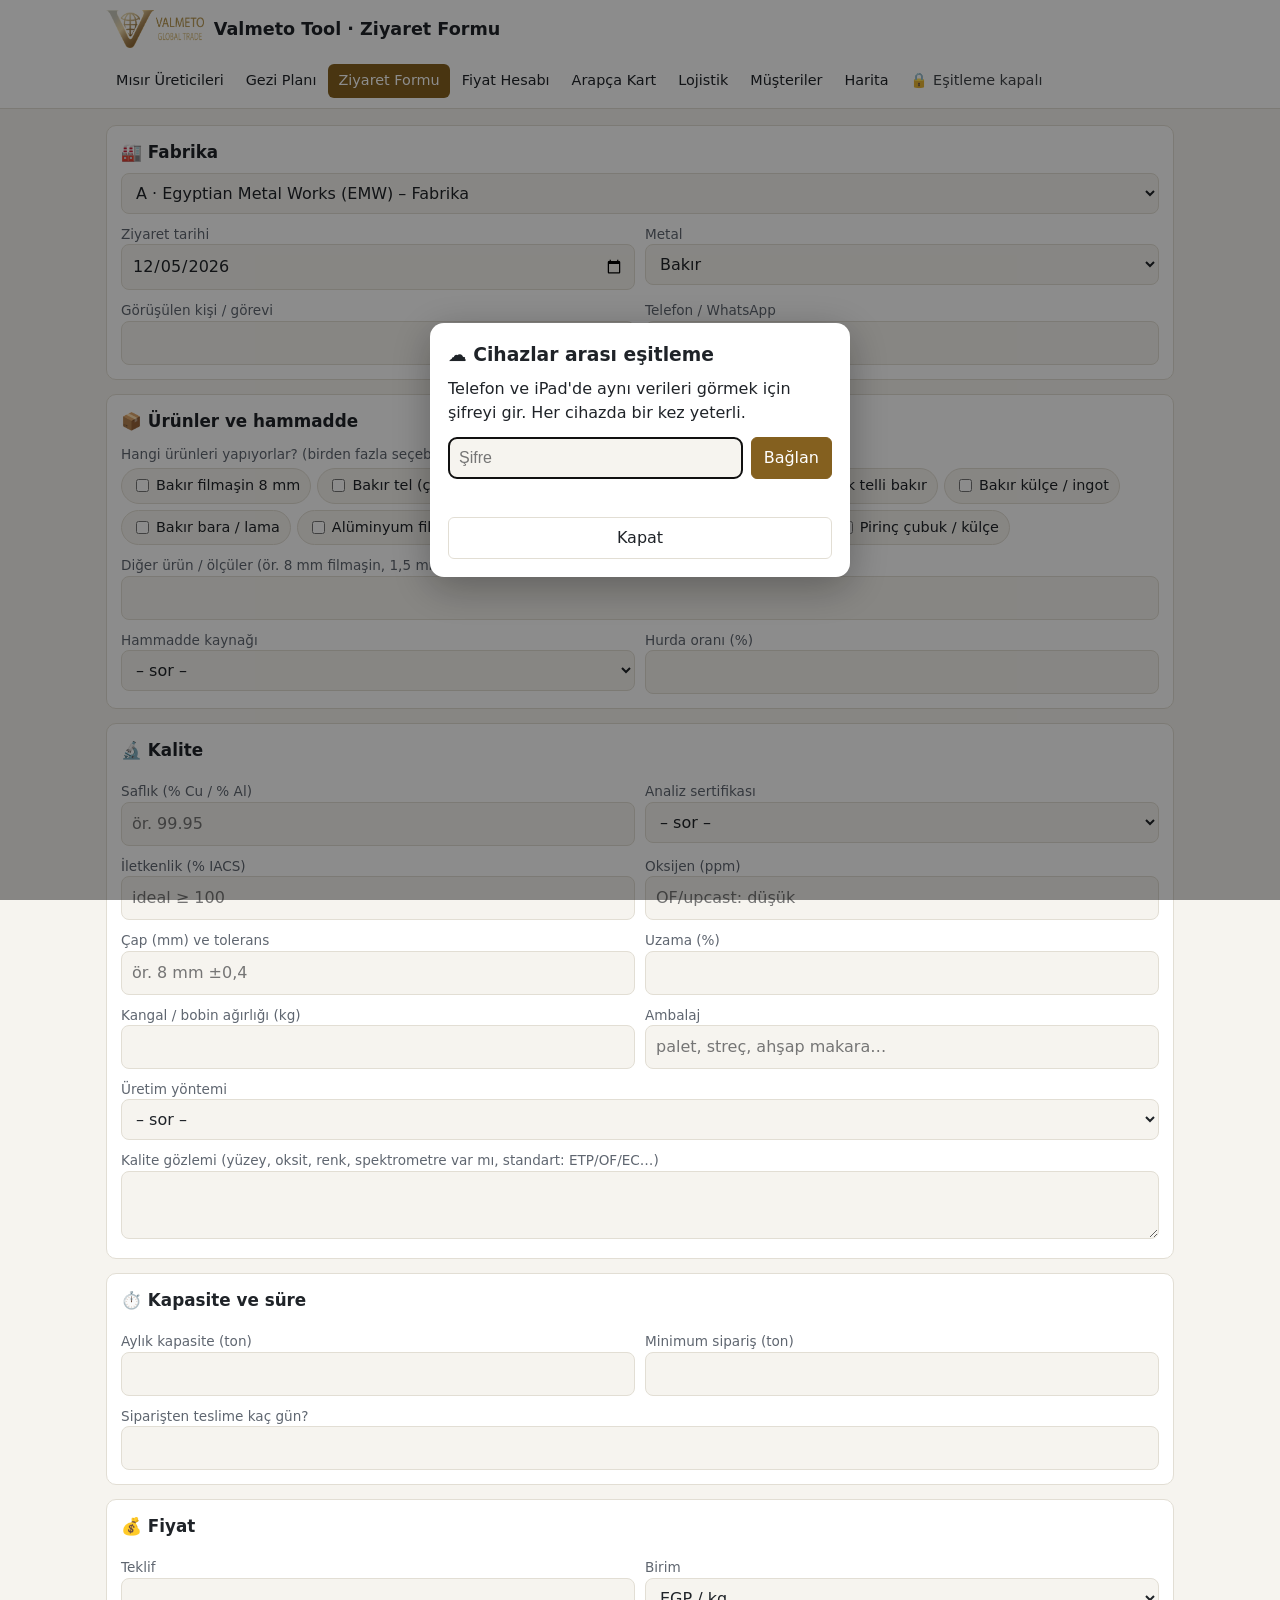
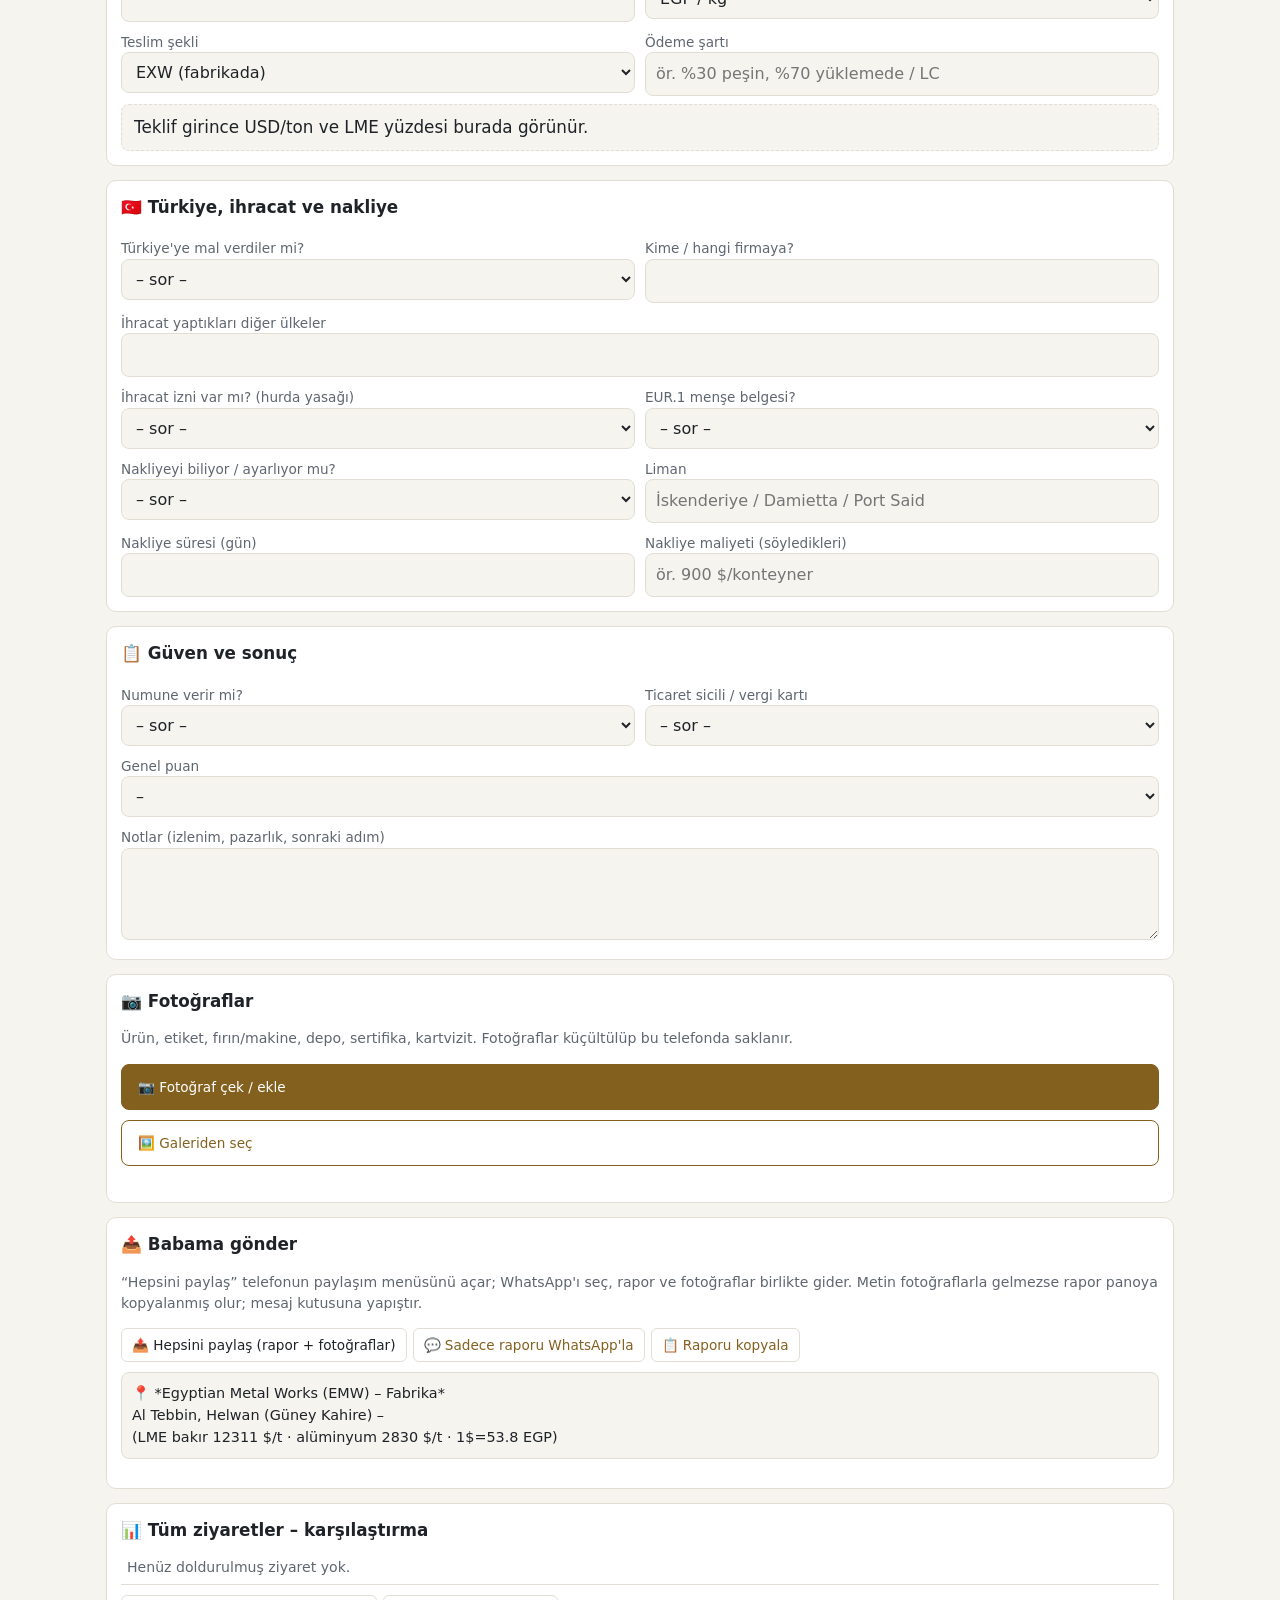
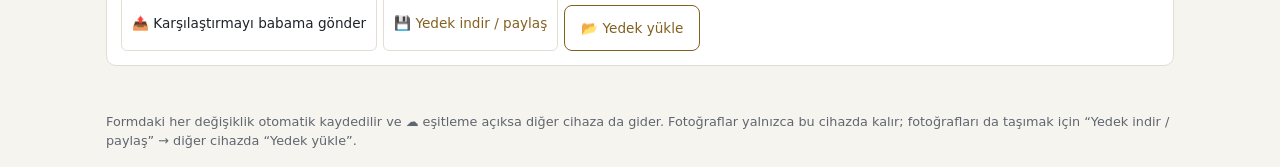
<file: ziyaret.html>
<!doctype html>
<html lang="tr">
<head>
<meta charset="utf-8">
<meta name="viewport" content="width=device-width, initial-scale=1">
<title>Fabrika Ziyaret Formu</title>
<link rel="manifest" href="manifest.webmanifest?v=2">
<meta name="theme-color" content="#14171c">
<link rel="icon" href="favicon-32-v2.png" sizes="32x32" type="image/png">
<link rel="apple-touch-icon" href="apple-touch-icon-v2.png">
<meta name="apple-mobile-web-app-capable" content="yes">
<meta name="mobile-web-app-capable" content="yes">
<meta name="apple-mobile-web-app-title" content="Valmeto">
<meta name="apple-mobile-web-app-status-bar-style" content="black-translucent">
<link rel="stylesheet" href="style.css?v=47">
</head>
<body>
<header class="top"><div class="inner">
  <h1>Valmeto Tool · Ziyaret Formu</h1>
  <nav id="nav"></nav>
</div></header>

<main class="form">
  <div class="section">
    <h2>🏭 Fabrika</h2>
    <select id="fac"></select>
    <div id="newfac" hidden>
      <label>Fabrika adı<input data-k="customName" placeholder="Listede olmayan fabrika"></label>
      <label>Bölge / adres<input data-k="customArea"></label>
    </div>
    <div class="row">
      <label>Ziyaret tarihi<input type="date" data-k="date"></label>
      <label>Metal<select data-k="metal"><option value="bakir">Bakır</option><option value="aluminyum">Alüminyum</option><option value="pirinc">Pirinç</option></select></label>
    </div>
    <div class="row">
      <label>Görüşülen kişi / görevi<input data-k="person"></label>
      <label>Telefon / WhatsApp<input data-k="personPhone" type="tel"></label>
    </div>
  </div>

  <div class="section">
    <h2>📦 Ürünler ve hammadde</h2>
    <label>Hangi ürünleri yapıyorlar? (birden fazla seçebilirsin)</label>
    <div class="chips" id="products"></div>
    <label>Diğer ürün / ölçüler (ör. 8 mm filmaşin, 1,5 mm tel)<input data-k="productsOther"></label>
    <div class="row">
      <label>Hammadde kaynağı<select data-k="source">
        <option value="">– sor –</option><option value="hurda">Hurdadan</option><option value="katot">Katottan</option><option value="karisik">Hurda + katot</option><option value="birincil">Birincil (cevher)</option></select></label>
      <label>Hurda oranı (%)<input data-k="scrapShare" type="number" inputmode="decimal"></label>
    </div>
  </div>

  <div class="section">
    <h2>🔬 Kalite</h2>
    <div class="row">
      <label>Saflık (% Cu / % Al)<input data-k="purity" inputmode="decimal" placeholder="ör. 99.95"></label>
      <label>Analiz sertifikası<select data-k="cert"><option value="">– sor –</option><option>Var (gördüm)</option><option>Var (gönderecek)</option><option>Yok</option></select></label>
    </div>
    <div class="row">
      <label>İletkenlik (% IACS)<input data-k="iacs" inputmode="decimal" placeholder="ideal ≥ 100"></label>
      <label>Oksijen (ppm)<input data-k="oxygen" inputmode="decimal" placeholder="OF/upcast: düşük"></label>
    </div>
    <div class="row">
      <label>Çap (mm) ve tolerans<input data-k="diameter" placeholder="ör. 8 mm ±0,4"></label>
      <label>Uzama (%)<input data-k="elongation" inputmode="decimal"></label>
    </div>
    <div class="row">
      <label>Kangal / bobin ağırlığı (kg)<input data-k="coil" inputmode="decimal"></label>
      <label>Ambalaj<input data-k="packing" placeholder="palet, streç, ahşap makara…"></label>
    </div>
    <label>Üretim yöntemi<select data-k="process"><option value="">– sor –</option><option>Upcast (oksijensiz)</option><option>Sürekli döküm-haddeleme (ETP)</option><option>Döküm + haddeleme (eski tip)</option><option>Sadece tel çekme (filmaşini dışarıdan alıyor)</option></select></label>
    <label>Kalite gözlemi (yüzey, oksit, renk, spektrometre var mı, standart: ETP/OF/EC…)<textarea data-k="quality" rows="2"></textarea></label>
  </div>

  <div class="section">
    <h2>⏱️ Kapasite ve süre</h2>
    <div class="row">
      <label>Aylık kapasite (ton)<input data-k="capacity" type="number" inputmode="decimal"></label>
      <label>Minimum sipariş (ton)<input data-k="moq" type="number" inputmode="decimal"></label>
    </div>
    <label>Siparişten teslime kaç gün?<input data-k="leadDays" type="number" inputmode="numeric"></label>
  </div>

  <div class="section">
    <h2>💰 Fiyat</h2>
    <div class="row">
      <label>Teklif<input data-k="priceVal" type="number" step="any" inputmode="decimal"></label>
      <label>Birim<select data-k="priceUnit">
        <option value="egpkg">EGP / kg</option><option value="usdt">USD / ton</option><option value="usdkg">USD / kg</option>
        <option value="lmepct">LME'nin %'si</option><option value="lmeplus">LME + prim (USD/t)</option><option value="egpt">EGP / ton</option></select></label>
    </div>
    <div class="row">
      <label>Teslim şekli<select data-k="incoterm"><option>EXW (fabrikada)</option><option>FOB İskenderiye</option><option>FOB Damietta</option><option>FOB Port Said</option><option>CIF Mersin</option><option>CIF İstanbul</option><option>Diğer</option></select></label>
      <label>Ödeme şartı<input data-k="payment" placeholder="ör. %30 peşin, %70 yüklemede / LC"></label>
    </div>
    <div class="result" id="priceOut">Teklif girince USD/ton ve LME yüzdesi burada görünür.</div>
  </div>

  <div class="section">
    <h2>🇹🇷 Türkiye, ihracat ve nakliye</h2>
    <div class="row">
      <label>Türkiye'ye mal verdiler mi?<select data-k="turkey"><option value="">– sor –</option><option>Evet</option><option>Hayır</option><option>Bilmiyor / söylemedi</option></select></label>
      <label>Kime / hangi firmaya?<input data-k="turkeyWho"></label>
    </div>
    <label>İhracat yaptıkları diğer ülkeler<input data-k="exportCountries"></label>
    <div class="row">
      <label>İhracat izni var mı? (hurda yasağı)<select data-k="exportPermit"><option value="">– sor –</option><option>Evet, ihraç edebiliyor</option><option>Hayır</option><option>Emin değil</option></select></label>
      <label>EUR.1 menşe belgesi?<select data-k="eur1"><option value="">– sor –</option><option>Evet</option><option>Hayır</option><option>Bilmiyor</option></select></label>
    </div>
    <div class="row">
      <label>Nakliyeyi biliyor / ayarlıyor mu?<select data-k="shipKnow"><option value="">– sor –</option><option>Evet, kendileri ayarlıyor</option><option>Bilgisi var, biz ayarlarız</option><option>Bilmiyor</option></select></label>
      <label>Liman<input data-k="shipPort" placeholder="İskenderiye / Damietta / Port Said"></label>
    </div>
    <div class="row">
      <label>Nakliye süresi (gün)<input data-k="shipDays" type="number" inputmode="numeric"></label>
      <label>Nakliye maliyeti (söyledikleri)<input data-k="shipCost" placeholder="ör. 900 $/konteyner"></label>
    </div>
  </div>

  <div class="section">
    <h2>📋 Güven ve sonuç</h2>
    <div class="row">
      <label>Numune verir mi?<select data-k="sample"><option value="">– sor –</option><option>Evet, aldım</option><option>Evet, gönderecek</option><option>Hayır</option></select></label>
      <label>Ticaret sicili / vergi kartı<select data-k="regDocs"><option value="">– sor –</option><option>Gördüm / fotoğrafladım</option><option>Gönderecek</option><option>Vermedi</option></select></label>
    </div>
    <label>Genel puan<select data-k="rating"><option value="">–</option><option value="5">⭐⭐⭐⭐⭐ Çok iyi</option><option value="4">⭐⭐⭐⭐ İyi</option><option value="3">⭐⭐⭐ Orta</option><option value="2">⭐⭐ Zayıf</option><option value="1">⭐ Uygun değil</option></select></label>
    <label>Notlar (izlenim, pazarlık, sonraki adım)<textarea data-k="notes" rows="3"></textarea></label>
  </div>

  <div class="section">
    <h2>📷 Fotoğraflar</h2>
    <p class="meta">Ürün, etiket, fırın/makine, depo, sertifika, kartvizit. Fotoğraflar küçültülüp bu telefonda saklanır.</p>
    <label class="big-btn" style="color:#fff">📷 Fotoğraf çek / ekle<input id="photoIn" type="file" accept="image/*" capture="environment" multiple hidden></label>
    <label class="big-btn ghost">🖼️ Galeriden seç<input id="photoGal" type="file" accept="image/*" multiple hidden></label>
    <div class="photos" id="photos"></div>
    <p class="meta" id="photoMsg"></p>
  </div>

  <div class="section">
    <h2>📤 Babama gönder</h2>
    <p class="meta">“Hepsini paylaş” telefonun paylaşım menüsünü açar; WhatsApp'ı seç, rapor ve fotoğraflar birlikte gider.
      Metin fotoğraflarla gelmezse rapor panoya kopyalanmış olur; mesaj kutusuna yapıştır.</p>
    <div class="actions">
      <button class="big-btn" id="shareAll">📤 Hepsini paylaş (rapor + fotoğraflar)</button>
      <a class="big-btn ghost" id="waText" target="_blank" rel="noopener">💬 Sadece raporu WhatsApp'la</a>
      <button class="big-btn ghost" id="copyText">📋 Raporu kopyala</button>
    </div>
    <pre id="summary" style="white-space:pre-wrap;font:inherit;font-size:.9rem;background:var(--bg);padding:10px;border-radius:8px;border:1px solid var(--border);margin-top:10px"></pre>
  </div>

  <div class="section">
    <h2>📊 Tüm ziyaretler – karşılaştırma</h2>
    <div class="table-wrap"><table class="cmp" id="cmp"></table></div>
    <div class="actions" style="margin-top:10px">
      <button class="big-btn" id="shareCmp">📤 Karşılaştırmayı babama gönder</button>
      <button class="big-btn ghost" id="backup">💾 Yedek indir / paylaş</button>
      <label class="big-btn ghost">📂 Yedek yükle<input id="restore" type="file" accept="application/json" hidden></label>
    </div>
  </div>
</main>
<footer>Formdaki her değişiklik otomatik kaydedilir ve ☁️ eşitleme açıksa diğer cihaza da gider. Fotoğraflar yalnızca bu cihazda kalır; fotoğrafları da taşımak için “Yedek indir / paylaş” → diğer cihazda “Yedek yükle”.</footer>

<script src="sync.js?v=47"></script>
<script src="data.js?v=47"></script>
<script src="common.js?v=47"></script>
<script>
const PRODUCTS = ["Bakır filmaşin 8 mm", "Bakır tel (çekilmiş)", "Tavlı (yumuşak) bakır tel", "Örgülü / çok telli bakır", "Bakır külçe / ingot", "Bakır bara / lama", "Alüminyum filmaşin", "Alüminyum tel", "Alüminyum külçe", "Pirinç çubuk / külçe"];
let visits = lsGet("valmeto-visits", {});
const facSel = document.getElementById("fac");
const R = refs();

// ---- Fabrika seçimi ----
FACTORIES.slice().sort((a, b) => a.tier.localeCompare(b.tier) || (a.day || 9) - (b.day || 9))
  .forEach(f => facSel.add(new Option(`${f.tier} · ${f.name}`, f.id)));
Object.keys(visits).filter(id => id.startsWith("custom-")).forEach(id => facSel.add(new Option(`+ ${visits[id].customName || id}`, id)));
facSel.add(new Option("➕ Listede olmayan yeni fabrika…", "__new"));
document.getElementById("products").innerHTML = PRODUCTS.map(p => `<label><input type="checkbox" value="${esc(p)}"> ${esc(p)}</label>`).join("");

let cur = location.hash.slice(1) || lsGet("valmeto-lastvisit", FACTORIES[0].id);
function facOf(id) { return FACTORIES.find(f => f.id === id); }
function nameOf(id) { const f = facOf(id); return f ? f.name : (visits[id]?.customName || "Yeni fabrika"); }

function load(id) {
  if (id === "__new") { id = "custom-" + Date.now(); visits[id] = { customName: "", date: new Date().toISOString().slice(0, 10) }; facSel.add(new Option("+ Yeni fabrika", id), facSel.options.length - 1); }
  cur = id; facSel.value = id; lsSet("valmeto-lastvisit", id); history.replaceState(null, "", "#" + id);
  const f = facOf(id), v = visits[id] || {};
  document.getElementById("newfac").hidden = !!f;
  document.querySelectorAll("[data-k]").forEach(el => {
    let val = v[el.dataset.k];
    if (val == null) val = el.dataset.k === "metal" ? (f?.metal[0] === "aluminyum" ? "aluminyum" : f?.metal[0] || "bakir") : el.dataset.k === "date" ? new Date().toISOString().slice(0, 10) : "";
    el.value = val;
    if (el.tagName === "SELECT" && el.selectedIndex < 0) el.selectedIndex = 0;
  });
  document.querySelectorAll("#products input").forEach(c => c.checked = (v.products || []).includes(c.value));
  update(false); showPhotos();
}

function collect() {
  const v = visits[cur] || {};
  document.querySelectorAll("[data-k]").forEach(el => v[el.dataset.k] = el.value);
  v.products = [...document.querySelectorAll("#products input:checked")].map(c => c.value);
  v.priceUsdT = priceUsdT(v);
  v.updated = new Date().toISOString();
  visits[cur] = v; lsSet("valmeto-visits", visits);
}

// ---- Fiyat ----
function refFor(metal) { return metal === "aluminyum" ? R.al : metal === "bakir" ? R.cu : null; }
function priceUsdT(v) {
  const x = parseFloat(v.priceVal); if (!x) return null;
  const ref = refFor(v.metal);
  switch (v.priceUnit) {
    case "egpkg": return x / R.fx * 1000;
    case "egpt": return x / R.fx;
    case "usdt": return x;
    case "usdkg": return x * 1000;
    case "lmepct": return ref ? ref * x / 100 : null;
    case "lmeplus": return ref ? ref + x : null;
  }
  return null;
}
function priceLine(v) {
  const p = priceUsdT(v); if (!p) return "";
  const ref = refFor(v.metal);
  const unit = { egpkg: "EGP/kg", egpt: "EGP/t", usdt: "$/t", usdkg: "$/kg", lmepct: "% LME", lmeplus: "$ LME üstü" }[v.priceUnit];
  return `${v.priceVal} ${unit} = ${Math.round(p).toLocaleString("tr-TR")} $/t` + (ref ? ` = LME'nin %${(p / ref * 100).toFixed(1)}'i` : "");
}

// ---- Özet metni ----
function summary(id) {
  const v = visits[id] || {}, f = facOf(id);
  const L = [];
  const add = (icon, label, val) => { if (val) L.push(`${icon} ${label}: ${val}`); };
  L.push(`📍 *${nameOf(id)}*`);
  const d = v.date ? v.date.split("-").reverse().join(".") : "";
  L.push(`${f ? f.area : (v.customArea || "")} – ${d}`.trim());
  add("👤", "Görüşülen", [v.person, v.personPhone].filter(Boolean).join(" · "));
  add("🏭", "Ürünler", [...(v.products || []), v.productsOther].filter(Boolean).join(", "));
  add("♻️", "Hammadde", [SOURCE_LABEL[v.source], v.scrapShare && `hurda %${v.scrapShare}`].filter(Boolean).join(" · "));
  add("🔬", "Kalite", [v.purity && `%${v.purity} Cu`, v.iacs && `%${v.iacs} IACS`, v.oxygen && `O₂ ${v.oxygen} ppm`, v.elongation && `uzama %${v.elongation}`, v.cert && `sertifika: ${v.cert}`, v.quality].filter(Boolean).join(" · "));
  add("⚙️", "Üretim / ölçü", [v.process, v.diameter, v.coil && `kangal ${v.coil} kg`, v.packing].filter(Boolean).join(" · "));
  add("📦", "Kapasite", [v.capacity && `${v.capacity} t/ay`, v.moq && `min. sipariş ${v.moq} t`].filter(Boolean).join(" · "));
  add("⏱️", "Teslim süresi", v.leadDays && `${v.leadDays} gün`);
  add("💰", "Fiyat", [priceLine(v), v.priceVal && v.incoterm, v.payment && `ödeme: ${v.payment}`].filter(Boolean).join(" · "));
  add("🇹🇷", "Türkiye'ye satış", [v.turkey, v.turkeyWho].filter(Boolean).join(" – "));
  add("🌍", "İhracat ülkeleri", v.exportCountries);
  add("📄", "İhracat izni / EUR.1", [v.exportPermit, v.eur1 && `EUR.1: ${v.eur1}`].filter(Boolean).join(" · "));
  add("🚢", "Nakliye", [v.shipKnow, v.shipPort, v.shipDays && `${v.shipDays} gün`, v.shipCost].filter(Boolean).join(" · "));
  add("🧪", "Numune", v.sample);
  add("🗂️", "Sicil / vergi kartı", v.regDocs);
  add("⭐", "Puan", v.rating && `${v.rating}/5`);
  add("📝", "Not", v.notes);
  L.push(`(LME bakır ${R.cu} $/t · alüminyum ${R.al} $/t · 1$=${R.fx} EGP)`);
  return L.join("\n");
}

function update(save = true) {
  if (save) collect();
  const v = visits[cur] || {};
  document.getElementById("priceOut").innerHTML = priceLine({ ...v, ...Object.fromEntries([...document.querySelectorAll("[data-k]")].map(e => [e.dataset.k, e.value])) }) || "Teklif girince USD/ton ve LME yüzdesi burada görünür.";
  const s = summary(cur);
  document.getElementById("summary").textContent = s;
  document.getElementById("waText").href = "https://wa.me/?text=" + encodeURIComponent(s);
  renderCmp();
}
document.querySelector("main").addEventListener("input", e => { if (e.target.closest("[data-k], #products")) update(); });
facSel.onchange = () => load(facSel.value);

// ---- Fotoğraflar (IndexedDB) ----
let dbp;
function db() {
  return dbp ||= new Promise((res, rej) => {
    const r = indexedDB.open("valmeto", 1);
    r.onupgradeneeded = () => r.result.createObjectStore("photos", { keyPath: "id", autoIncrement: true }).createIndex("visit", "visit");
    r.onsuccess = () => res(r.result); r.onerror = () => rej(r.error);
  });
}
async function photosOf(id) {
  try {
    const d = await db();
    return await new Promise((res, rej) => { const q = d.transaction("photos").objectStore("photos").index("visit").getAll(id); q.onsuccess = () => res(q.result); q.onerror = () => rej(q.error); });
  } catch (e) { return []; }
}
async function shrink(file) {
  const bmp = await createImageBitmap(file);
  const s = Math.min(1, 1600 / Math.max(bmp.width, bmp.height));
  const c = document.createElement("canvas"); c.width = Math.round(bmp.width * s); c.height = Math.round(bmp.height * s);
  c.getContext("2d").drawImage(bmp, 0, 0, c.width, c.height);
  return await new Promise(r => c.toBlob(r, "image/jpeg", 0.78));
}
async function addPhotos(files) {
  const msg = document.getElementById("photoMsg"); msg.textContent = "Kaydediliyor…";
  try {
    const d = await db();
    for (const file of files) {
      const blob = await shrink(file);
      await new Promise((res, rej) => { const t = d.transaction("photos", "readwrite"); t.objectStore("photos").add({ visit: cur, blob, at: Date.now() }); t.oncomplete = res; t.onerror = () => rej(t.error); });
    }
    msg.textContent = "";
  } catch (e) { msg.textContent = "Fotoğraf kaydedilemedi (tarayıcı depolaması kapalı olabilir). Fotoğrafları telefon galerisinden doğrudan WhatsApp'la gönder."; }
  showPhotos();
}
async function showPhotos() {
  const list = await photosOf(cur);
  document.getElementById("photos").innerHTML = list.map(p => `<figure><img src="${URL.createObjectURL(p.blob)}" alt="Ziyaret fotoğrafı"><button data-del="${p.id}" aria-label="Sil">✕</button></figure>`).join("");
}
document.getElementById("photos").onclick = async e => {
  const id = e.target.dataset.del; if (!id || !confirm("Fotoğraf silinsin mi?")) return;
  const d = await db(); const t = d.transaction("photos", "readwrite"); t.objectStore("photos").delete(+id); t.oncomplete = showPhotos;
};
["photoIn", "photoGal"].forEach(id => document.getElementById(id).onchange = e => { addPhotos([...e.target.files]); e.target.value = ""; });

// ---- Paylaşım ----
async function copy(t) { try { await navigator.clipboard.writeText(t); return true; } catch (e) { return false; } }
document.getElementById("copyText").onclick = async () => alert(await copy(summary(cur)) ? "Rapor kopyalandı." : "Kopyalanamadı; metni basılı tutup kopyalayın.");
document.getElementById("shareAll").onclick = async () => {
  collect();
  const text = summary(cur);
  const files = (await photosOf(cur)).map((p, i) => new File([p.blob], `${cur}-${i + 1}.jpg`, { type: "image/jpeg" }));
  await copy(text);
  try {
    if (files.length && navigator.canShare && navigator.canShare({ files })) await navigator.share({ files, text, title: nameOf(cur) });
    else if (navigator.share) await navigator.share({ text, title: nameOf(cur) });
    else window.open("https://wa.me/?text=" + encodeURIComponent(text), "_blank");
  } catch (e) { if (e.name !== "AbortError") window.open("https://wa.me/?text=" + encodeURIComponent(text), "_blank"); }
};

// ---- Karşılaştırma ----
function renderCmp() {
  const ids = Object.keys(visits).filter(id => { const v = visits[id]; return v && (v.priceVal || v.products?.length || v.notes || v.person); });
  ids.sort((a, b) => (visits[a].priceUsdT && refFor(visits[a].metal) ? visits[a].priceUsdT / refFor(visits[a].metal) : 9) - (visits[b].priceUsdT && refFor(visits[b].metal) ? visits[b].priceUsdT / refFor(visits[b].metal) : 9));
  const t = document.getElementById("cmp");
  if (!ids.length) { t.innerHTML = "<tr><td class='meta'>Henüz doldurulmuş ziyaret yok.</td></tr>"; return; }
  t.innerHTML = `<tr><th>Fabrika</th><th>Metal</th><th>Fiyat $/t</th><th>LME %</th><th>Kaynak</th><th>Saflık</th><th>IACS</th><th>t/ay</th><th>Teslim</th><th>İhracat izni</th><th>Puan</th></tr>` +
    ids.map(id => { const v = visits[id], p = v.priceUsdT, ref = refFor(v.metal);
      return `<tr><td><a href="#${id}" onclick="load('${id}');scrollTo(0,0)">${esc(nameOf(id))}</a></td><td>${METAL_LABEL[v.metal] || ""}</td>
      <td>${p ? Math.round(p).toLocaleString("tr-TR") : ""}</td><td>${p && ref ? "%" + (p / ref * 100).toFixed(1) : ""}</td>
      <td>${esc(SOURCE_LABEL[v.source] || "")}</td><td>${esc(v.purity || "")}</td><td>${esc(v.iacs || "")}</td><td>${esc(v.capacity || "")}</td>
      <td>${v.leadDays ? esc(v.leadDays) + " g" : ""}</td><td>${esc(v.exportPermit || "")}</td><td>${v.rating ? "⭐".repeat(+v.rating) : ""}</td></tr>`; }).join("");
}
function cmpText() {
  const ids = Object.keys(visits).filter(id => visits[id].priceVal || visits[id].products?.length);
  return "📊 *Kahire fabrika karşılaştırması*\n\n" + ids.map(id => { const v = visits[id], p = v.priceUsdT, ref = refFor(v.metal);
    return `• ${nameOf(id)}: ${p ? Math.round(p) + " $/t" + (ref ? ` (LME %${(p / ref * 100).toFixed(1)})` : "") : "fiyat yok"} · ${SOURCE_LABEL[v.source] || "kaynak ?"} · ${v.iacs ? "%" + v.iacs + " IACS · " : ""} ${v.capacity ? v.capacity + " t/ay" : ""} · ihracat: ${v.exportPermit || "?"} · ${v.rating ? v.rating + "/5" : ""}`; }).join("\n");
}
document.getElementById("shareCmp").onclick = async () => {
  const text = cmpText(); await copy(text);
  try { if (navigator.share) await navigator.share({ text }); else window.open("https://wa.me/?text=" + encodeURIComponent(text), "_blank"); }
  catch (e) { if (e.name !== "AbortError") window.open("https://wa.me/?text=" + encodeURIComponent(text), "_blank"); }
};
document.getElementById("backup").onclick = async () => {
  const btn = document.getElementById("backup"); btn.textContent = "Hazırlanıyor…";
  let photos = [];
  if (confirm("Fotoğraflar da yedeğe eklensin mi? (Diğer cihaza – iPad/telefon – aktarmak için Evet. Dosya büyük olabilir.)")) {
    try {
      const d = await db();
      const all = await new Promise((res, rej) => { const q = d.transaction("photos").objectStore("photos").getAll(); q.onsuccess = () => res(q.result); q.onerror = () => rej(q.error); });
      photos = await Promise.all(all.map(p => new Promise(r => { const fr = new FileReader(); fr.onload = () => r({ visit: p.visit, at: p.at, data: fr.result }); fr.readAsDataURL(p.blob); })));
    } catch (e) {}
  }
  const data = { visits, notes: loadNotes(), refs: lsGet("valmeto-refs", {}), crm: lsGet("musteri-takip-v1", {}), mail: lsGet("valmeto-mail", {}), photos, at: new Date().toISOString() };
  const blob = new Blob([JSON.stringify(data)], { type: "application/json" });
  const name = `valmeto-yedek-${new Date().toISOString().slice(0, 10)}.json`;
  const file = new File([blob], name, { type: "application/json" });
  btn.textContent = "💾 Yedek indir / paylaş";
  try { if (navigator.canShare && navigator.canShare({ files: [file] })) { await navigator.share({ files: [file], title: name }); return; } } catch (e) { if (e.name === "AbortError") return; }
  const a = document.createElement("a"); a.href = URL.createObjectURL(blob); a.download = name; a.click();
};
document.getElementById("restore").onchange = async e => {
  try {
    const d = JSON.parse(await e.target.files[0].text());
    const np = (d.photos || []).length;
    if (!confirm(`Yedek yüklensin mi? ${Object.keys(d.visits || {}).length} ziyaret${np ? ", " + np + " fotoğraf" : ""}. Bu cihazdaki aynı fabrikaların kayıtları yedektekiyle değiştirilir.`)) return;
    visits = { ...visits, ...(d.visits || {}) }; lsSet("valmeto-visits", visits);
    if (d.notes) saveNotes({ ...loadNotes(), ...d.notes });
    if (d.crm) lsSet("musteri-takip-v1", { ...lsGet("musteri-takip-v1", {}), ...d.crm });
    if (d.mail) lsSet("valmeto-mail", { ...lsGet("valmeto-mail", {}), ...d.mail });
    if (np) {
      const db_ = await db();
      const have = await new Promise(r => { const q = db_.transaction("photos").objectStore("photos").getAll(); q.onsuccess = () => r(new Set(q.result.map(p => p.visit + "|" + p.at))); q.onerror = () => r(new Set()); });
      for (const p of d.photos) {
        if (have.has(p.visit + "|" + p.at)) continue;
        const blob = await (await fetch(p.data)).blob();
        await new Promise((res, rej) => { const t = db_.transaction("photos", "readwrite"); t.objectStore("photos").add({ visit: p.visit, at: p.at, blob }); t.oncomplete = res; t.onerror = () => rej(t.error); });
      }
    }
    location.reload();
  } catch (err) { alert("Yedek dosyası okunamadı."); }
};

window.addEventListener("hashchange", () => { const h = location.hash.slice(1); if (h && h !== cur) load(h); });
load(facOf(cur) || visits[cur] ? cur : FACTORIES[0].id);
</script>
</body>
</html>
</file>
<file: style.css>
:root {
  --bg: #f6f4ef; --surface: #ffffff; --text: #1f2328; --muted: #5f6670;
  --border: #e2ded4; --accent: #84601f;
  --al: #6b7a8f; --al-bg: #e8edf3; --cu: #b5562a; --cu-bg: #f8e9e0;
  --ok: #2e7d4f; --warn: #a86a00;
}
@media (prefers-color-scheme: dark) {
  :root {
    --bg: #15171a; --surface: #1e2126; --text: #e8e6e1; --muted: #9aa1aa;
    --border: #33373e; --accent: #d9b46a;
    --al: #a9b6c8; --al-bg: #2a313b; --cu: #e8885a; --cu-bg: #3a2a22;
    --ok: #6fcf97; --warn: #f2b84b;
  }
}
* { box-sizing: border-box; }
body { margin: 0; font-family: system-ui, -apple-system, "Segoe UI", Roboto, sans-serif; background: var(--bg); color: var(--text); line-height: 1.5; }
a { color: var(--accent); }
header.top { background: var(--surface); border-bottom: 1px solid var(--border); position: sticky; top: 0; z-index: 1000; }
.top .inner { max-width: 1100px; margin: 0 auto; padding: 10px 16px; display: flex; gap: 16px; align-items: center; flex-wrap: wrap; }
.top h1 { font-size: 1.1rem; margin: 0; flex: 1; min-width: 200px; }
nav a { text-decoration: none; padding: 6px 12px; border-radius: 6px; color: var(--text); font-weight: 500; }
nav a.active { background: var(--accent); color: #fff; }
main { max-width: 1100px; margin: 0 auto; padding: 16px; }
.warning { background: var(--surface); border-left: 4px solid var(--warn); padding: 10px 14px; border-radius: 6px; font-size: .9rem; color: var(--muted); margin-bottom: 16px; }
.toolbar { display: flex; gap: 8px; flex-wrap: wrap; margin-bottom: 16px; }
.toolbar input, .toolbar select, button { font: inherit; padding: 8px 12px; border: 1px solid var(--border); border-radius: 6px; background: var(--surface); color: var(--text); }
.toolbar input { flex: 1; min-width: 180px; }
button { cursor: pointer; }
button.primary { background: var(--accent); color: #fff; border-color: var(--accent); }
.grid { display: grid; grid-template-columns: repeat(auto-fill, minmax(min(320px, 100%), 1fr)); gap: 14px; }
.card { background: var(--surface); border: 1px solid var(--border); border-radius: 10px; padding: 14px; display: flex; flex-direction: column; gap: 8px; }
.card h2 { font-size: 1.02rem; margin: 0; }
.tags { display: flex; gap: 6px; flex-wrap: wrap; }
.tag { font-size: .75rem; padding: 2px 8px; border-radius: 99px; font-weight: 600; }
.tag.aluminyum { background: var(--al-bg); color: var(--al); }
.tag.bakir { background: var(--cu-bg); color: var(--cu); }
.tag.ok { color: var(--ok); border: 1px solid currentColor; }
.tag.unv { color: var(--warn); border: 1px solid currentColor; }
.tag.visited { background: var(--ok); color: #fff; }
.meta { font-size: .88rem; color: var(--muted); }
.contacts { font-size: .9rem; }
.contacts a { word-break: break-all; }
ul.products { margin: 0; padding-left: 18px; font-size: .9rem; }
.actions { display: flex; gap: 6px; flex-wrap: wrap; margin-top: auto; }
.actions a, .actions button { font-size: .85rem; padding: 6px 10px; border: 1px solid var(--border); border-radius: 6px; text-decoration: none; background: var(--surface); color: var(--text); }
details.visit { border-top: 1px dashed var(--border); padding-top: 8px; }
details.visit summary { cursor: pointer; font-weight: 600; font-size: .9rem; }
.visit label { display: block; font-size: .8rem; color: var(--muted); margin-top: 6px; }
.visit input, .visit textarea, .visit select { width: 100%; font: inherit; padding: 6px 8px; border: 1px solid var(--border); border-radius: 6px; background: var(--bg); color: var(--text); }
.visit .row { display: grid; grid-template-columns: 1fr 1fr; gap: 8px; }
#map { height: calc(100vh - 160px); min-height: 420px; border-radius: 10px; border: 1px solid var(--border); }
.legend { display: flex; gap: 14px; flex-wrap: wrap; font-size: .9rem; margin-bottom: 10px; align-items: center; }
.dot { display: inline-block; width: 12px; height: 12px; border-radius: 50%; margin-right: 5px; vertical-align: middle; border: 2px solid #fff; box-shadow: 0 0 0 1px #0003; }
.leaflet-popup-content { font-size: .88rem; }
.leaflet-popup-content h3 { margin: 0 0 4px; font-size: .95rem; }
footer { max-width: 1100px; margin: 0 auto; padding: 16px; font-size: .8rem; color: var(--muted); }
@media print { header.top, .toolbar, .actions, footer { display: none; } .card { break-inside: avoid; } details.visit { display: block; } }

/* --- Valmeto Tool ekleri --- */
:root { --danger: #b3261e; --pirinc: #8a6a00; --pirinc-bg: #f6eccb; }
@media (prefers-color-scheme: dark) { :root { --danger: #ff8a80; --pirinc: #e6c35c; --pirinc-bg: #3a3320; } }
nav { display: flex; flex-wrap: wrap; gap: 2px; }
nav a { font-size: .9rem; padding: 6px 10px; }
.warning.danger { border-left-color: var(--danger); color: var(--text); }
input.mini { width: 96px; font: inherit; padding: 3px 6px; border: 1px solid var(--border); border-radius: 6px; background: var(--bg); color: var(--text); }
.group-h { margin: 22px 0 10px; font-size: 1.1rem; }
.group-h small { color: var(--muted); font-weight: 400; font-size: .85rem; }
.tag.tierA { background: #2e7d4f; color: #fff; }
.tag.tierB { background: #a86a00; color: #fff; }
.tag.tierC { background: #6b7280; color: #fff; }
.tag.src { border: 1px solid var(--border); color: var(--muted); }
.tag.pirinc { background: var(--pirinc-bg); color: var(--pirinc); }
.actions a.primary-link { background: var(--accent); color: #fff; border-color: var(--accent); }
.big-btn { display: inline-block; font-size: 1rem; padding: 12px 16px; border-radius: 8px; border: 1px solid var(--accent); background: var(--accent); color: #fff; text-decoration: none; cursor: pointer; }
.big-btn.ghost { background: var(--surface); color: var(--accent); }
.section { background: var(--surface); border: 1px solid var(--border); border-radius: 10px; padding: 14px; margin-bottom: 14px; }
.section h2 { margin: 0 0 8px; font-size: 1.05rem; }
.form label { display: block; font-size: .85rem; color: var(--muted); margin-top: 10px; }
.form input, .form select, .form textarea { width: 100%; font: inherit; font-size: 16px; padding: 9px 10px; border: 1px solid var(--border); border-radius: 8px; background: var(--bg); color: var(--text); }
.form .row { display: grid; grid-template-columns: 1fr 1fr; gap: 10px; }
.chips { display: flex; flex-wrap: wrap; gap: 6px; margin-top: 4px; }
.chips label { margin: 0; display: inline-flex; align-items: center; gap: 4px; border: 1px solid var(--border); border-radius: 99px; padding: 6px 10px; color: var(--text); font-size: .9rem; background: var(--bg); }
.chips input { width: auto; }
.result { font-size: 1.05rem; padding: 10px 12px; border-radius: 8px; background: var(--bg); border: 1px dashed var(--border); margin-top: 8px; }
table.cmp { width: 100%; border-collapse: collapse; font-size: .88rem; }
table.cmp th, table.cmp td { border-bottom: 1px solid var(--border); padding: 6px; text-align: left; vertical-align: top; }
.table-wrap { overflow-x: auto; }
.photos { display: grid; grid-template-columns: repeat(auto-fill, minmax(90px, 1fr)); gap: 6px; margin-top: 8px; }
.photos figure { margin: 0; position: relative; }
.photos img { width: 100%; aspect-ratio: 1; object-fit: cover; border-radius: 6px; display: block; }
.photos button { position: absolute; top: 2px; right: 2px; padding: 0 6px; font-size: .8rem; }
.ar { font-size: 1.5rem; line-height: 1.7; direction: rtl; text-align: right; font-family: "Noto Naskh Arabic", "Geeza Pro", "Arial", sans-serif; }
.stop { display: grid; grid-template-columns: 34px 1fr; gap: 10px; padding: 10px 0; border-top: 1px dashed var(--border); }
.stop .num { width: 30px; height: 30px; border-radius: 50%; background: var(--accent); color: #fff; display: grid; place-items: center; font-weight: 700; }
@media (max-width: 520px) {
  header.top { position: static; }
  .top h1 { font-size: 1rem; }
  .form .row, .visit .row { grid-template-columns: 1fr; }
}
.top h1 { display: flex; align-items: center; gap: 10px; }
.logo { height: 38px; width: auto; display: block; }
nav a.install { border: 1px solid var(--accent); color: var(--accent); }
@media (display-mode: standalone) { header.top { padding-top: env(safe-area-inset-top); } }
@media (prefers-color-scheme: dark) {
  nav a.active, button.primary, .big-btn, .actions a.primary-link, .tag.current, .stop .num { color: #14171c !important; }
  .big-btn.ghost { color: var(--accent) !important; }
}

.meta.verify { border-top: 1px dashed var(--border); padding-top: 6px; }

.ours { font-size: .88rem; padding: 6px 8px; border-radius: 6px; background: var(--bg); }
.ours.evet b { color: var(--ok); } .ours.kismen b { color: var(--warn); } .ours.dogrulanamadi b { color: var(--danger); }

.mailtrack { display: grid; grid-template-columns: 1fr 1fr; gap: 6px 10px; padding: 8px; margin-top: 6px; border: 1px dashed var(--border); border-radius: 8px; font-size: .85rem; }
.mailtrack label { color: var(--muted); display: block; }
.mailtrack .wide { grid-column: 1 / -1; }
.mailtrack select, .mailtrack input { width: 100%; font: inherit; padding: 6px 8px; border: 1px solid var(--border); border-radius: 6px; background: var(--bg); color: var(--text); }
.mailtrack .tag { grid-column: 1 / -1; justify-self: start; }
.mailsum { display: flex; gap: 8px; flex-wrap: wrap; margin-bottom: 8px; }
.stat { background: var(--surface); border: 1px solid var(--border); border-radius: 8px; padding: 6px 10px; font-size: .8rem; }
.stat b { display: block; font-size: 1.1rem; }

/* Boşluksuz kart düzeni: kartlar kendi boyunda, sütunlar halinde üst üste dizilir */
.grid { display: block; columns: 3 300px; column-gap: 14px; }
.grid > .card { break-inside: avoid; -webkit-column-break-inside: avoid; margin: 0 0 14px; width: 100%; display: flex; }
.card .actions { margin-top: 0; }

.gochk { display: inline-flex; align-items: center; gap: 6px; font-weight: 600; font-size: .9rem; padding: 6px 10px; border: 1px solid var(--accent); border-radius: 99px; color: var(--accent); cursor: pointer; align-self: flex-start; }
.gochk input { width: 18px; height: 18px; accent-color: var(--accent); }
.group-h.contacted { color: var(--ok); }

.wa-steps { display: flex; flex-wrap: wrap; gap: 6px; align-items: center; padding: 8px; border-radius: 8px; background: var(--bg); border: 1px dashed var(--border); font-size: .85rem; }
.wa-steps b { width: 100%; }
.wa-steps button { font-size: .85rem; padding: 7px 10px; }

/* --- Sade üretici kartları (mobil öncelikli) --- */
.filters { display: grid; grid-template-columns: 1fr auto; gap: 8px; margin: 10px 0; }
.filters #q { grid-column: 1 / -1; }
.filters input, .filters select, .filters button { font: inherit; font-size: 16px; padding: 9px 10px; border: 1px solid var(--border); border-radius: 8px; background: var(--surface); color: var(--text); min-width: 0; }
.filters .chk { display: flex; align-items: center; gap: 6px; font-size: .9rem; }
@media (min-width: 700px) { .filters { grid-template-columns: 2fr 1fr auto auto; } .filters #q { grid-column: auto; } }
.pcard { gap: 10px; }
.pcard h2 { font-size: 1.05rem; line-height: 1.3; margin: 0 0 6px; }
.pc-plan { display: flex; flex-wrap: wrap; gap: 8px; align-items: center; }
.plandate { display: inline-flex; align-items: center; gap: 6px; font-size: .85rem; color: var(--muted); }
.plandate input { font: inherit; font-size: 15px; padding: 5px 8px; border: 1px solid var(--accent); border-radius: 8px; background: var(--bg); color: var(--text); }
.pc-btns { display: grid; grid-template-columns: repeat(auto-fill, minmax(118px, 1fr)); gap: 6px; }
.pc-btns .btn { display: flex; align-items: center; justify-content: center; text-align: center; padding: 9px 6px; border: 1px solid var(--border); border-radius: 8px; text-decoration: none; color: var(--text); background: var(--surface); font-size: .9rem; }
.pc-btns .btn.wa { border-color: #25d366; }
.pc-btns .btn.primary-link { background: var(--accent); color: #fff; border-color: var(--accent); }
@media (prefers-color-scheme: dark) { .pc-btns .btn.primary-link { color: #14171c; } }
.pc-more summary { cursor: pointer; font-weight: 600; font-size: .9rem; color: var(--accent); padding: 4px 0; }
.pc-more { border-top: 1px dashed var(--border); padding-top: 6px; font-size: .9rem; }
.pc-more p { margin: 4px 0 8px; }
.mini-h { display: block; font-size: .8rem; color: var(--muted); margin-top: 6px; text-transform: uppercase; letter-spacing: .03em; }
ul.plain { list-style: none; padding: 0; margin: 4px 0 8px; }
ul.plain li { padding: 3px 0; overflow-wrap: anywhere; }
.pc-ours.evet b { color: var(--ok); } .pc-ours.kismen b { color: var(--warn); } .pc-ours.dogrulanamadi b { color: var(--danger); }
.pc-links { display: flex; gap: 12px; flex-wrap: wrap; }
.wa-top summary { cursor: pointer; }
.wa-msg { margin-top: 10px; }
.wa-msg pre { white-space: pre-wrap; font: inherit; font-size: .9rem; background: var(--bg); padding: 10px; border-radius: 8px; border: 1px solid var(--border); margin: 6px 0; }
.card, .contacts, .meta { overflow-wrap: anywhere; }
.mailtrack { grid-template-columns: minmax(0, 1fr) minmax(0, 1fr); }

/* --- Gezi takvimi --- */
.cal { display: flex; gap: 6px; overflow-x: auto; padding-bottom: 4px; }
.cal-day { flex: 0 0 64px; display: flex; flex-direction: column; align-items: center; padding: 6px 4px; border: 2px solid var(--border); border-radius: 10px; text-decoration: none; color: var(--muted); font-size: .75rem; background: var(--bg); }
.cal-day b { font-size: 1.3rem; color: var(--text); }
.cal-day.has { color: var(--text); background: var(--surface); }
.cal-day small { font-size: .72rem; }
.day-card h2 small { font-weight: 400; }

/* --- iPad / geniş ekran --- */
@media (min-width: 900px) {
  #pwMsgs, #waMsgs { display: grid; grid-template-columns: repeat(3, minmax(0, 1fr)); gap: 12px; align-items: stretch; }
  .wa-msg { display: flex; flex-direction: column; margin-top: 8px; }
  .wa-msg pre { flex: 1; }
  .wa-msg button { align-self: flex-start; }
  .day-card .stop { grid-template-columns: 34px minmax(0, 1fr); }
}
@media (min-width: 1000px) {
  .map-layout { display: grid; grid-template-columns: minmax(0, 2fr) minmax(300px, 1fr); gap: 14px; align-items: start; }
  .map-layout #map { height: calc(100vh - 190px); min-height: 480px; }
  .map-layout #routePanel { margin-top: 0 !important; max-height: calc(100vh - 190px); overflow-y: auto; }
}
@media (min-width: 700px) and (max-width: 999px) { #map { height: 55vh; } }

/* Eşitleme */
nav a.syncbtn { margin-left: auto; white-space: nowrap; }
nav a.syncbtn[data-state="off"], nav a.syncbtn[data-state="err"] { opacity: .85; }
nav a.syncbtn[data-state="new"] { font-weight: 700; }
.sync-ov { position: fixed; inset: 0; background: rgba(0,0,0,.45); display: flex; align-items: center; justify-content: center; z-index: 5000; padding: 16px; }
.sync-card { background: var(--surface); color: var(--text); border-radius: 14px; padding: 18px; width: 100%; max-width: 420px; box-shadow: 0 10px 40px rgba(0,0,0,.3); }
.sync-card h3 { margin: 0 0 8px; }
.sync-card p { margin: 6px 0; }
.sync-row { display: flex; gap: 8px; margin: 12px 0; flex-wrap: wrap; }
.sync-row input { flex: 1; min-width: 0; font-size: 16px; padding: 10px; border: 1px solid var(--border, #c9d2dc); border-radius: 8px; background: var(--bg); color: var(--text); }
.sync-err { color: #b3261e; min-height: 1.2em; }
.sync-card #syncClose { width: 100%; }
</file>
